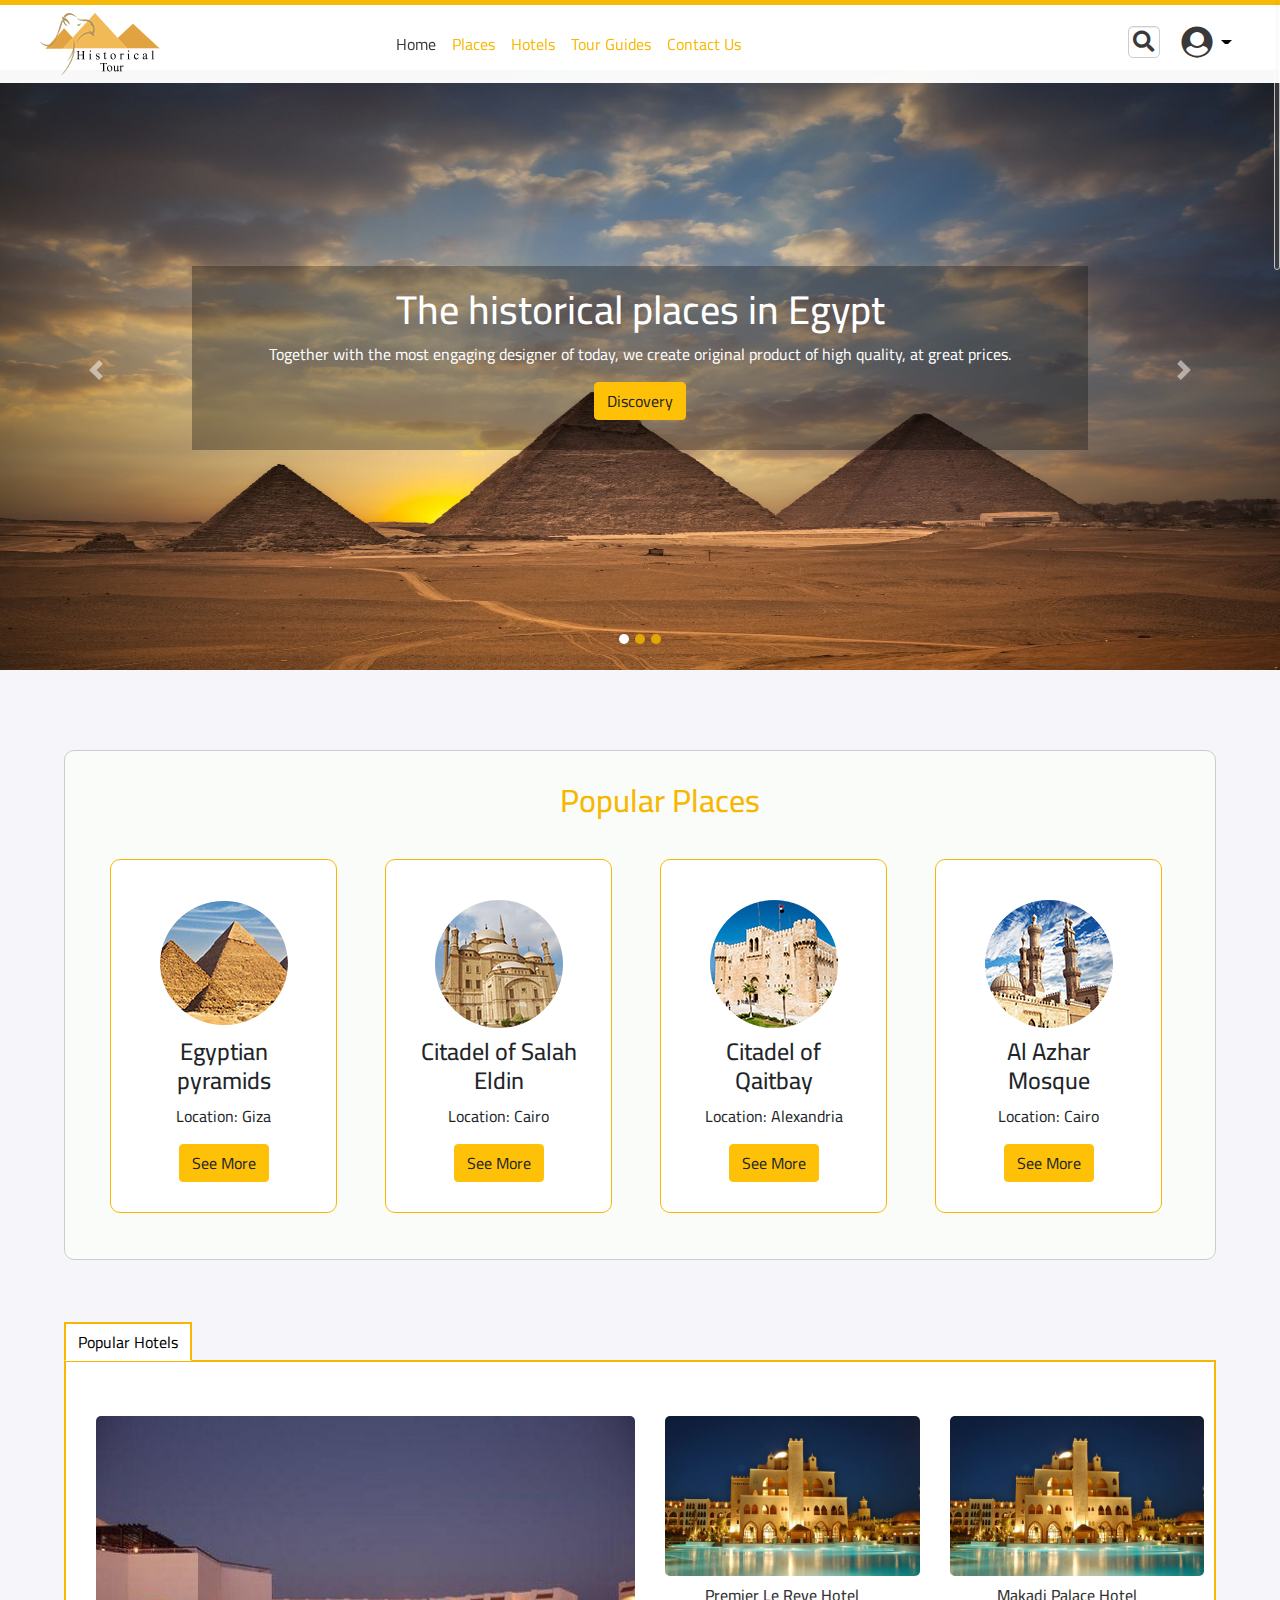
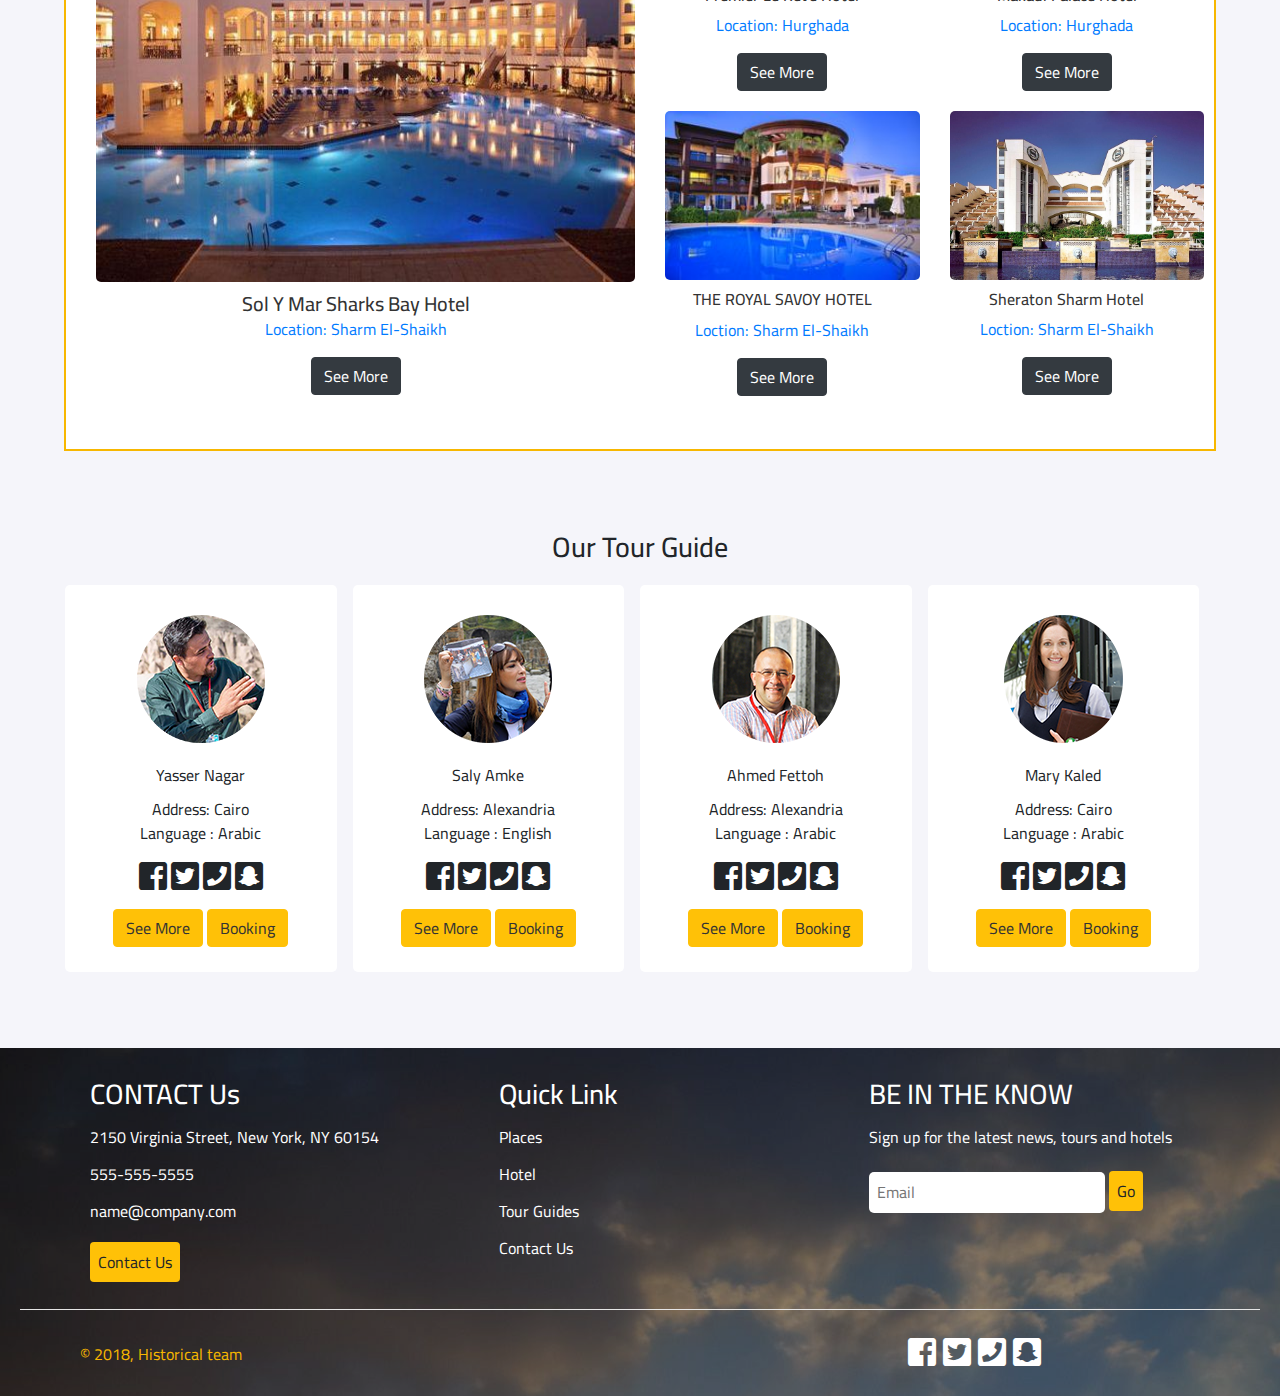
<file: index.html>
﻿<!DOCTYPE html>
<html>
<head>
    <title>Historical Tour</title>
	<meta charset="utf-8" />
    <meta name="viewport" content="width=device-width, initial-scale=1, shrink-to-fit=no">
    <link rel="stylesheet" type="text/css" href="css/bootstrap.min.css" />
    <link rel="stylesheet" type="text/css" href="css/fontawesome-all.css" />
    <link rel="stylesheet" type="text/css" href="css/style.css" />
    <link rel="shortcut icon" type="image/x-icon" href="icon/favicon.ico" />
    <link href="https://fonts.googleapis.com/css?family=Cairo" rel="stylesheet">
</head>
<body>

    <!--Start navbar-->

    <nav class="navbar navbar-expand-lg navbar-light fixed-top">
        <a class="navbar-brand logo" href="#">
            <img src="image/iconLogos.png" />
        </a>
        <button class="navbar-toggler" type="button" data-toggle="collapse" data-target="#navbarSupportedContent" aria-controls="navbarSupportedContent" aria-expanded="false" aria-label="Toggle navigation">
            <span class="navbar-toggler-icon"></span>
        </button>

        <div class="collapse navbar-collapse" id="navbarSupportedContent">
            <ul class="navbar-nav mr-auto">
                <li class="nav-item active">
                    <a class="nav-link hover_effect" href="index.html" style="color:#333">Home <span class="sr-only">(current)</span></a>
                </li>
                <li class="nav-item">
                    <a class="nav-link hover_effect" href="places-item.html">Places</a>
                </li>
                <li class="nav-item">
                    <a class="nav-link disabled hover_effect" href="hotel-item.html">Hotels</a>
                </li>
                <li class="nav-item">
                    <a class="nav-link disabled hover_effect" href="tour-guides-item.html">Tour Guides</a>
                </li>
                <li class="nav-item">
                    <a class="nav-link disabled hover_effect" href="contact-us.html">Contact Us</a>
                </li>

            </ul>
            <form action="" class="search-form">
                <div class="form-group has-feedback">
                    <label for="search" class="sr-only">Search</label>
                    <input type="text" class="form-control" name="search" id="search" placeholder="">
                    <i id="search-icon" onclick="search()" class="fas fa-search fa-lg search form-control-feedback"></i>
                </div>
            </form>
            <ul class="user list-unstyled ">
                <li class="dropdown">
                    <a class="nav-link dropdown-toggle" href="#" id="navbarDropdown" role="button" data-toggle="dropdown" aria-haspopup="true" aria-expanded="false">
                        <i class="fas fa-user-circle fa-2x"></i>
                    </a>
                    <div class="dropdown-menu" aria-labelledby="navbarDropdown">
                        <a class="dropdown-item" href="signin.html"><i class="fas fa-sign-in-alt mr-3"></i>Sign in</a>
                        <a class="dropdown-item" href="sign-up.html"><i class="fas fa-user-plus mr-3"></i>Sign up</a>
                        <div class="dropdown-divider"></div>
                        <a class="dropdown-item" href="user.html"><i class="fas fa-user mr-3"></i>My Profile</a>
                    </div>
                </li>
            </ul>
        </div>
    </nav>

    <!--End navbar-->

    <!--Start Carousel-->

    <div id="carouselExampleIndicators" class="carousel slide" data-ride="carousel">
        <ol class="carousel-indicators">
            <li data-target="#carouselExampleIndicators" data-slide-to="0" class="active"></li>
            <li data-target="#carouselExampleIndicators" data-slide-to="1"></li>
            <li data-target="#carouselExampleIndicators" data-slide-to="2"></li>
        </ol>
        <div class="carousel-inner">
            <div class="carousel-item active">
                <img class="d-block w-100" height="600" src="image/slider/slider4.jpg" alt="First slide">
                <div class="carousel-caption hidden-xs">
                    <h1>The historical places in Egypt</h1>
                    <p>
                        Together with the most engaging designer of today, we create original product of high quality, at great prices.
                    </p>
                    <button class="btn btn-warning">Discovery</button>
                </div>
            </div>
            <div class="carousel-item">
                <img class="d-block w-100" height="600" src="image/slider/slider6.jpg" alt="Second slide">
                <div class="carousel-caption hidden-xs">
                    <h1>The historical places in Egypt</h1>
                    <p>
                        Together with the most engaging designer of today, we create original product of high quality, at great prices.
                    </p>
                    <button class="btn btn-warning">Discovery</button>
                </div>
            </div>
            <div class="carousel-item">
                <img class="d-block w-100" height="600" src="image/slider/slider5.jpg" alt="Third slide">
                <div class="carousel-caption hidden-xs">
                    <h1>The historical places in Egypt</h1>
                    <p>
                        Together with the most engaging designer of today, we create original product of high quality, at great prices.
                    </p>
                    <button class="btn btn-warning">Discovery</button>
                </div>
            </div>
        </div>
        <a class="carousel-control-prev" href="#carouselExampleIndicators" role="button" data-slide="prev">
            <span class="carousel-control-prev-icon" aria-hidden="true"></span>
            <span class="sr-only">Previous</span>
        </a>
        <a class="carousel-control-next" href="#carouselExampleIndicators" role="button" data-slide="next">
            <span class="carousel-control-next-icon" aria-hidden="true"></span>
            <span class="sr-only">Next</span>
        </a>
    </div>

    <!--End Carousel-->

    <!--Start Popular places -->

    <section class="popular_places text-center">
        <div class="container">
            <a><h2>Popular Places</h2></a>
            <div class="row text-center">
                <div class="col-lg col-md-5 col-sm mr-5 mb-3">
                    <img src="image/pouplar/pyramids.png"/>
                    <h4>Egyptian pyramids</h4>
                    <p>Location: Giza</p>
                    <form action="places.html">
                        <button class="btn btn-warning">See More</button>
                    </form>
                </div>

                <div class="col-lg col-md-5 col-sm mr-5 mb-3">
                    <img src="image/pouplar/Slah-alden.png" />
                    <h4>Citadel of Salah Eldin</h4>
                    <p>Location: Cairo</p>
                    <form action="places.html">
                        <button class="btn btn-warning">See More</button>
                    </form>
                </div>

                <div class="col-lg col-md-5 col-sm mr-5 mb-3">
                    <img src="image/pouplar/citadelof-qaitbay.png" />
                    <h4>Citadel of Qaitbay</h4>
                    <p>Location: Alexandria</p>
                    <form action="places.html">
                        <button class="btn btn-warning">See More</button>
                    </form>
                </div>

                <div class="col-lg col-md-5 col-sm mr-5 mb-3">
                    <img src="image/pouplar/Al-Azhar-Mosque.png" />
                    <h4>Al Azhar Mosque</h4>
                    <p>Location: Cairo</p>
                    <form action="places.html">
                        <button class="btn btn-warning">See More</button>
                    </form>
                </div>

            </div>
        </div>
    </section>

    <!--End Popular places -->

    <!--Start Popular Hotels -->

    <section class="popular-hotels">
        <button class="btn hotels-btn">Popular Hotels</button>
        <div class="container">
            <div class="row text-center">
                <div class="col-md-6 mb-5">
                    <a href="#">
                        <img src="image/hotel/hotel1.jpg" class="hotel-img" />
                        <h5>Sol Y Mar Sharks Bay Hotel</h5>
                        <p>Location: Sharm El-Shaikh</p>
                    </a>
                    <form action="Hotels.html">
                        <button class="btn btn-dark mb-5">See More</button>
                    </form>
                </div>
                <div class="col-md-6 mb-3">
                    <div class="row">
                        <div class="col-md-6">
                            <a href="#">
                                <img src="image/hotel/hotel3.jpg"/>
                                <h6>Premier Le Reve Hotel</h6>
                                <p>Location: Hurghada</p>
                            </a>
                            <form action="Hotels.html">
                                <button class="btn btn-dark">See More</button>
                            </form>
                        </div>
                        <div class="col-md-6">
                            <a href="#">
                                <img src="image/hotel/hotel3.jpg" />
                                <h6>Makadi Palace Hotel</h6>
                                <p>Location: Hurghada</p>
                            </a>
                            <form action="Hotels.html">
                                <button class="btn btn-dark">See More</button>
                            </form>
                        </div>
                    </div>
                    <div class="row">
                        <div class="col-md-6">
                            <a href="#">
                                <img src="image/hotel/hotel4.jpg" />
                                <h6>THE ROYAL SAVOY HOTEL</h6>
                                <p>Loction: Sharm El-Shaikh</p>
                            </a>
                            <form action="Hotels.html">
                                <button class="btn btn-dark">See More</button>
                            </form>
                        </div>
                        <div class="col-md-6">
                            <a href="#">
                                <img src="image/hotel/hotel5.jpg" />
                                <h6>Sheraton Sharm Hotel</h6>
                                <p>Loction: Sharm El-Shaikh</p>
                            </a>
                            <form action="Hotels.html">
                                <button class="btn btn-dark">See More</button>
                            </form>
                        </div>
                    </div>

                </div>
            </div>
        </div>
    </section>

    <!--End Popular Hotels -->

    <!--Start Popular Tour Guide -->

    <section class="tour-guide">
        <div class="container">
            <h3 class="text-center">Our Tour Guide</h3>
            <div class="row text-center">
                <div class="col-lg col-md-5 col-sm-5 mr-3 mb-3">
                    <img src="image/tour guides/tourguide1.png" />
                    <p>
                        Yasser Nagar
                    </p>
                    <p>
                        Address: Cairo <br />
                        Language : Arabic
                    </p>
                    <div class="media-tour">
                        <a><i class="fab fa-facebook-square fa-2x"></i></a>
                        <a><i class="fab fa-twitter-square fa-2x"></i></a>
                        <a><i class="fas fa-phone-square fa-2x"></i></a>
                        <a><i class="fab fa-snapchat-square fa-2x"></i></a>
                    </div>
                    <button class="btn btn-warning"><a href="tour.html" style="color:#333">See More</a></button>
                    <button class="btn btn-warning "><a href="booking.html" style="color:#333">Booking</a></button>
                </div>

                <div class="col-lg col-md-5 col-sm-5 mr-3 mb-3">
                    <img src="image/tour guides/tourguide2.png" />
                    <p>
                       Saly Amke 
                    </p>
                    <p>
                        Address: Alexandria <br />
                        Language : English 
                    </p>
                    <div class="media-tour">
                        <a><i class="fab fa-facebook-square fa-2x"></i></a>
                        <a><i class="fab fa-twitter-square fa-2x"></i></a>
                        <a><i class="fas fa-phone-square fa-2x"></i></a>
                        <a><i class="fab fa-snapchat-square fa-2x"></i></a>
                    </div>
                    <button class="btn btn-warning"><a href="tour.html" style="color:#333">See More</a></button>
                    <button class="btn btn-warning "><a href="booking.html" style="color:#333">Booking</a></button>
                </div>

                <div class="col-lg col-md-5 col-sm-5 mr-3 mb-3">
                    <img src="image/tour guides/tourguide3.png"/>
                    <p>
                        Ahmed Fettoh
                    </p>
                    <p>
                        Address: Alexandria<br />
                        Language : Arabic
                    </p>
                    <div class="media-tour">
                        <a><i class="fab fa-facebook-square fa-2x"></i></a>
                        <a><i class="fab fa-twitter-square fa-2x"></i></a>
                        <a><i class="fas fa-phone-square fa-2x"></i></a>
                        <a><i class="fab fa-snapchat-square fa-2x"></i></a>
                    </div>
                    <button class="btn btn-warning"><a href="tour.html" style="color:#333">See More</a></button>
                    <button class="btn btn-warning "><a href="booking.html" style="color:#333">Booking</a></button>
                </div>

                <div class="col-lg col-md-5 col-sm-5 mr-3 mb-3">
                    <img src="image/tour guides/tourguide4.png"/>
                    <p>
                        Mary Kaled
                    </p>
                    <p>
                        Address: Cairo<br />
                        Language : Arabic
                    </p>
                    <div class="media-tour">
                        <a><i class="fab fa-facebook-square fa-2x"></i></a>
                        <a><i class="fab fa-twitter-square fa-2x"></i></a>
                        <a><i class="fas fa-phone-square fa-2x"></i></a>
                        <a><i class="fab fa-snapchat-square fa-2x"></i></a>
                    </div>
                    <button class="btn btn-warning"><a href="tour.html" style="color:#333">See More</a></button>
                    <button class="btn btn-warning "><a href="booking.html" style="color:#333">Booking</a></button>
                </div>
            </div>
        </div>
    </section>

    <!--End Popular Tour Guide-->

    <!--Start Footer-->

    <footer>
        <div class="back-footer">
            <div class="container">
                <div class="row">
                    <div class="col-lg col-md-5 col-sm-5 mr-5">
                        <h3>CONTACT Us</h3>
                        <ul class="list-unstyled">
                            <li>2150 Virginia Street, New York, NY 60154</li>
                            <li>555-555-5555</li>
                            <li>name@company.com</li>
                        </ul>
                        <form action="contact-us.html">
                            <button class="btn btn-warning">Contact Us</button>
                        </form>
                    </div>
                    <div class="col-lg col-md-5 col-sm-5 quick_link">
                        <h3>Quick Link</h3>
                        <ul class="list-unstyled">
                            <li><a href="places-item.html">Places</a></li>
                            <li><a href="hotel-item.html">Hotel</a></li>
                            <li><a href="tour-guides-item.html">Tour Guides</a></li>
                            <li><a href="contact-us.html">Contact Us</a></li>
                        </ul>
                    </div>
                    <div class="col-lg col-md-5 col-sm-12 beto-know">
                        <h3>BE IN THE KNOW</h3>
                        <p>Sign up for the latest news, tours and hotels</p>
                        <input type="email" placeholder="Email" />
                        <button class="btn btn-warning">Go</button>
                    </div>
                </div>
            </div>
            <hr />
            <div class="container last">
                <p>© 2018, Historical team</p>
                <ul class="list-unstyled text-center">
                    <li><i class="fab fa-facebook-square fa-2x"></i></li>
                    <li><i class="fab fa-twitter-square fa-2x"></i></li>
                    <li><i class="fas fa-phone-square fa-2x"></i></li>
                    <li><i class="fab fa-snapchat-square fa-2x"></i></li>
                </ul>
            </div>
        </div>
    </footer>

    <!--End Footer-->


    <script src="js/jquery-3.3.1.min.js"></script>
    <script src="js/popper.min.js"></script>
    <script src="js/bootstrap.min.js"></script>
    <script src="js/bootstrap.bundle.min.js"></script>
    <script src="js/main.js"></script>
    <script src="js/jquery.nicescroll.min.js"></script>
</body>
</html>
</file>
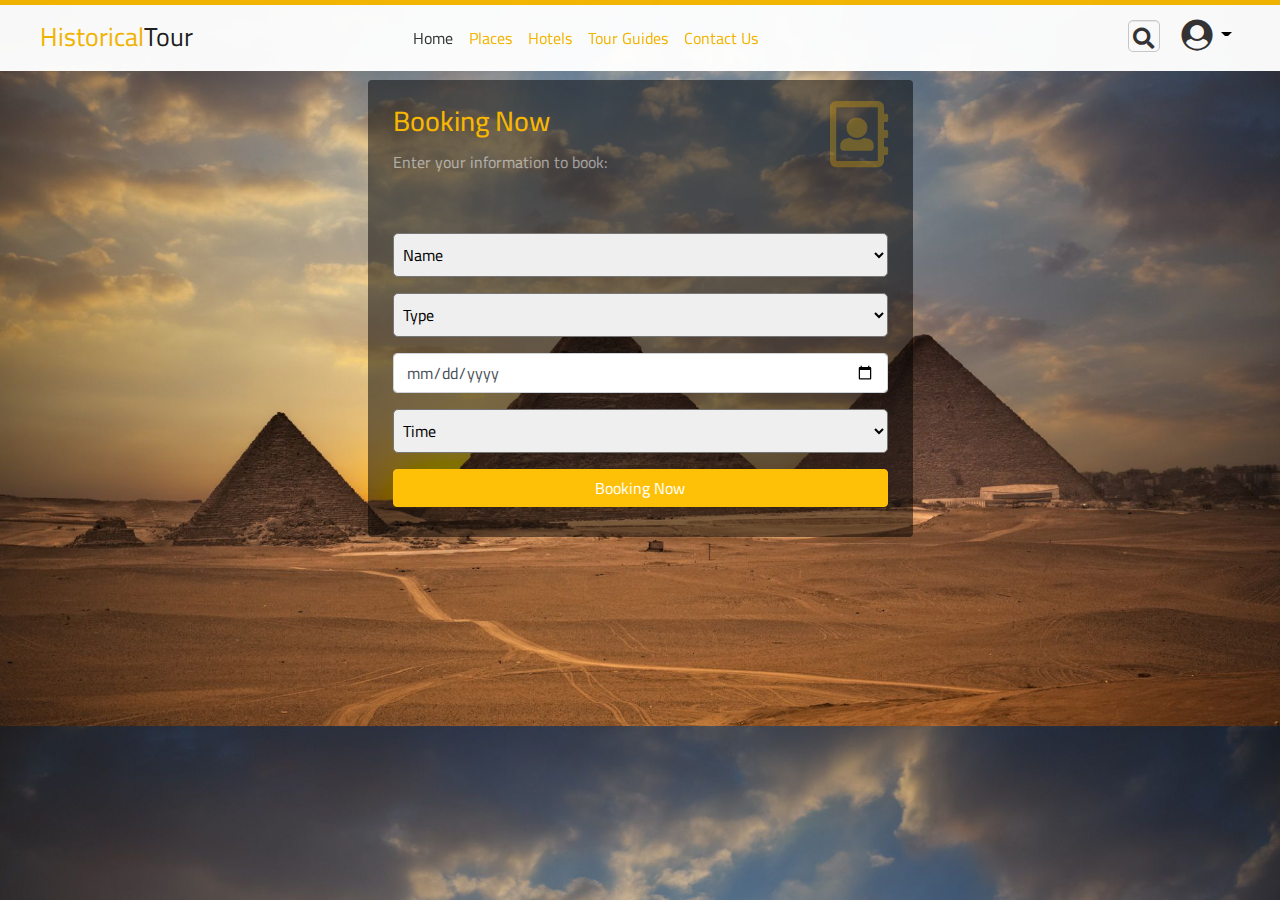
<file: booking.html>
﻿<!DOCTYPE html>
<html>
<head>
    <title>Historical Tour</title>
    <meta charset="utf-8" />
    <meta name="viewport" content="width=device-width, initial-scale=1, shrink-to-fit=no">
    <link rel="stylesheet" type="text/css" href="css/bootstrap.min.css" />
    <link rel="stylesheet" type="text/css" href="css/fontawesome-all.css" />
    <link rel="stylesheet" type="text/css" href="css/style.css" />
    <link rel="stylesheet" type="text/css" href="css/sign-book-style.css" />
    <link rel="shortcut icon" type="image/x-icon" href="icon/favicon.ico" />
    <link href="https://fonts.googleapis.com/css?family=Cairo" rel="stylesheet">
</head>
<body>
    <!--Start navbar-->

    <nav class="navbar navbar-expand-lg navbar-light fixed-top">
        <a class="navbar-brand logo" href="#">
            <!--<img src="image/homeicon2.png" />-->
            <span style="color:#F7B700">Historical</span><span>Tour</span>
        </a>
        <button class="navbar-toggler" type="button" data-toggle="collapse" data-target="#navbarSupportedContent" aria-controls="navbarSupportedContent" aria-expanded="false" aria-label="Toggle navigation">
            <span class="navbar-toggler-icon"></span>
        </button>

        <div class="collapse navbar-collapse" id="navbarSupportedContent">
            <ul class="navbar-nav mr-auto">
                <li class="nav-item active">
                    <a class="nav-link hover_effect" href="index.html" style="color:#333">Home <span class="sr-only">(current)</span></a>
                </li>
                <li class="nav-item">
                    <a class="nav-link hover_effect" href="places-item.html">Places</a>
                </li>
                <li class="nav-item">
                    <a class="nav-link disabled hover_effect" href="hotel-item.html">Hotels</a>
                </li>
                <li class="nav-item">
                    <a class="nav-link disabled hover_effect" href="tour-guides-item.html">Tour Guides</a>
                </li>
                <li class="nav-item">
                    <a class="nav-link disabled hover_effect" href="contact-us.html">Contact Us</a>
                </li>

            </ul>
            <form action="" class="search-form">
                <div class="form-group has-feedback">
                    <label for="search" class="sr-only">Search</label>
                    <input type="text" class="form-control" name="search" id="search" placeholder="">
                    <i id="search-icon" onclick="search()" class="fas fa-search fa-lg search form-control-feedback"></i>
                </div>
            </form>
            <ul class="user list-unstyled ">
                <li class="dropdown">
                    <a class="nav-link dropdown-toggle" href="#" id="navbarDropdown" role="button" data-toggle="dropdown" aria-haspopup="true" aria-expanded="false">
                        <i class="fas fa-user-circle fa-2x"></i>
                    </a>
                    <div class="dropdown-menu" aria-labelledby="navbarDropdown">
                        <a class="dropdown-item" href="signin.html"><i class="fas fa-sign-in-alt mr-3"></i>Sign in</a>
                        <a class="dropdown-item" href="sign-up.html"><i class="fas fa-user-plus mr-3"></i>Sign up</a>
                        <div class="dropdown-divider"></div>
                        <a class="dropdown-item" href="#"><i class="fas fa-map-marker mr-3"></i>Planning</a>
                    </div>
                </li>
            </ul>
        </div>
    </nav>

    <!--End navbar-->


    <!-- start Booking -->

    <section>

        <div class="container h-100">
            <div class="row h-100 justify-content-center align-items-center">
                <div class="col-lg-6 col-xs-10">
                    <div class="from-box ">
                        <div class="form-top">
                            <div class="form-top-left">
                                <h3>Booking Now</h3>
                                <p>Enter your information to book:</p>
                            </div>
                            <div class="form-top-right">
                                <i class="far fa-address-book"></i>
                            </div>
                        </div>
                        <div class="form-bottom text-center">
                            <form role="form" action="" method="post" class="login-form">
                                <div class="form-group">
                                    <label class="sr-only" for="form-name">Name</label>
                                    <select name="form-name" class="selectpicker">
                                        <option selected="selected">Name</option>
                                        <option>Ali</option>
                                        <option>Ahmed</option>
                                    </select>
                                </div>
                                <div class="form-group" ]>
                                    <label class="sr-only" for="form-type">Type</label>
                                    <select name="form-type" class="selectpicker">
                                        <option selected="selected">Type</option>
                                        <option>Mail</option>
                                        <option>Femail</option>
                                    </select>
                                </div>
                                <div class="form-group">
                                    <label class="sr-only" for="form-data">Date</label>
                                    <input name="form-data" type="date" class="form-control" placeholder="Date">
                                </div>

                                <div class="form-group" ]>
                                    <label class="sr-only" for="form-time">Time</label>
                                    <select name="form-time" class="selectpicker">
                                        <option selected="selected">Time</option>
                                        <option>1:00am-2:00pm</option>
                                        <option>1:00am-2:00pm</option>
                                    </select>
                                </div>

                                <button type="submit" class="btn btn-warning">Booking Now</button>
                            </form>
                        </div>
                    </div>
                </div>
            </div>

        </div>
    </section>

    <!--end Booking -->


    <script src="js/jquery-3.3.1.min.js"></script>
    <script src="js/popper.min.js"></script>
    <script src="js/bootstrap.min.js"></script>
    <script src="js/bootstrap.bundle.min.js"></script>
    <script src="js/main.js"></script>
    <script src="js/jquery.nicescroll.min.js"></script>
</body>
</html>
</file>
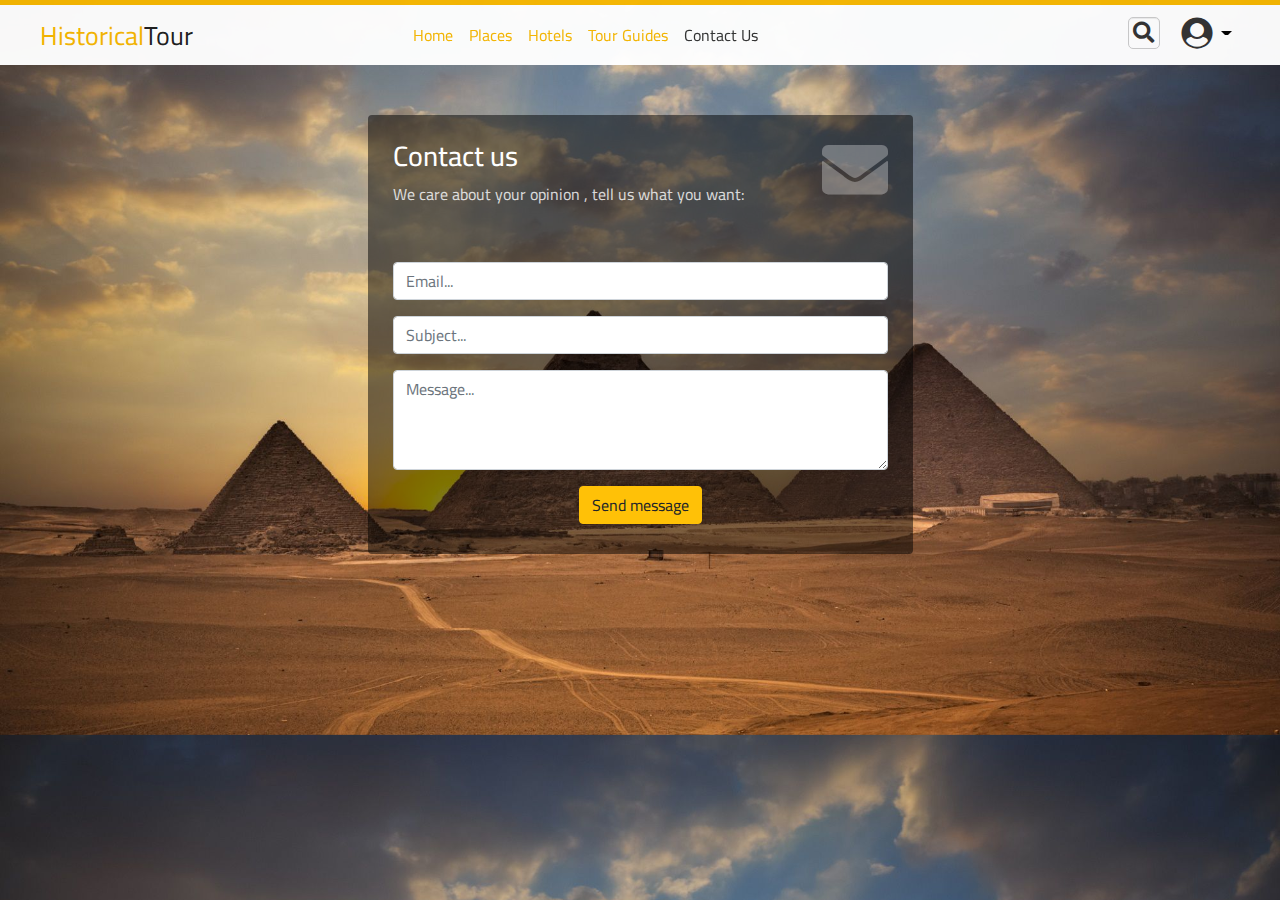
<file: contact-us.html>
﻿<!DOCTYPE html>
<html>
<head>
    <title>Historical Tour</title>
    <meta charset="utf-8" />
    <meta name="viewport" content="width=device-width, initial-scale=1, shrink-to-fit=no">
    <link rel="stylesheet" type="text/css" href="css/bootstrap.min.css" />
    <link rel="stylesheet" type="text/css" href="css/fontawesome-all.css" />
    <link rel="stylesheet" type="text/css" href="css/style.css" />
    <link rel="stylesheet" type="text/css" href="css/contact-us-style.css" />
    <link rel="shortcut icon" type="image/x-icon" href="icon/favicon.ico" />
    <link href="https://fonts.googleapis.com/css?family=Cairo" rel="stylesheet">
</head>
<body>

    <!--Start navbar-->

    <nav class="navbar navbar-expand-lg navbar-light fixed-top">
        <a class="navbar-brand logo" href="#">
            <!--<img src="image/homeicon2.png" />-->
            <span style="color:#F7B700">Historical</span><span>Tour</span>
        </a>
        <button class="navbar-toggler" type="button" data-toggle="collapse" data-target="#navbarSupportedContent" aria-controls="navbarSupportedContent" aria-expanded="false" aria-label="Toggle navigation">
            <span class="navbar-toggler-icon"></span>
        </button>

        <div class="collapse navbar-collapse" id="navbarSupportedContent">
            <ul class="navbar-nav mr-auto">
                <li class="nav-item active">
                    <a class="nav-link hover_effect" href="index.html">Home <span class="sr-only">(current)</span></a>
                </li>
                <li class="nav-item">
                    <a class="nav-link hover_effect" href="places-item.html">Places</a>
                </li>
                <li class="nav-item">
                    <a class="nav-link disabled hover_effect" href="hotel-item.html">Hotels</a>
                </li>
                <li class="nav-item">
                    <a class="nav-link disabled hover_effect" href="tour-guides-item.html">Tour Guides</a>
                </li>
                <li class="nav-item">
                    <a class="nav-link disabled hover_effect" href="contact-us.html" style="color:#333">Contact Us</a>
                </li>

            </ul>
            <form action="" class="search-form">
                <div class="form-group has-feedback">
                    <label for="search" class="sr-only">Search</label>
                    <input type="text" class="form-control" name="search" id="search" placeholder="">
                    <i id="search-icon" onclick="search()" class="fas fa-search fa-lg search form-control-feedback"></i>
                </div>
            </form>
            <ul class="user list-unstyled ">
                <li class="dropdown">
                    <a class="nav-link dropdown-toggle" href="#" id="navbarDropdown" role="button" data-toggle="dropdown" aria-haspopup="true" aria-expanded="false">
                        <i class="fas fa-user-circle fa-2x"></i>
                    </a>
                    <div class="dropdown-menu" aria-labelledby="navbarDropdown">
                        <a class="dropdown-item" href="signin.html"><i class="fas fa-sign-in-alt mr-3"></i>Sign in</a>
                        <a class="dropdown-item" href="sign-up.html"><i class="fas fa-user-plus mr-3"></i>Sign up</a>
                        <div class="dropdown-divider"></div>
                        <a class="dropdown-item" href="#"><i class="fas fa-map-marker mr-3"></i>Planning</a>
                    </div>
                </li>
            </ul>
        </div>
    </nav>

    <!--End navbar-->

    <!-- start contact sec -->

    <section class="contact text-center">
        <div class="container h-100">
            <div class="row h-100 justify-content-center align-items-center">
                <div class="col-lg-6 col-xs-10 contact-box">
                    <div class="form-top">
                        <div class="form-top-left">
                            <h3>Contact us</h3>
                            <p>We care about your opinion , tell us what you want:</p>
                        </div>
                        <div class="form-top-right">
                            <i class="fa fa-envelope"></i>
                        </div>
                    </div>
                    <div class="form-bottom contact-form text-center">
                        <form role="form" action="assets/contact.php" method="post">
                            <div class="form-group">
                                <label class="sr-only" for="contact-email">Email</label>
                                <input type="text" name="email" placeholder="Email..." class="contact-email form-control" id="contact-email">
                            </div>
                            <div class="form-group">
                                <label class="sr-only" for="contact-subject">Subject</label>
                                <input type="text" name="subject" placeholder="Subject..." class="contact-subject form-control" id="contact-subject">
                            </div>
                            <div class="form-group">
                                <label class="sr-only" for="contact-message">Message</label>
                                <textarea name="message" placeholder="Message..." class="contact-message form-control" id="contact-message"></textarea>
                            </div>
                            <button type="submit" class="btn btn-warning">Send message</button>
                        </form>
                    </div>
                </div>
            </div>
        </div>
    </section>
    <!-- end contact sec -->

    <script src="js/jquery-3.3.1.min.js"></script>
    <script src="js/popper.min.js"></script>
    <script src="js/bootstrap.min.js"></script>
    <script src="js/bootstrap.bundle.min.js"></script>
    <script src="js/main.js"></script>

</body>
</html>
</file>
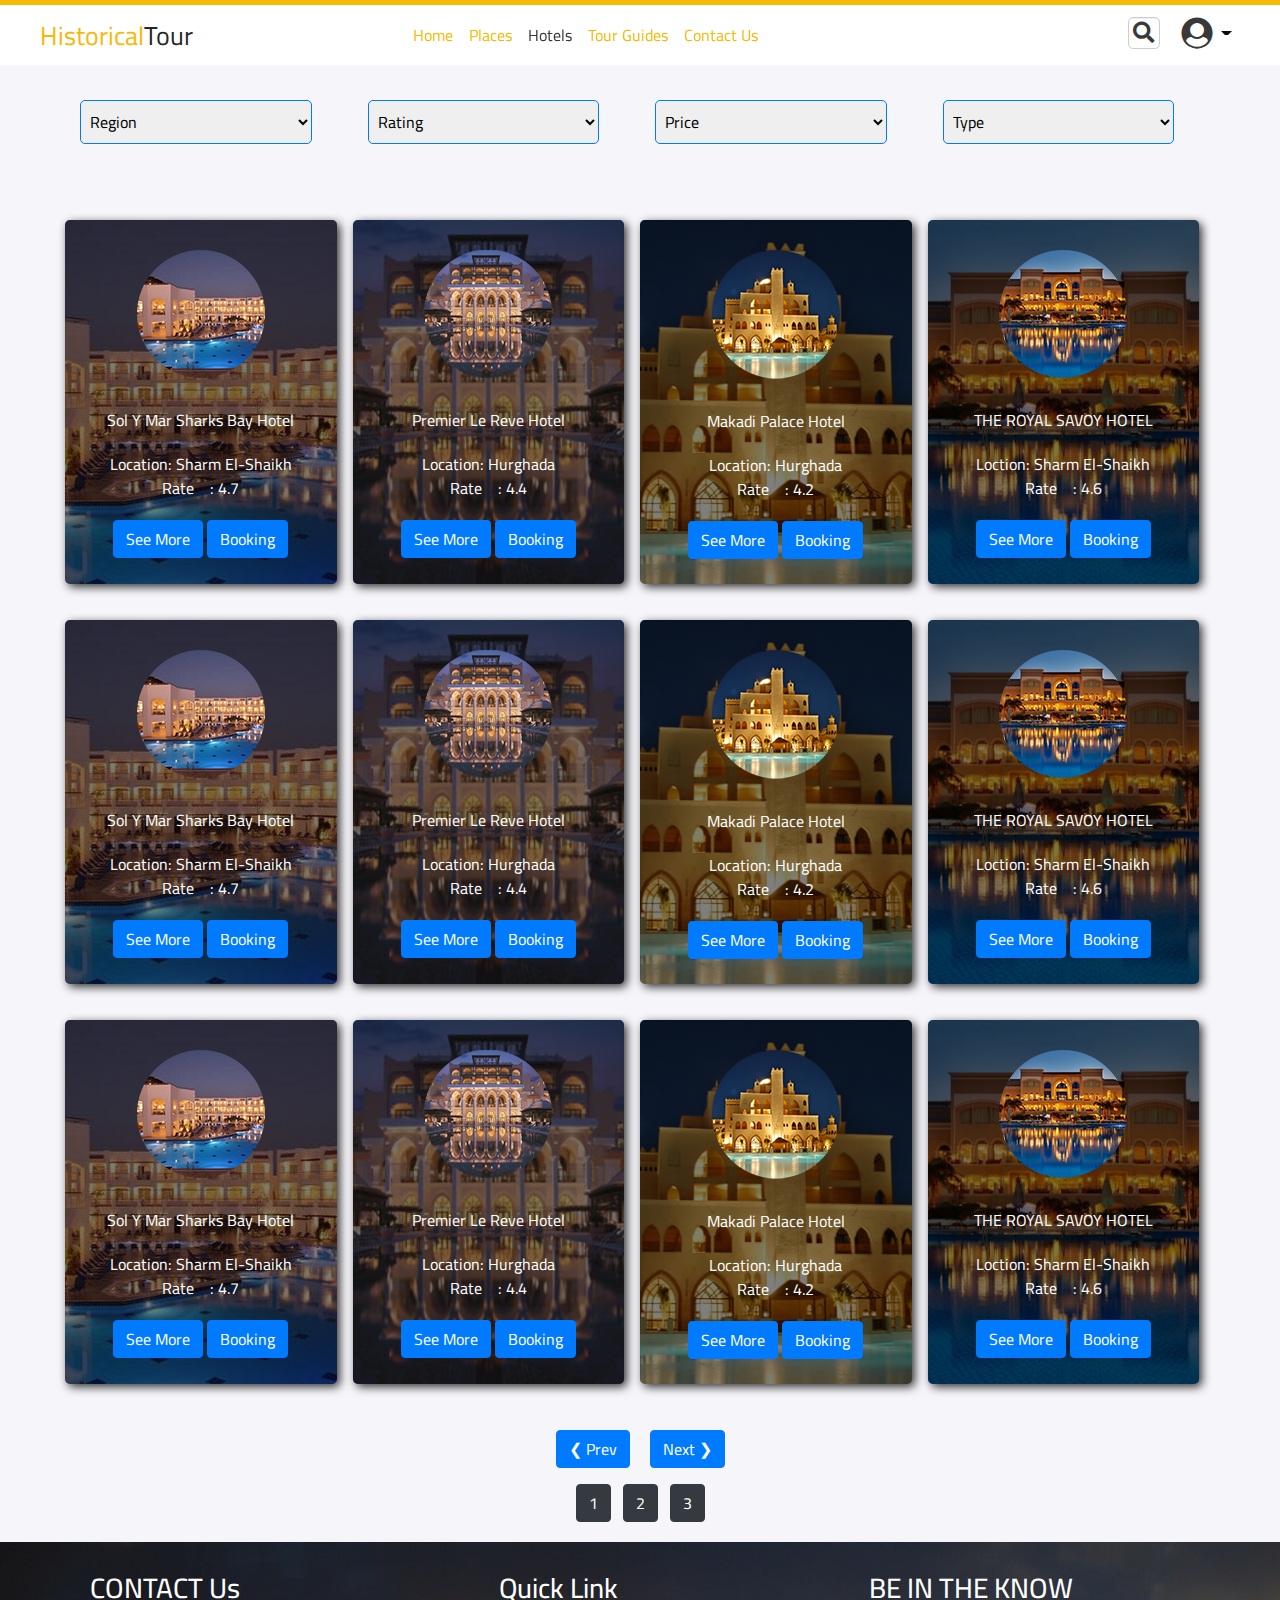
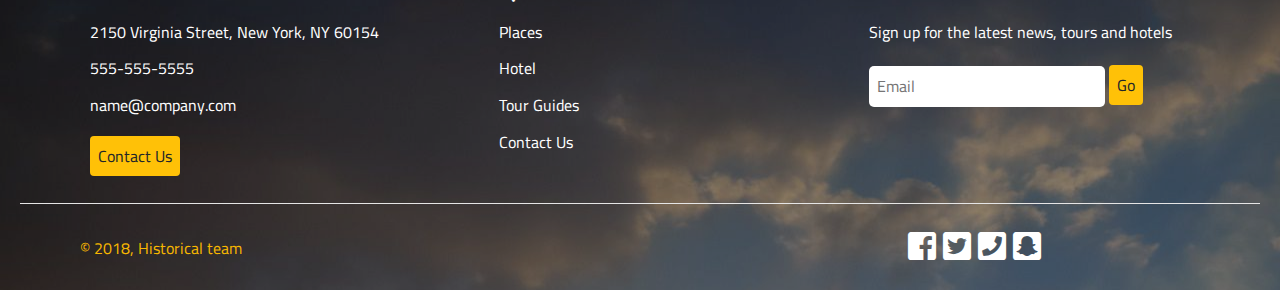
<file: hotel-item.html>
﻿<!DOCTYPE html>
<html>
<head>
    <title>Historical Tour</title>
    <meta charset="utf-8" />
    <meta name="viewport" content="width=device-width, initial-scale=1, shrink-to-fit=no">
    <link rel="stylesheet" type="text/css" href="css/bootstrap.min.css" />
    <link rel="stylesheet" type="text/css" href="css/fontawesome-all.css" />
    <link rel="stylesheet" type="text/css" href="css/style.css" />
    <link rel="stylesheet" type="text/css" href="css/hotel-item-style.css" />
    <link rel="shortcut icon" type="image/x-icon" href="icon/favicon.ico" />
    <link href="https://fonts.googleapis.com/css?family=Cairo" rel="stylesheet">
</head>
<body>

    <!--Start navbar-->

    <nav class="navbar navbar-expand-lg navbar-light fixed-top">
        <a class="navbar-brand logo" href="#">
            <!--<img src="image/homeicon2.png" />-->
            <span style="color:#F7B700">Historical</span><span>Tour</span>
        </a>
        <button class="navbar-toggler" type="button" data-toggle="collapse" data-target="#navbarSupportedContent" aria-controls="navbarSupportedContent" aria-expanded="false" aria-label="Toggle navigation">
            <span class="navbar-toggler-icon"></span>
        </button>

        <div class="collapse navbar-collapse" id="navbarSupportedContent">
            <ul class="navbar-nav mr-auto">
                <li class="nav-item active">
                    <a class="nav-link hover_effect" href="index.html">Home <span class="sr-only">(current)</span></a>
                </li>
                <li class="nav-item">
                    <a class="nav-link hover_effect" href="places-item.html">Places</a>
                </li>
                <li class="nav-item">
                    <a class="nav-link disabled hover_effect" href="hotel-item.html" style="color:#333">Hotels</a>
                </li>
                <li class="nav-item">
                    <a class="nav-link disabled hover_effect" href="tour-guides-item.html">Tour Guides</a>
                </li>
                <li class="nav-item">
                    <a class="nav-link disabled hover_effect" href="contact-us.html">Contact Us</a>
                </li>

            </ul>
            <form action="" class="search-form">
                <div class="form-group has-feedback">
                    <label for="search" class="sr-only">Search</label>
                    <input type="text" class="form-control" name="search" id="search" placeholder="">
                    <i id="search-icon" onclick="search()" class="fas fa-search fa-lg search form-control-feedback"></i>
                </div>
            </form>
            <ul class="user list-unstyled ">
                <li class="dropdown">
                    <a class="nav-link dropdown-toggle" href="#" id="navbarDropdown" role="button" data-toggle="dropdown" aria-haspopup="true" aria-expanded="false">
                        <i class="fas fa-user-circle fa-2x"></i>
                    </a>
                    <div class="dropdown-menu" aria-labelledby="navbarDropdown">
                        <a class="dropdown-item" href="signin.html"><i class="fas fa-sign-in-alt mr-3"></i>Sign in</a>
                        <a class="dropdown-item" href="sign-up.html"><i class="fas fa-user-plus mr-3"></i>Sign up</a>
                        <div class="dropdown-divider"></div>
                        <a class="dropdown-item" href="#"><i class="fas fa-map-marker mr-3"></i>Planning</a>
                    </div>
                </li>
            </ul>
        </div>
    </nav>

    <!--End navbar-->

    <!--Start Section Filter-->

    <section class="filter-section">
        <div class="container">
            <div class="row">
                <div class="col-lg col-md-5 col-sm-5 mb-3">
                    <select class="selectpicker" data-selected-text-format="count > 3">
                        <option selected>Region</option>
                        <option>Cairo</option>
                        <option>Giza</option>
                        <option>Mansoura</option>
                        <option>Alexandria</option>
                    </select>
                </div>

                <div class="col-lg col-md-5 col-sm-5 mb-3">
                    <select class="selectpicker" data-selected-text-format="count > 3">
                        <option selected>Rating</option>
                        <option>Up Down</option>
                        <option>Down Up</option>
                        <option>Rundom</option>
                    </select>
                </div>

                <div class="col-lg col-md-5 col-sm-5 mb-3">
                    <select class="selectpicker" data-selected-text-format="count > 3">
                        <option selected>Price</option>
                        <option>Up Down</option>
                        <option>Down Up</option>
                        <option>Rundom</option>
                    </select>
                </div>

                <div class="col-lg col-md-5 col-sm-5 mb-3">
                    <select class="selectpicker" data-selected-text-format="count > 3">
                        <option selected>Type</option>
                        <option>Family</option>
                        <option>Singel</option>
                    </select>
                </div>
            </div>
        </div>
    </section>

    <!--End Section Filter-->

    <!--Start Section Hotels-->

    <div class="content" style="max-width:100%">
        <section class="hotels">
            <div class="container">

                <div class="row text-center">

                    <div class="col-lg col-md-5 col-sm-5 mr-3 mb-3 hotel1">
                        <div class="container_hotels">
                            <img src="image/hotel/Sol-Y-Mar.png" />
                            <p>
                                Sol Y Mar Sharks Bay Hotel <br />
                            </p>
                            <p>
                                Location: Sharm El-Shaikh<br />
                                Rate&ensp;&ensp;: 4.7
                            </p>
                            <button class="btn btn-primary ">See More</button>
                            <button class="btn btn-primary ">Booking</button>
                        </div>
                    </div>

                    <div class="col-lg col-md-5 col-sm-5 mr-3 mb-3 hotel2">
                        <div class="container_hotels">
                            <img src="image/hotel/Premier-Le-Reve.png" />
                            <p>
                                Premier Le Reve Hotel <br />
                            </p>
                            <p>
                                Location: Hurghada<br />
                                Rate&ensp;&ensp;: 4.4
                            </p>
                            <button class="btn btn-primary ">See More</button>
                            <button class="btn btn-primary ">Booking</button>
                        </div>
                    </div>

                    <div class="col-lg col-md-5 col-sm-5 mr-3 mb-3 hotel3">
                        <div class="container_hotels">
                            <img src="image/hotel/Makadi-Palace.png" />
                            <p>
                                Makadi Palace Hotel <br />
                            </p>
                            <p>
                                Location: Hurghada<br />
                                Rate&ensp;&ensp;: 4.2
                            </p>
                            <button class="btn btn-primary ">See More</button>
                            <button class="btn btn-primary ">Booking</button>
                        </div>
                    </div>

                    <div class="col-lg col-md-5 col-sm-5 mr-3 mb-3 hotel4">
                        <div class="container_hotels">
                            <img src="image/hotel/ROYAL-SAVOY.png" />
                            <p>
                                THE ROYAL SAVOY HOTEL <br />
                            </p>
                            <p>
                                Loction: Sharm El-Shaikh<br />
                                Rate&ensp;&ensp;: 4.6
                            </p>
                            <button class="btn btn-primary ">See More</button>
                            <button class="btn btn-primary ">Booking</button>
                        </div>
                    </div>

                </div>

                <div class="row text-center">

                    <div class="col-lg col-md-5 col-sm-5 mr-3 mb-3 hotel1">
                        <div class="container_hotels">
                            <img src="image/hotel/Sol-Y-Mar.png" />
                            <p>
                                Sol Y Mar Sharks Bay Hotel <br />
                            </p>
                            <p>
                                Location: Sharm El-Shaikh<br />
                                Rate&ensp;&ensp;: 4.7
                            </p>
                            <button class="btn btn-primary ">See More</button>
                            <button class="btn btn-primary ">Booking</button>
                        </div>
                    </div>

                    <div class="col-lg col-md-5 col-sm-5 mr-3 mb-3 hotel2">
                        <div class="container_hotels">
                            <img src="image/hotel/Premier-Le-Reve.png" />
                            <p>
                                Premier Le Reve Hotel <br />
                            </p>
                            <p>
                                Location: Hurghada<br />
                                Rate&ensp;&ensp;: 4.4
                            </p>
                            <button class="btn btn-primary ">See More</button>
                            <button class="btn btn-primary ">Booking</button>
                        </div>
                    </div>

                    <div class="col-lg col-md-5 col-sm-5 mr-3 mb-3 hotel3">
                        <div class="container_hotels">
                            <img src="image/hotel/Makadi-Palace.png" />
                            <p>
                                Makadi Palace Hotel <br />
                            </p>
                            <p>
                                Location: Hurghada<br />
                                Rate&ensp;&ensp;: 4.2
                            </p>
                            <button class="btn btn-primary ">See More</button>
                            <button class="btn btn-primary ">Booking</button>
                        </div>
                    </div>

                    <div class="col-lg col-md-5 col-sm-5 mr-3 mb-3 hotel4">
                        <div class="container_hotels">
                            <img src="image/hotel/ROYAL-SAVOY.png" />
                            <p>
                                THE ROYAL SAVOY HOTEL <br />
                            </p>
                            <p>
                                Loction: Sharm El-Shaikh<br />
                                Rate&ensp;&ensp;: 4.6
                            </p>
                            <button class="btn btn-primary ">See More</button>
                            <button class="btn btn-primary ">Booking</button>
                        </div>
                    </div>

                </div>

                <div class="row text-center">

                    <div class="col-lg col-md-5 col-sm-5 mr-3 mb-3 hotel1">
                        <div class="container_hotels">
                            <img src="image/hotel/Sol-Y-Mar.png" />
                            <p>
                                Sol Y Mar Sharks Bay Hotel <br />
                            </p>
                            <p>
                                Location: Sharm El-Shaikh<br />
                                Rate&ensp;&ensp;: 4.7
                            </p>
                            <button class="btn btn-primary ">See More</button>
                            <button class="btn btn-primary ">Booking</button>
                        </div>
                    </div>

                    <div class="col-lg col-md-5 col-sm-5 mr-3 mb-3 hotel2">
                        <div class="container_hotels">
                            <img src="image/hotel/Premier-Le-Reve.png" />
                            <p>
                                Premier Le Reve Hotel <br />
                            </p>
                            <p>
                                Location: Hurghada<br />
                                Rate&ensp;&ensp;: 4.4
                            </p>
                            <button class="btn btn-primary ">See More</button>
                            <button class="btn btn-primary ">Booking</button>
                        </div>
                    </div>

                    <div class="col-lg col-md-5 col-sm-5 mr-3 mb-3 hotel3">
                        <div class="container_hotels">
                            <img src="image/hotel/Makadi-Palace.png" />
                            <p>
                                Makadi Palace Hotel <br />
                            </p>
                            <p>
                                Location: Hurghada<br />
                                Rate&ensp;&ensp;: 4.2
                            </p>
                            <button class="btn btn-primary ">See More</button>
                            <button class="btn btn-primary ">Booking</button>
                        </div>
                    </div>

                    <div class="col-lg col-md-5 col-sm-5 mr-3 mb-3 hotel4">
                        <div class="container_hotels">
                            <img src="image/hotel/ROYAL-SAVOY.png" />
                            <p>
                                THE ROYAL SAVOY HOTEL <br />
                            </p>
                            <p>
                                Loction: Sharm El-Shaikh<br />
                                Rate&ensp;&ensp;: 4.6
                            </p>
                            <button class="btn btn-primary ">See More</button>
                            <button class="btn btn-primary ">Booking</button>
                        </div>
                    </div>

                </div>
            </div>
        </section>

        <section class="hotels">
            <div class="container">

                <div class="row text-center">

                    <div class="col-lg col-md-5 col-sm-5 mr-3 mb-3 hotel1">
                        <div class="container_hotels">
                            <img src="image/hotel/Sol-Y-Mar.png" />
                            <p>
                                Sol Y Mar Sharks Bay Hotel <br />
                            </p>
                            <p>
                                Location: Sharm El-Shaikh<br />
                                Rate&ensp;&ensp;: 4.7
                            </p>
                            <button class="btn btn-primary ">See More</button>
                            <button class="btn btn-primary ">Booking</button>
                        </div>
                    </div>

                    <div class="col-lg col-md-5 col-sm-5 mr-3 mb-3 hotel2">
                        <div class="container_hotels">
                            <img src="image/hotel/Premier-Le-Reve.png" />
                            <p>
                                Premier Le Reve Hotel <br />
                            </p>
                            <!--<p>
                                Location: Hurghada<br />
                                Rate&ensp;&ensp;: 4.4
                            </p>-->
                            <button class="btn btn-primary ">See More</button>
                            <button class="btn btn-primary ">Booking</button>
                        </div>
                    </div>

                    <div class="col-lg col-md-5 col-sm-5 mr-3 mb-3 hotel3">
                        <div class="container_hotels">
                            <img src="image/hotel/Makadi-Palace.png" />
                            <p>
                                Makadi Palace Hotel <br />
                            </p>
                            <p>
                                Location: Hurghada<br />
                                Rate&ensp;&ensp;: 4.2
                            </p>
                            <button class="btn btn-primary ">See More</button>
                            <button class="btn btn-primary ">Booking</button>
                        </div>
                    </div>

                    <div class="col-lg col-md-5 col-sm-5 mr-3 mb-3 hotel4">
                        <div class="container_hotels">
                            <img src="image/hotel/ROYAL-SAVOY.png" />
                            <p>
                                THE ROYAL SAVOY HOTEL <br />
                            </p>
                            <p>
                                Loction: Sharm El-Shaikh<br />
                                Rate&ensp;&ensp;: 4.6
                            </p>
                            <button class="btn btn-primary ">See More</button>
                            <button class="btn btn-primary ">Booking</button>
                        </div>
                    </div>

                </div>

                <div class="row text-center">

                    <div class="col-lg col-md-5 col-sm-5 mr-3 mb-3 hotel1">
                        <div class="container_hotels">
                            <img src="image/hotel/Sol-Y-Mar.png" />
                            <p>
                                Sol Y Mar Sharks Bay Hotel <br />
                            </p>
                            <p>
                                Location: Sharm El-Shaikh<br />
                                Rate&ensp;&ensp;: 4.7
                            </p>
                            <button class="btn btn-primary ">See More</button>
                            <button class="btn btn-primary ">Booking</button>
                        </div>
                    </div>

                    <div class="col-lg col-md-5 col-sm-5 mr-3 mb-3 hotel2">
                        <div class="container_hotels">
                            <img src="image/hotel/Premier-Le-Reve.png" />
                            <p>
                                Premier Le Reve Hotel <br />
                            </p>
                            <p>
                                Location: Hurghada<br />
                                Rate&ensp;&ensp;: 4.4
                            </p>
                            <button class="btn btn-primary ">See More</button>
                            <button class="btn btn-primary ">Booking</button>
                        </div>
                    </div>

                    <div class="col-lg col-md-5 col-sm-5 mr-3 mb-3 hotel3">
                        <div class="container_hotels">
                            <img src="image/hotel/Makadi-Palace.png" />
                            <p>
                                Makadi Palace Hotel <br />
                            </p>
                            <p>
                                Location: Hurghada<br />
                                Rate&ensp;&ensp;: 4.2
                            </p>
                            <button class="btn btn-primary ">See More</button>
                            <button class="btn btn-primary ">Booking</button>
                        </div>
                    </div>

                    <div class="col-lg col-md-5 col-sm-5 mr-3 mb-3 hotel4">
                        <div class="container_hotels">
                            <img src="image/hotel/ROYAL-SAVOY.png" />
                            <p>
                                THE ROYAL SAVOY HOTEL <br />
                            </p>
                            <p>
                                Loction: Sharm El-Shaikh<br />
                                Rate&ensp;&ensp;: 4.6
                            </p>
                            <button class="btn btn-primary ">See More</button>
                            <button class="btn btn-primary ">Booking</button>
                        </div>
                    </div>

                </div>

                <div class="row text-center">

                    <div class="col-lg col-md-5 col-sm-5 mr-3 mb-3 hotel1">
                        <div class="container_hotels">
                            <img src="image/hotel/Sol-Y-Mar.png" />
                            <p>
                                Sol Y Mar Sharks Bay Hotel <br />
                            </p>
                            <p>
                                Location: Sharm El-Shaikh<br />
                                Rate&ensp;&ensp;: 4.7
                            </p>
                            <button class="btn btn-primary ">See More</button>
                            <button class="btn btn-primary ">Booking</button>
                        </div>
                    </div>

                    <div class="col-lg col-md-5 col-sm-5 mr-3 mb-3 hotel2">
                        <div class="container_hotels">
                            <img src="image/hotel/Premier-Le-Reve.png" />
                            <p>
                                Premier Le Reve Hotel <br />
                            </p>
                            <p>
                                Location: Hurghada<br />
                                Rate&ensp;&ensp;: 4.4
                            </p>
                            <button class="btn btn-primary ">See More</button>
                            <button class="btn btn-primary ">Booking</button>
                        </div>
                    </div>

                    <div class="col-lg col-md-5 col-sm-5 mr-3 mb-3 hotel3">
                        <div class="container_hotels">
                            <img src="image/hotel/Makadi-Palace.png" />
                            <p>
                                Makadi Palace Hotel <br />
                            </p>
                            <p>
                                Location: Hurghada<br />
                                Rate&ensp;&ensp;: 4.2
                            </p>
                            <button class="btn btn-primary ">See More</button>
                            <button class="btn btn-primary ">Booking</button>
                        </div>
                    </div>

                    <div class="col-lg col-md-5 col-sm-5 mr-3 mb-3 hotel4">
                        <div class="container_hotels">
                            <img src="image/hotel/ROYAL-SAVOY.png" />
                            <p>
                                THE ROYAL SAVOY HOTEL <br />
                            </p>
                            <p>
                                Loction: Sharm El-Shaikh<br />
                                Rate&ensp;&ensp;: 4.6
                            </p>
                            <button class="btn btn-primary ">See More</button>
                            <button class="btn btn-primary ">Booking</button>
                        </div>
                    </div>

                </div>
            </div>
        </section>

        <section class="hotels">
            <div class="container">

                <div class="row text-center">

                    <div class="col-lg col-md-5 col-sm-5 mr-3 mb-3 hotel1">
                        <div class="container_hotels">
                            <img src="image/hotel/Sol-Y-Mar.png" />
                            <p>
                                Sol Y Mar Sharks Bay Hotel <br />
                            </p>
                            <p>
                                Location: Sharm El-Shaikh<br />
                                Rate&ensp;&ensp;: 4.7
                            </p>
                            <button class="btn btn-primary ">See More</button>
                            <button class="btn btn-primary ">Booking</button>
                        </div>
                    </div>

                    <div class="col-lg col-md-5 col-sm-5 mr-3 mb-3 hotel2">
                        <div class="container_hotels">
                            <img src="image/hotel/Premier-Le-Reve.png" />
                            <p>
                                Premier Le Reve Hotel <br />
                            </p>
                            <p>
                                Location: Hurghada<br />
                                Rate&ensp;&ensp;: 4.4
                            </p>

                            <button class="btn btn-primary ">See More</button>
                            <button class="btn btn-primary ">Booking</button>
                        </div>
                    </div>

                    <div class="col-lg col-md-5 col-sm-5 mr-3 mb-3 hotel3">
                        <div class="container_hotels">
                            <img src="image/hotel/Makadi-Palace.png" />
                            <p>
                                Makadi Palace Hotel <br />
                            </p>
                            <p>
                                Location: Hurghada<br />
                                Rate&ensp;&ensp;: 4.2
                            </p>
                            <button class="btn btn-primary ">See More</button>
                            <button class="btn btn-primary ">Booking</button>
                        </div>
                    </div>

                    <div class="col-lg col-md-5 col-sm-5 mr-3 mb-3 hotel4">
                        <div class="container_hotels">
                            <img src="image/hotel/ROYAL-SAVOY.png" />
                            <p>
                                THE ROYAL SAVOY HOTEL <br />
                            </p>
                            <p>
                                Loction: Sharm El-Shaikh<br />
                                Rate&ensp;&ensp;: 4.6
                            </p>
                            <button class="btn btn-primary ">See More</button>
                            <button class="btn btn-primary ">Booking</button>
                        </div>
                    </div>

                </div>

                <div class="row text-center">

                    <div class="col-lg col-md-5 col-sm-5 mr-3 mb-3 hotel1">
                        <div class="container_hotels">
                            <img src="image/hotel/Sol-Y-Mar.png" />
                            <p>
                                Sol Y Mar Sharks Bay Hotel <br />
                            </p>
                            <p>
                                Location: Sharm El-Shaikh<br />
                                Rate&ensp;&ensp;: 4.7
                            </p>
                            <button class="btn btn-primary ">See More</button>
                            <button class="btn btn-primary ">Booking</button>
                        </div>
                    </div>

                    <div class="col-lg col-md-5 col-sm-5 mr-3 mb-3 hotel2">
                        <div class="container_hotels">
                            <img src="image/hotel/Premier-Le-Reve.png" />
                            <p>
                                Premier Le Reve Hotel <br />
                            </p>
                            <p>
                                Location: Hurghada<br />
                                Rate&ensp;&ensp;: 4.4
                            </p>
                            <button class="btn btn-primary ">See More</button>
                            <button class="btn btn-primary ">Booking</button>
                        </div>
                    </div>

                    <div class="col-lg col-md-5 col-sm-5 mr-3 mb-3 hotel3">
                        <div class="container_hotels">
                            <img src="image/hotel/Makadi-Palace.png" />
                            <p>
                                Makadi Palace Hotel <br />
                            </p>
                            <p>
                                Location: Hurghada<br />
                                Rate&ensp;&ensp;: 4.2
                            </p>
                            <button class="btn btn-primary ">See More</button>
                            <button class="btn btn-primary ">Booking</button>
                        </div>
                    </div>

                    <div class="col-lg col-md-5 col-sm-5 mr-3 mb-3 hotel4">
                        <div class="container_hotels">
                            <img src="image/hotel/ROYAL-SAVOY.png" />
                            <p>
                                THE ROYAL SAVOY HOTEL <br />
                            </p>
                            <p>
                                Loction: Sharm El-Shaikh<br />
                                Rate&ensp;&ensp;: 4.6
                            </p>
                            <button class="btn btn-primary ">See More</button>
                            <button class="btn btn-primary ">Booking</button>
                        </div>
                    </div>

                </div>

                <div class="row text-center">

                    <div class="col-lg col-md-5 col-sm-5 mr-3 mb-3 hotel1">
                        <div class="container_hotels">
                            <img src="image/hotel/Sol-Y-Mar.png" />
                            <p>
                                Sol Y Mar Sharks Bay Hotel <br />
                            </p>
                            <p>
                                Location: Sharm El-Shaikh<br />
                                Rate&ensp;&ensp;: 4.7
                            </p>
                            <button class="btn btn-primary ">See More</button>
                            <button class="btn btn-primary ">Booking</button>
                        </div>
                    </div>

                    <div class="col-lg col-md-5 col-sm-5 mr-3 mb-3 hotel2">
                        <div class="container_hotels">
                            <img src="image/hotel/Premier-Le-Reve.png" />
                            <p>
                                Premier Le Reve Hotel <br />
                            </p>
                            <p>
                                Location: Hurghada<br />
                                Rate&ensp;&ensp;: 4.4
                            </p>
                            <button class="btn btn-primary ">See More</button>
                            <button class="btn btn-primary ">Booking</button>
                        </div>
                    </div>

                    <div class="col-lg col-md-5 col-sm-5 mr-3 mb-3 hotel3">
                        <div class="container_hotels">
                            <img src="image/hotel/Makadi-Palace.png" />
                            <p>
                                Makadi Palace Hotel <br />
                            </p>
                            <p>
                                Location: Hurghada<br />
                                Rate&ensp;&ensp;: 4.2
                            </p>
                            <button class="btn btn-primary ">See More</button>
                            <button class="btn btn-primary ">Booking</button>
                        </div>
                    </div>

                    <div class="col-lg col-md-5 col-sm-5 mr-3 mb-3 hotel4">
                        <div class="container_hotels">
                            <img src="image/hotel/ROYAL-SAVOY.png" />
                            <p>
                                THE ROYAL SAVOY HOTEL <br />
                            </p>
                            <p>
                                Loction: Sharm El-Shaikh<br />
                                Rate&ensp;&ensp;: 4.6
                            </p>
                            <button class="btn btn-primary ">See More</button>
                            <button class="btn btn-primary ">Booking</button>
                        </div>
                    </div>

                </div>
            </div>
        </section>

    </div>

    <div class="control">
        <div class="container text-center">
            <div class="arrow-section mb-3">
                <button class="btn btn-primary arrow-control mr-3" onclick="plusDivs(-1)">❮ Prev</button>
                <button class="btn btn-primary arrow-control" onclick="plusDivs(1)">Next ❯</button>
            </div>
            <button id="first" class="btn btn-dark number-control mr-2" onclick="currentDiv(1);">1</button>
            <button id="second" class="btn btn-dark number-control mr-2" onclick="currentDiv(2);">2</button>
            <button id="third" class="btn btn-dark number-control" onclick="currentDiv(3);">3</button>
        </div>
    </div>
    
    <!--End Section Hotels-->

    <!--Start Footer-->

    <footer>
        <div class="back-footer">
            <div class="container">
                <div class="row">
                    <div class="col-lg col-md-5 col-sm-5 mr-5">
                        <h3>CONTACT Us</h3>
                        <ul class="list-unstyled">
                            <li>2150 Virginia Street, New York, NY 60154</li>
                            <li>555-555-5555</li>
                            <li>name@company.com</li>
                        </ul>
                        <form action="contact-us.html">
                            <button class="btn btn-warning">Contact Us</button>
                        </form>
                    </div>
                    <div class="col-lg col-md-5 col-sm-5 quick_link">
                        <h3>Quick Link</h3>
                        <ul class="list-unstyled">
                            <li><a href="places-item.html">Places</a></li>
                            <li><a href="hotel-item.html">Hotel</a></li>
                            <li><a href="tour-guides-item.html">Tour Guides</a></li>
                            <li><a href="contact-us.html">Contact Us</a></li>
                        </ul>
                    </div>
                    <div class="col-lg col-md-5 col-sm-12 beto-know">
                        <h3>BE IN THE KNOW</h3>
                        <p>Sign up for the latest news, tours and hotels</p>
                        <input type="email" placeholder="Email" />
                        <button class="btn btn-warning">Go</button>
                    </div>
                </div>
            </div>
            <hr />
            <div class="container last">
                <p>© 2018, Historical team</p>
                <ul class="list-unstyled text-center">
                    <li><i class="fab fa-facebook-square fa-2x"></i></li>
                    <li><i class="fab fa-twitter-square fa-2x"></i></li>
                    <li><i class="fas fa-phone-square fa-2x"></i></li>
                    <li><i class="fab fa-snapchat-square fa-2x"></i></li>
                </ul>
            </div>
        </div>
    </footer>

    <!--End Footer-->


    <script src="js/jquery-3.3.1.min.js"></script>
    <script src="js/popper.min.js"></script>
    <script src="js/bootstrap.min.js"></script>
    <script src="js/bootstrap.bundle.min.js"></script>
    <script src="js/main.js"></script>
    <script src="js/hotels-item-js.js"></script>

</body>
</html>
</file>
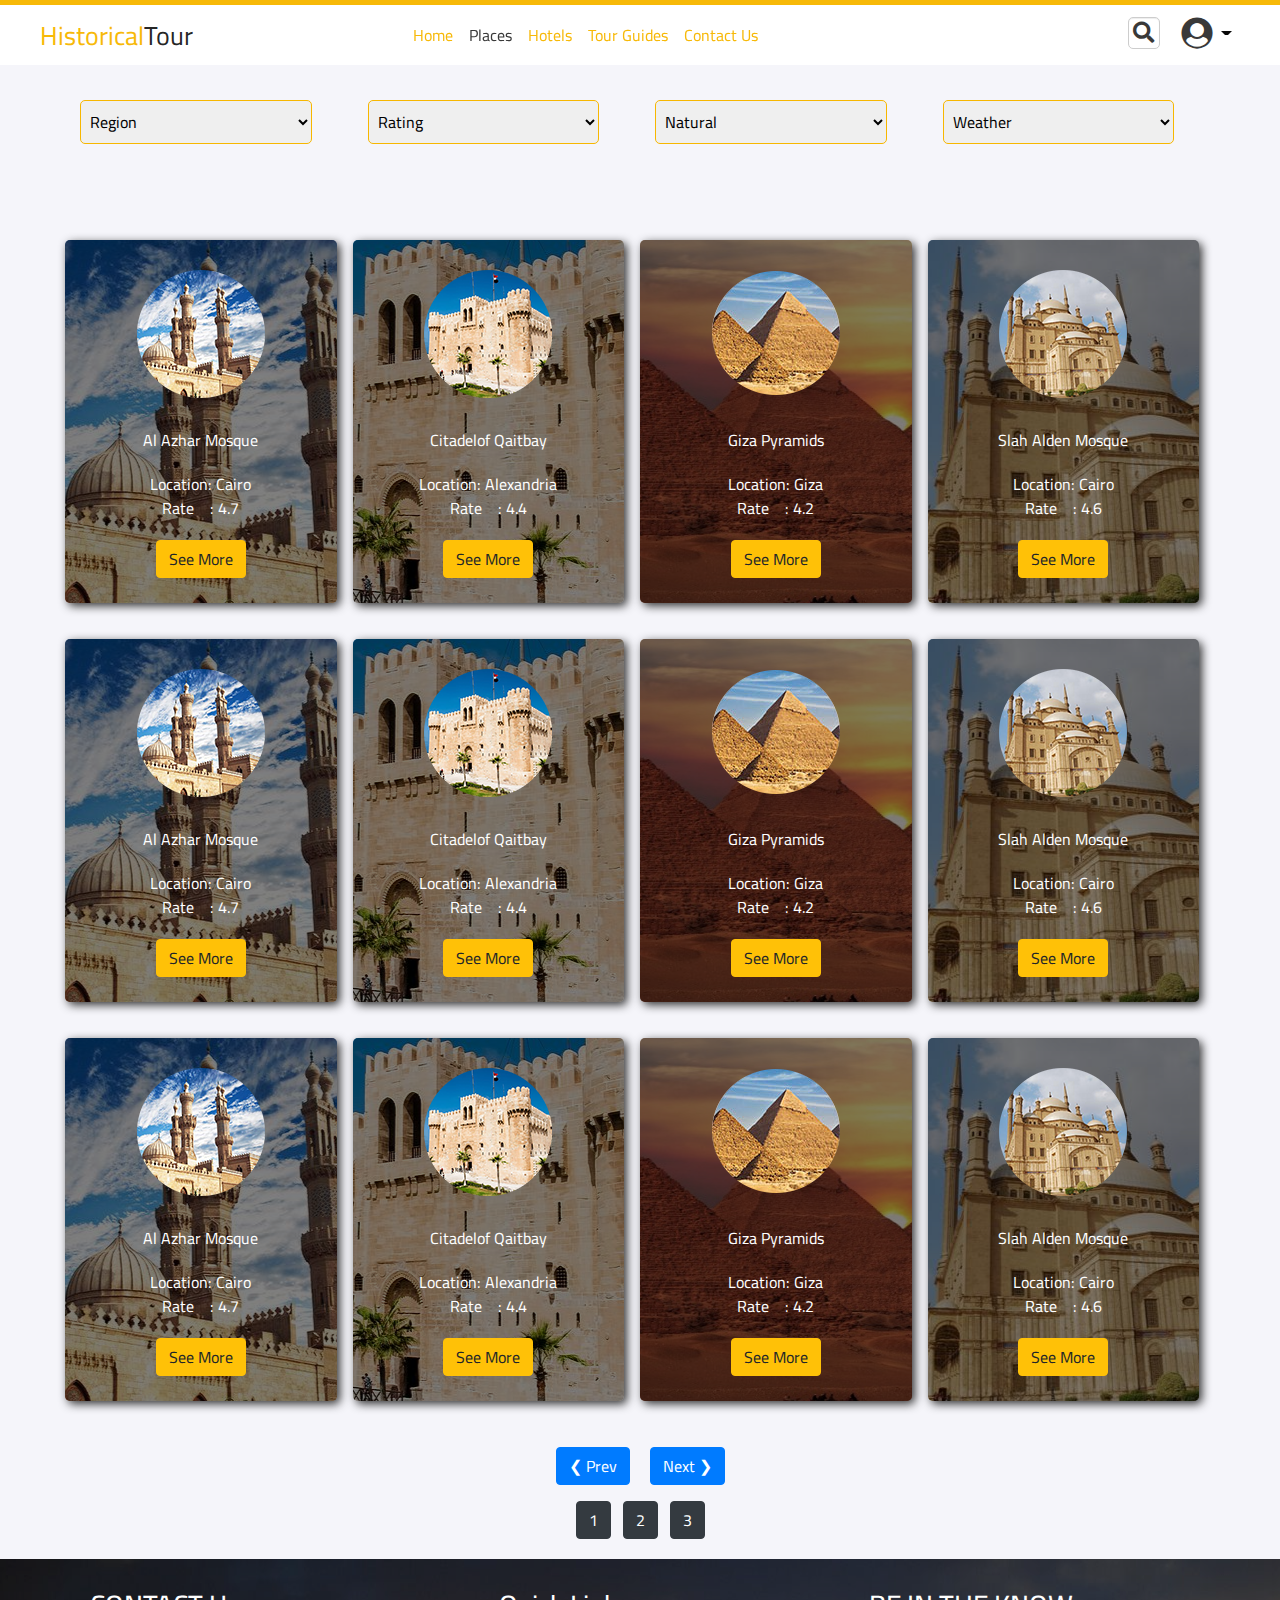
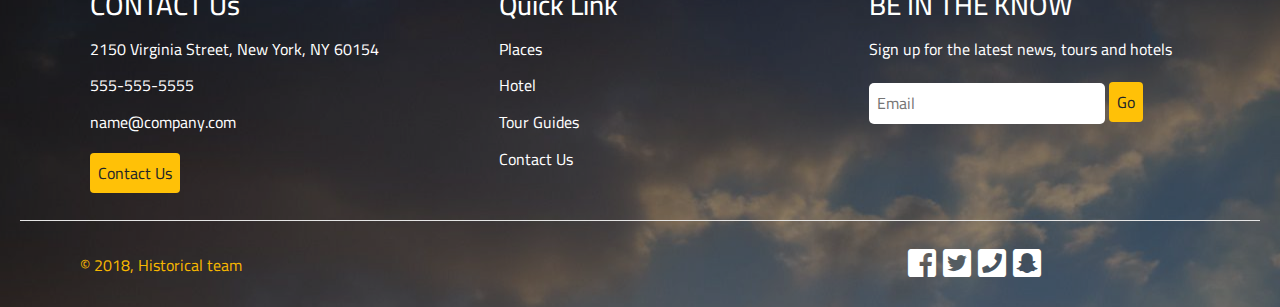
<file: places-item.html>
﻿<!DOCTYPE html>
<html>
<head>
    <title>Historical Tour</title>
    <meta charset="utf-8" />
    <meta name="viewport" content="width=device-width, initial-scale=1, shrink-to-fit=no">
    <link rel="stylesheet" type="text/css" href="css/bootstrap.min.css" />
    <link rel="stylesheet" type="text/css" href="css/fontawesome-all.css" />
    <link rel="stylesheet" type="text/css" href="css/style.css" />
    <link rel="stylesheet" type="text/css" href="css/places-item-style.css" />
    <link rel="shortcut icon" type="image/x-icon" href="icon/favicon.ico" />
    <link href="https://fonts.googleapis.com/css?family=Cairo" rel="stylesheet">
</head>
<body>

    <!--Start navbar-->

    <nav class="navbar navbar-expand-lg navbar-light fixed-top">
        <a class="navbar-brand logo" href="#">
            <!--<img src="image/homeicon2.png" />-->
            <span style="color:#F7B700">Historical</span><span>Tour</span>
        </a>
        <button class="navbar-toggler" type="button" data-toggle="collapse" data-target="#navbarSupportedContent" aria-controls="navbarSupportedContent" aria-expanded="false" aria-label="Toggle navigation">
            <span class="navbar-toggler-icon"></span>
        </button>

        <div class="collapse navbar-collapse" id="navbarSupportedContent">
            <ul class="navbar-nav mr-auto">
                <li class="nav-item active">
                    <a class="nav-link hover_effect" href="index.html">Home <span class="sr-only">(current)</span></a>
                </li>
                <li class="nav-item">
                    <a class="nav-link hover_effect" href="places-item.html" style="color:#333">Places</a>
                </li>
                <li class="nav-item">
                    <a class="nav-link disabled hover_effect" href="hotel-item.html">Hotels</a>
                </li>
                <li class="nav-item">
                    <a class="nav-link disabled hover_effect" href="tour-guides-item.html">Tour Guides</a>
                </li>
                <li class="nav-item">
                    <a class="nav-link disabled hover_effect" href="contact-us.html">Contact Us</a>
                </li>

            </ul>
            <form action="" class="search-form">
                <div class="form-group has-feedback">
                    <label for="search" class="sr-only">Search</label>
                    <input type="text" class="form-control" name="search" id="search" placeholder="">
                    <i id="search-icon" onclick="search()" class="fas fa-search fa-lg search form-control-feedback"></i>
                </div>
            </form>
            <ul class="user list-unstyled ">
                <li class="dropdown">
                    <a class="nav-link dropdown-toggle" href="#" id="navbarDropdown" role="button" data-toggle="dropdown" aria-haspopup="true" aria-expanded="false">
                        <i class="fas fa-user-circle fa-2x"></i>
                    </a>
                    <div class="dropdown-menu" aria-labelledby="navbarDropdown">
                        <a class="dropdown-item" href="signin.html"><i class="fas fa-sign-in-alt mr-3"></i>Sign in</a>
                        <a class="dropdown-item" href="sign-up.html"><i class="fas fa-user-plus mr-3"></i>Sign up</a>
                        <div class="dropdown-divider"></div>
                        <a class="dropdown-item" href="#"><i class="fas fa-map-marker mr-3"></i>Planning</a>
                    </div>
                </li>
            </ul>
        </div>
    </nav>

    <!--End navbar-->


    <!--Start Section Filter-->

    <section class="filter-section">
        <div class="container">
            <div class="row">
                <div class="col-lg col-md-5 col-sm-5 mb-3">
                    <select class="selectpicker" data-selected-text-format="count > 3">
                        <option selected>Region</option>
                        <option>Cairo</option>
                        <option>Giza</option>
                        <option>Mansoura</option>
                        <option>Alexandria</option>
                    </select>
                </div>

                <div class="col-lg col-md-5 col-sm-5 mb-3">
                    <select class="selectpicker" data-selected-text-format="count > 3">
                        <option selected>Rating</option>
                        <option>Up Down</option>
                        <option>Down Up</option>
                        <option>Rundom</option>
                    </select>
                </div>

                <div class="col-lg col-md-5 col-sm-5 mb-3">
                    <select class="selectpicker" data-selected-text-format="count > 3">
                        <option selected>Natural</option>
                        <option>Religious</option>
                        <option>Historical</option>
                        <option>Natural</option>
                    </select>
                </div>

                <div class="col-lg col-md-5 col-sm-5 mb-3">
                    <select class="selectpicker" data-selected-text-format="count > 3">
                        <option selected>Weather</option>
                        <option>Cold</option>
                        <option>Normal</option>
                        <option>Hot</option>
                    </select>
                </div>
            </div>
        </div>
    </section>

    <!--End Section Filter-->

    <!--Start Section Plces-->

    <div class="content" style="max-width:100%">
        <section class="places">
            <div class="container">

                <div class="row text-center">

                    <div class="col-lg col-md-5 col-sm-5 mr-3 mb-3 alazhar">
                        <div class="container_place">
                            <img src="image/pouplar/Al-Azhar-Mosque.png" />
                            <p>
                                Al Azhar Mosque <br />
                            </p>
                            <p>
                                Location: Cairo<br />
                                Rate&ensp;&ensp;: 4.7
                            </p>

                            <button class="btn btn-warning ">See More</button>
                        </div>
                    </div>

                    <div class="col-lg col-md-5 col-sm-5 mr-3 mb-3 citadelof-qaitbay">
                        <div class="container_place">
                            <img src="image/pouplar/citadelof-qaitbay.png" />
                            <p>
                                Citadelof Qaitbay <br />
                            </p>
                            <p>
                                Location: Alexandria<br />
                                Rate&ensp;&ensp;: 4.4
                            </p>

                            <button class="btn btn-warning ">See More</button>
                        </div>
                    </div>

                    <div class="col-lg col-md-5 col-sm-5 mr-3 mb-3 pyramids">
                        <div class="container_place">
                            <img src="image/pouplar/pyramids.png" />
                            <p>
                                Giza Pyramids <br />
                            </p>
                            <p>
                                Location: Giza<br />
                                Rate&ensp;&ensp;: 4.2
                            </p>

                            <button class="btn btn-warning ">See More</button>
                        </div>
                    </div>

                    <div class="col-lg col-md-5 col-sm-5 mr-3 mb-3 slah">
                        <div class="container_place">
                            <img src="image/pouplar/Slah-alden.png" />
                            <p>
                                Slah Alden Mosque <br />
                            </p>
                            <p>
                                Location: Cairo<br />
                                Rate&ensp;&ensp;: 4.6
                            </p>

                            <button class="btn btn-warning ">See More</button>
                        </div>
                    </div>

                </div>

                <div class="row text-center">
                    <div class="col-lg col-md-5 col-sm-5 mr-3 mb-3 alazhar">
                        <div class="container_place">
                            <img src="image/pouplar/Al-Azhar-Mosque.png" />
                            <p>
                                Al Azhar Mosque <br />
                            </p>
                            <p>
                                Location: Cairo<br />
                                Rate&ensp;&ensp;: 4.7
                            </p>

                            <button class="btn btn-warning ">See More</button>
                        </div>
                    </div>

                    <div class="col-lg col-md-5 col-sm-5 mr-3 mb-3 citadelof-qaitbay">
                        <div class="container_place">
                            <img src="image/pouplar/citadelof-qaitbay.png" />
                            <p>
                                Citadelof Qaitbay <br />
                            </p>
                            <p>
                                Location: Alexandria<br />
                                Rate&ensp;&ensp;: 4.4
                            </p>

                            <button class="btn btn-warning ">See More</button>
                        </div>
                    </div>

                    <div class="col-lg col-md-5 col-sm-5 mr-3 mb-3 pyramids">
                        <div class="container_place">
                            <img src="image/pouplar/pyramids.png" />
                            <p>
                                Giza Pyramids <br />
                            </p>
                            <p>
                                Location: Giza<br />
                                Rate&ensp;&ensp;: 4.2
                            </p>

                            <button class="btn btn-warning ">See More</button>
                        </div>
                    </div>

                    <div class="col-lg col-md-5 col-sm-5 mr-3 mb-3 slah">
                        <div class="container_place">
                            <img src="image/pouplar/Slah-alden.png" />
                            <p>
                                Slah Alden Mosque <br />
                            </p>
                            <p>
                                Location: Cairo<br />
                                Rate&ensp;&ensp;: 4.6
                            </p>

                            <button class="btn btn-warning ">See More</button>
                        </div>
                    </div>

                </div>

                <div class="row text-center">
                    <div class="col-lg col-md-5 col-sm-5 mr-3 mb-3 alazhar">
                        <div class="container_place">
                            <img src="image/pouplar/Al-Azhar-Mosque.png" />
                            <p>
                                Al Azhar Mosque <br />
                            </p>
                            <p>
                                Location: Cairo<br />
                                Rate&ensp;&ensp;: 4.7
                            </p>

                            <button class="btn btn-warning ">See More</button>
                        </div>
                    </div>

                    <div class="col-lg col-md-5 col-sm-5 mr-3 mb-3 citadelof-qaitbay">
                        <div class="container_place">
                            <img src="image/pouplar/citadelof-qaitbay.png" />
                            <p>
                                Citadelof Qaitbay <br />
                            </p>
                            <p>
                                Location: Alexandria<br />
                                Rate&ensp;&ensp;: 4.4
                            </p>

                            <button class="btn btn-warning ">See More</button>
                        </div>
                    </div>

                    <div class="col-lg col-md-5 col-sm-5 mr-3 mb-3 pyramids">
                        <div class="container_place">
                            <img src="image/pouplar/pyramids.png" />
                            <p>
                                Giza Pyramids <br />
                            </p>
                            <p>
                                Location: Giza<br />
                                Rate&ensp;&ensp;: 4.2
                            </p>

                            <button class="btn btn-warning ">See More</button>
                        </div>
                    </div>

                    <div class="col-lg col-md-5 col-sm-5 mr-3 mb-3 slah">
                        <div class="container_place">
                            <img src="image/pouplar/Slah-alden.png" />
                            <p>
                                Slah Alden Mosque <br />
                            </p>
                            <p>
                                Location: Cairo<br />
                                Rate&ensp;&ensp;: 4.6
                            </p>

                            <button class="btn btn-warning ">See More</button>
                        </div>
                    </div>

                </div>
            </div>
        </section>

        <section class="places">
            <div class="container">

                <div class="row text-center">
                    <div class="col-lg col-md-5 col-sm-5 mr-3 mb-3 alazhar">
                        <div class="container_place">
                            <img src="image/pouplar/Al-Azhar-Mosque.png" />
                            <p>
                                Al Azhar Mosque <br />
                            </p>
                            <p>
                                Location: Cairo<br />
                                Rate&ensp;&ensp;: 4.7
                            </p>

                            <button class="btn btn-warning ">See More</button>
                        </div>
                    </div>

                    <div class="col-lg col-md-5 col-sm-5 mr-3 mb-3 citadelof-qaitbay">
                        <div class="container_place">
                            <img src="image/pouplar/citadelof-qaitbay.png" />
                            <p>
                                Citadelof Qaitbay <br />
                            </p>
                            <p>
                                Location: Alexandria<br />
                                Rate&ensp;&ensp;: 4.4
                            </p>

                            <button class="btn btn-warning ">See More</button>
                        </div>
                    </div>

                    <div class="col-lg col-md-5 col-sm-5 mr-3 mb-3 pyramids">
                        <div class="container_place">
                            <img src="image/pouplar/pyramids.png" />
                            <p>
                                Giza Pyramids <br />
                            </p>
                            <p>
                                Location: Giza<br />
                                Rate&ensp;&ensp;: 4.2
                            </p>

                            <button class="btn btn-warning ">See More</button>
                        </div>
                    </div>

                    <div class="col-lg col-md-5 col-sm-5 mr-3 mb-3 slah">
                        <div class="container_place">
                            <img src="image/pouplar/Slah-alden.png" />
                            <p>
                                Slah Alden Mosque <br />
                            </p>
                            <p>
                                Location: Cairo<br />
                                Rate&ensp;&ensp;: 4.6
                            </p>

                            <button class="btn btn-warning ">See More</button>
                        </div>
                    </div>

                </div>

                <div class="row text-center">
                    <div class="col-lg col-md-5 col-sm-5 mr-3 mb-3 alazhar">
                        <div class="container_place">
                            <img src="image/pouplar/Al-Azhar-Mosque.png" />
                            <p>
                                Al Azhar Mosque <br />
                            </p>
                            <p>
                                Location: Cairo<br />
                                Rate&ensp;&ensp;: 4.7
                            </p>

                            <button class="btn btn-warning ">See More</button>
                        </div>
                    </div>

                    <div class="col-lg col-md-5 col-sm-5 mr-3 mb-3 citadelof-qaitbay">
                        <div class="container_place">
                            <img src="image/pouplar/citadelof-qaitbay.png" />
                            <p>
                                Citadelof Qaitbay <br />
                            </p>
                            <p>
                                Location: Alexandria<br />
                                Rate&ensp;&ensp;: 4.4
                            </p>

                            <button class="btn btn-warning ">See More</button>
                        </div>
                    </div>

                    <div class="col-lg col-md-5 col-sm-5 mr-3 mb-3 pyramids">
                        <div class="container_place">
                            <img src="image/pouplar/pyramids.png" />
                            <p>
                                Giza Pyramids <br />
                            </p>
                            <p>
                                Location: Giza<br />
                                Rate&ensp;&ensp;: 4.2
                            </p>

                            <button class="btn btn-warning ">See More</button>
                        </div>
                    </div>

                    <div class="col-lg col-md-5 col-sm-5 mr-3 mb-3 slah">
                        <div class="container_place">
                            <img src="image/pouplar/Slah-alden.png" />
                            <p>
                                Slah Alden Mosque <br />
                            </p>
                            <p>
                                Location: Cairo<br />
                                Rate&ensp;&ensp;: 4.6
                            </p>

                            <button class="btn btn-warning ">See More</button>
                        </div>
                    </div>

                </div>

                <div class="row text-center">
                    <div class="col-lg col-md-5 col-sm-5 mr-3 mb-3 alazhar">
                        <div class="container_place">
                            <img src="image/pouplar/Al-Azhar-Mosque.png" />
                            <p>
                                Al Azhar Mosque <br />
                            </p>
                            <p>
                                Location: Cairo<br />
                                Rate&ensp;&ensp;: 4.7
                            </p>

                            <button class="btn btn-warning ">See More</button>
                        </div>
                    </div>

                    <div class="col-lg col-md-5 col-sm-5 mr-3 mb-3 citadelof-qaitbay">
                        <div class="container_place">
                            <img src="image/pouplar/citadelof-qaitbay.png" />
                            <p>
                                Citadelof Qaitbay <br />
                            </p>
                            <p>
                                Location: Alexandria<br />
                                Rate&ensp;&ensp;: 4.4
                            </p>

                            <button class="btn btn-warning ">See More</button>
                        </div>
                    </div>

                    <div class="col-lg col-md-5 col-sm-5 mr-3 mb-3 pyramids">
                        <div class="container_place">
                            <img src="image/pouplar/pyramids.png" />
                            <p>
                                Giza Pyramids <br />
                            </p>
                            <p>
                                Location: Giza<br />
                                Rate&ensp;&ensp;: 4.2
                            </p>

                            <button class="btn btn-warning ">See More</button>
                        </div>
                    </div>

                    <div class="col-lg col-md-5 col-sm-5 mr-3 mb-3 slah">
                        <div class="container_place">
                            <img src="image/pouplar/Slah-alden.png" />
                            <p>
                                Slah Alden Mosque <br />
                            </p>
                            <p>
                                Location: Cairo<br />
                                Rate&ensp;&ensp;: 4.6
                            </p>

                            <button class="btn btn-warning ">See More</button>
                        </div>
                    </div>

                </div>
            </div>
        </section>

        <section class="places">
            <div class="container">

                <div class="row text-center">
                    <div class="col-lg col-md-5 col-sm-5 mr-3 mb-3 alazhar">
                        <div class="container_place">
                            <img src="image/pouplar/Al-Azhar-Mosque.png" />
                            <p>
                                Al Azhar Mosque <br />
                            </p>
                            <p>
                                Location: Cairo<br />
                                Rate&ensp;&ensp;: 4.7
                            </p>

                            <button class="btn btn-warning ">See More</button>
                        </div>
                    </div>

                    <div class="col-lg col-md-5 col-sm-5 mr-3 mb-3 citadelof-qaitbay">
                        <div class="container_place">
                            <img src="image/pouplar/citadelof-qaitbay.png" />
                            <p>
                                Citadelof Qaitbay <br />
                            </p>
                            <p>
                                Location: Alexandria<br />
                                Rate&ensp;&ensp;: 4.4
                            </p>

                            <button class="btn btn-warning ">See More</button>
                        </div>
                    </div>

                    <div class="col-lg col-md-5 col-sm-5 mr-3 mb-3 pyramids">
                        <div class="container_place">
                            <img src="image/pouplar/pyramids.png" />
                            <p>
                                Giza Pyramids <br />
                            </p>
                            <p>
                                Location: Giza<br />
                                Rate&ensp;&ensp;: 4.2
                            </p>

                            <button class="btn btn-warning ">See More</button>
                        </div>
                    </div>

                    <div class="col-lg col-md-5 col-sm-5 mr-3 mb-3 slah">
                        <div class="container_place">
                            <img src="image/pouplar/Slah-alden.png" />
                            <p>
                                Slah Alden Mosque <br />
                            </p>
                            <p>
                                Location: Cairo<br />
                                Rate&ensp;&ensp;: 4.6
                            </p>

                            <button class="btn btn-warning ">See More</button>
                        </div>
                    </div>

                </div>

                <div class="row text-center">
                    <div class="col-lg col-md-5 col-sm-5 mr-3 mb-3 alazhar">
                        <div class="container_place">
                            <img src="image/pouplar/Al-Azhar-Mosque.png" />
                            <p>
                                Al Azhar Mosque <br />
                            </p>
                            <p>
                                Location: Cairo<br />
                                Rate&ensp;&ensp;: 4.7
                            </p>

                            <button class="btn btn-warning ">See More</button>
                        </div>
                    </div>

                    <div class="col-lg col-md-5 col-sm-5 mr-3 mb-3 citadelof-qaitbay">
                        <div class="container_place">
                            <img src="image/pouplar/citadelof-qaitbay.png" />
                            <p>
                                Citadelof Qaitbay <br />
                            </p>
                            <p>
                                Location: Alexandria<br />
                                Rate&ensp;&ensp;: 4.4
                            </p>

                            <button class="btn btn-warning ">See More</button>
                        </div>
                    </div>

                    <div class="col-lg col-md-5 col-sm-5 mr-3 mb-3 pyramids">
                        <div class="container_place">
                            <img src="image/pouplar/pyramids.png" />
                            <p>
                                Giza Pyramids <br />
                            </p>
                            <p>
                                Location: Giza<br />
                                Rate&ensp;&ensp;: 4.2
                            </p>

                            <button class="btn btn-warning ">See More</button>
                        </div>
                    </div>

                    <div class="col-lg col-md-5 col-sm-5 mr-3 mb-3 slah">
                        <div class="container_place">
                            <img src="image/pouplar/Slah-alden.png" />
                            <p>
                                Slah Alden Mosque <br />
                            </p>
                            <p>
                                Location: Cairo<br />
                                Rate&ensp;&ensp;: 4.6
                            </p>

                            <button class="btn btn-warning ">See More</button>
                        </div>
                    </div>

                </div>

                <div class="row text-center">
                    <div class="col-lg col-md-5 col-sm-5 mr-3 mb-3 alazhar">
                        <div class="container_place">
                            <img src="image/pouplar/Al-Azhar-Mosque.png" />
                            <p>
                                Al Azhar Mosque <br />
                            </p>
                            <p>
                                Location: Cairo<br />
                                Rate&ensp;&ensp;: 4.7
                            </p>

                            <button class="btn btn-warning ">See More</button>
                        </div>
                    </div>

                    <div class="col-lg col-md-5 col-sm-5 mr-3 mb-3 citadelof-qaitbay">
                        <div class="container_place">
                            <img src="image/pouplar/citadelof-qaitbay.png" />
                            <p>
                                Citadelof Qaitbay <br />
                            </p>
                            <p>
                                Location: Alexandria<br />
                                Rate&ensp;&ensp;: 4.4
                            </p>

                            <button class="btn btn-warning ">See More</button>
                        </div>
                    </div>

                    <div class="col-lg col-md-5 col-sm-5 mr-3 mb-3 pyramids">
                        <div class="container_place">
                            <img src="image/pouplar/pyramids.png" />
                            <p>
                                Giza Pyramids <br />
                            </p>
                            <p>
                                Location: Giza<br />
                                Rate&ensp;&ensp;: 4.2
                            </p>

                            <button class="btn btn-warning ">See More</button>
                        </div>
                    </div>

                    <div class="col-lg col-md-5 col-sm-5 mr-3 mb-3 slah">
                        <div class="container_place">
                            <img src="image/pouplar/Slah-alden.png" />
                            <p>
                                Slah Alden Mosque <br />
                            </p>
                            <!--<p>
                                Location: Cairo<br />
                                Rate&ensp;&ensp;: 4.6
                            </p>-->

                            <button class="btn btn-warning ">See More</button>
                        </div>
                    </div>

                </div>
            </div>
        </section>

    </div>

    <div class="control">
        <div class="container text-center">
            <div class="arrow-section mb-3">
                <button class="btn btn-primary arrow-control mr-3" onclick="plusDivs(-1)">❮ Prev</button>
                <button class="btn btn-primary arrow-control" onclick="plusDivs(1)">Next ❯</button>
            </div>
            <button id="first" class="btn btn-dark number-control mr-2" onclick="currentDiv(1);">1</button>
            <button id="second" class="btn btn-dark number-control mr-2" onclick="currentDiv(2);">2</button>
            <button id="third" class="btn btn-dark number-control" onclick="currentDiv(3);">3</button>
        </div>
    </div>

    <!--End Section Plces-->

    <!--Start Footer-->

    <footer>
        <div class="back-footer">
            <div class="container">
                <div class="row">
                    <div class="col-lg col-md-5 col-sm-5 mr-5">
                        <h3>CONTACT Us</h3>
                        <ul class="list-unstyled">
                            <li>2150 Virginia Street, New York, NY 60154</li>
                            <li>555-555-5555</li>
                            <li>name@company.com</li>
                        </ul>
                        <form action="contact-us.html">
                            <button class="btn btn-warning">Contact Us</button>
                        </form>
                    </div>
                    <div class="col-lg col-md-5 col-sm-5 quick_link">
                        <h3>Quick Link</h3>
                        <ul class="list-unstyled">
                            <li><a href="places-item.html">Places</a></li>
                            <li><a href="hotel-item.html">Hotel</a></li>
                            <li><a href="tour-guides-item.html">Tour Guides</a></li>
                            <li><a href="contact-us.html">Contact Us</a></li>
                        </ul>
                    </div>
                    <div class="col-lg col-md-5 col-sm-12 beto-know">
                        <h3>BE IN THE KNOW</h3>
                        <p>Sign up for the latest news, tours and hotels</p>
                        <input type="email" placeholder="Email" />
                        <button class="btn btn-warning">Go</button>
                    </div>
                </div>
            </div>
            <hr />
            <div class="container last">
                <p>© 2018, Historical team</p>
                <ul class="list-unstyled text-center">
                    <li><i class="fab fa-facebook-square fa-2x"></i></li>
                    <li><i class="fab fa-twitter-square fa-2x"></i></li>
                    <li><i class="fas fa-phone-square fa-2x"></i></li>
                    <li><i class="fab fa-snapchat-square fa-2x"></i></li>
                </ul>
            </div>
        </div>
    </footer>

    <!--End Footer-->


    <script src="js/jquery-3.3.1.min.js"></script>
    <script src="js/popper.min.js"></script>
    <script src="js/bootstrap.min.js"></script>
    <script src="js/bootstrap.bundle.min.js"></script>
    <script src="js/main.js"></script>
    <script src="js/places-item-js.js"></script>

</body>
</html>
</file>
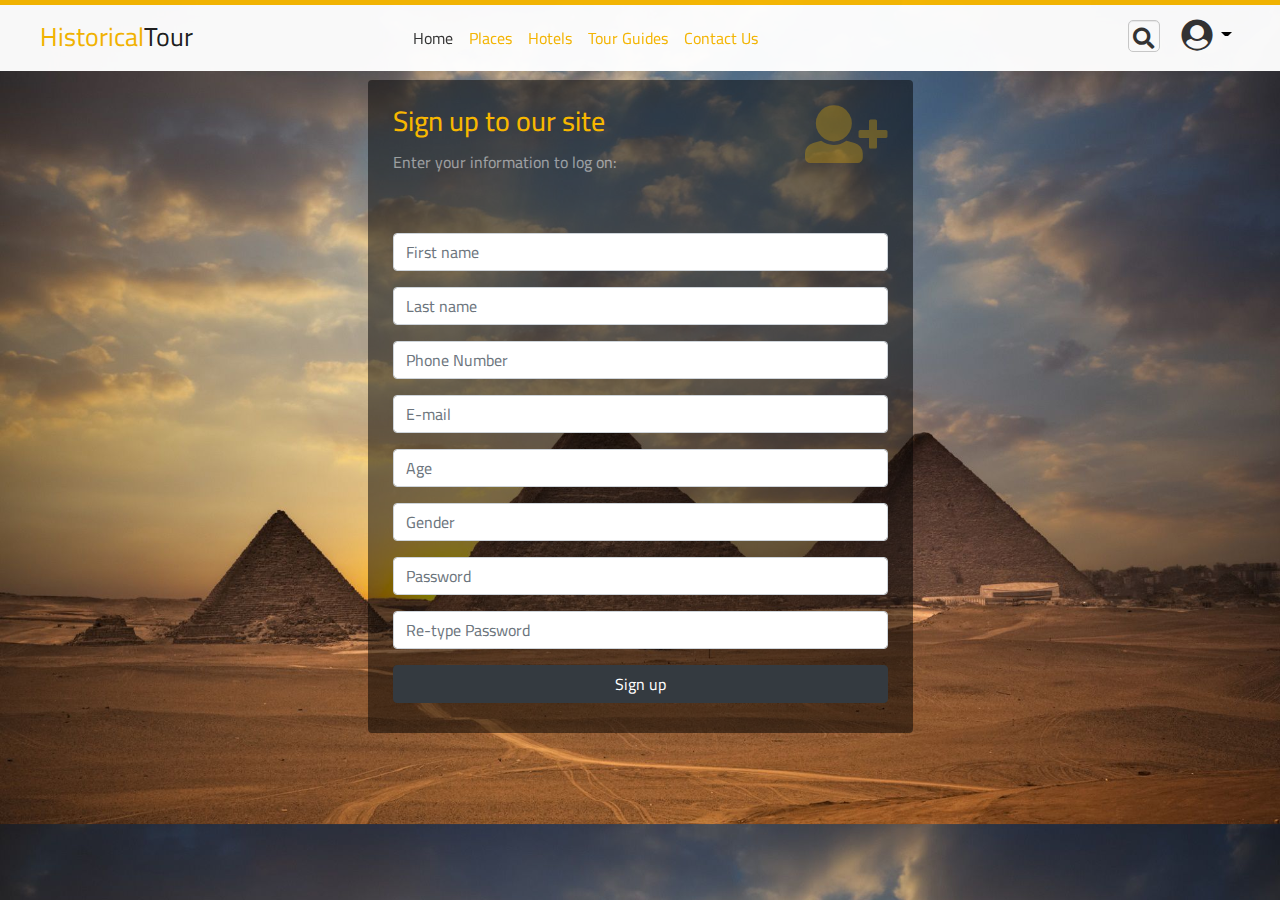
<file: sign-up.html>
﻿<!DOCTYPE html>
<html>
<head>
    <title>Historical Tour</title>
    <meta charset="utf-8" />
    <meta name="viewport" content="width=device-width, initial-scale=1, shrink-to-fit=no">
    <link rel="stylesheet" type="text/css" href="css/bootstrap.min.css" />
    <link rel="stylesheet" type="text/css" href="css/fontawesome-all.css" />
    <link rel="stylesheet" type="text/css" href="css/style.css" />
    <link rel="stylesheet" type="text/css" href="css/sign-book-style.css" />
    <link rel="shortcut icon" type="image/x-icon" href="icon/favicon.ico" />
    <link href="https://fonts.googleapis.com/css?family=Cairo" rel="stylesheet">
</head>
<body>

    <!--Start navbar-->

    <nav class="navbar navbar-expand-lg navbar-light fixed-top">
        <a class="navbar-brand logo" href="#">
            <!--<img src="image/homeicon2.png" />-->
            <span style="color:#F7B700">Historical</span><span>Tour</span>
        </a>
        <button class="navbar-toggler" type="button" data-toggle="collapse" data-target="#navbarSupportedContent" aria-controls="navbarSupportedContent" aria-expanded="false" aria-label="Toggle navigation">
            <span class="navbar-toggler-icon"></span>
        </button>

        <div class="collapse navbar-collapse" id="navbarSupportedContent">
            <ul class="navbar-nav mr-auto">
                <li class="nav-item active">
                    <a class="nav-link hover_effect" href="index.html" style="color:#333">Home <span class="sr-only">(current)</span></a>
                </li>
                <li class="nav-item">
                    <a class="nav-link hover_effect" href="places-item.html">Places</a>
                </li>
                <li class="nav-item">
                    <a class="nav-link disabled hover_effect" href="hotel-item.html">Hotels</a>
                </li>
                <li class="nav-item">
                    <a class="nav-link disabled hover_effect" href="tour-guides-item.html">Tour Guides</a>
                </li>
                <li class="nav-item">
                    <a class="nav-link disabled hover_effect" href="contact-us.html">Contact Us</a>
                </li>

            </ul>
            <form action="" class="search-form">
                <div class="form-group has-feedback">
                    <label for="search" class="sr-only">Search</label>
                    <input type="text" class="form-control" name="search" id="search" placeholder="">
                    <i id="search-icon" onclick="search()" class="fas fa-search fa-lg search form-control-feedback"></i>
                </div>
            </form>
            <ul class="user list-unstyled ">
                <li class="dropdown">
                    <a class="nav-link dropdown-toggle" href="#" id="navbarDropdown" role="button" data-toggle="dropdown" aria-haspopup="true" aria-expanded="false">
                        <i class="fas fa-user-circle fa-2x"></i>
                    </a>
                    <div class="dropdown-menu" aria-labelledby="navbarDropdown">
                        <a class="dropdown-item" href="signin.html"><i class="fas fa-sign-in-alt mr-3"></i>Sign in</a>
                        <a class="dropdown-item" href="sign-up.html"><i class="fas fa-user-plus mr-3"></i>Sign up</a>
                        <div class="dropdown-divider"></div>
                        <a class="dropdown-item" href="#"><i class="fas fa-map-marker mr-3"></i>Planning</a>
                    </div>
                </li>
            </ul>
        </div>
    </nav>

    <!--End navbar-->

    <!-- start sign up -->

    <section>
        <div class="container h-100">
            <div class="row h-100 justify-content-center align-items-center">
                <div class="col-lg-6 col-xs-10">
                    <div class="signin-box ">
                        <div class="form-top">
                            <div class="form-top-left">
                                <h3>Sign up to our site</h3>
                                <p>Enter your information to log on:</p>
                            </div>
                            <div class="form-top-right">
                                <i class="fa fa-user-plus"></i>
                            </div>
                        </div>
                        <div class="form-bottom text-center">
                            <form role="form" action="" method="post" class="login-form">
                                <div class="form-group"> <input type="text" class="form-control" placeholder="First name"> </div>
                                <div class="form-group"> <input type="text" class="form-control" placeholder="Last name"> </div>
                                <div class="form-group"> <input type="text" class="form-control" placeholder="Phone Number"> </div>
                                <div class="form-group"> <input type="text" class="form-control" placeholder="E-mail"> </div>
                                <div class="form-group"> <input type="text" class="form-control" placeholder="Age"> </div>
                                <div class="form-group"> <input type="text" class="form-control" placeholder="Gender"> </div>



                                <div class="form-group"> <input type="password" class="form-control" placeholder="Password"> </div>
                                <div class="form-group"> <input type="password" class="form-control" placeholder="Re-type Password"> </div>

                                <button type="button" class="butsign btn btn-dark"> Sign up </button>
                            </form>
                        </div>
                    </div>
                </div>
            </div>

        </div>
    </section>

    <!--end sign up -->

    <script src="js/jquery-3.3.1.min.js"></script>
    <script src="js/popper.min.js"></script>
    <script src="js/bootstrap.min.js"></script>
    <script src="js/bootstrap.bundle.min.js"></script>
    <script src="js/main.js"></script>

</body>
</html>
</file>
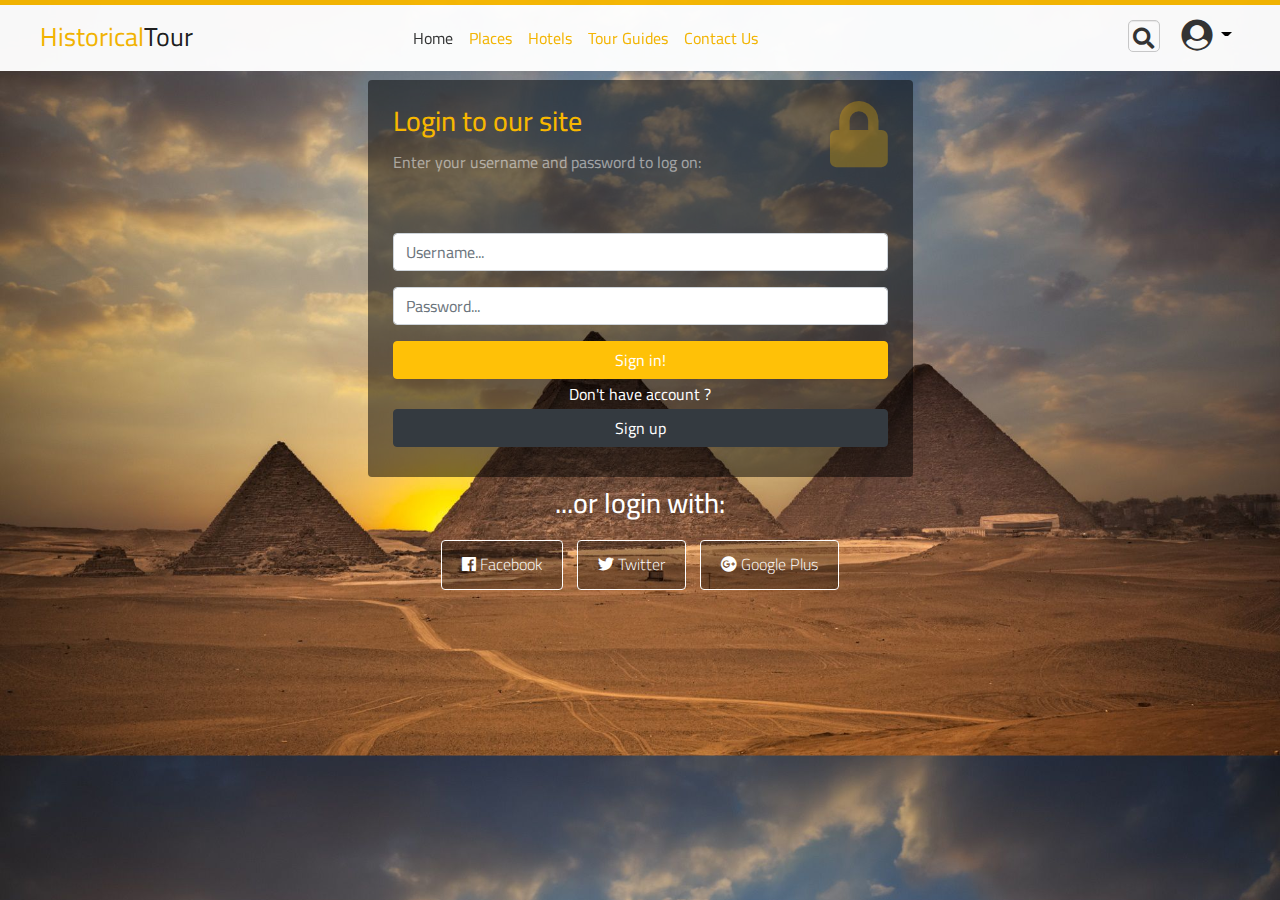
<file: signin.html>
﻿<!DOCTYPE html>
<html>
<head>
    <title>Historical Tour</title>
    <meta charset="utf-8" />
    <meta name="viewport" content="width=device-width, initial-scale=1, shrink-to-fit=no">
    <link rel="stylesheet" type="text/css" href="css/bootstrap.min.css" />
    <link rel="stylesheet" type="text/css" href="css/fontawesome-all.css" />
    <link rel="stylesheet" type="text/css" href="css/style.css" />
    <link rel="stylesheet" type="text/css" href="css/sign-book-style.css" />
    <link rel="shortcut icon" type="image/x-icon" href="icon/favicon.ico" />
    <link href="https://fonts.googleapis.com/css?family=Cairo" rel="stylesheet">
</head>
<body>

    <!--Start navbar-->

    <nav class="navbar navbar-expand-lg navbar-light fixed-top">
        <a class="navbar-brand logo" href="#">
            <!--<img src="image/homeicon2.png" />-->
            <span style="color:#F7B700">Historical</span><span>Tour</span>
        </a>
        <button class="navbar-toggler" type="button" data-toggle="collapse" data-target="#navbarSupportedContent" aria-controls="navbarSupportedContent" aria-expanded="false" aria-label="Toggle navigation">
            <span class="navbar-toggler-icon"></span>
        </button>

        <div class="collapse navbar-collapse" id="navbarSupportedContent">
            <ul class="navbar-nav mr-auto">
                <li class="nav-item active">
                    <a class="nav-link hover_effect" href="index.html" style="color:#333">Home <span class="sr-only">(current)</span></a>
                </li>
                <li class="nav-item">
                    <a class="nav-link hover_effect" href="places-item.html">Places</a>
                </li>
                <li class="nav-item">
                    <a class="nav-link disabled hover_effect" href="hotel-item.html">Hotels</a>
                </li>
                <li class="nav-item">
                    <a class="nav-link disabled hover_effect" href="tour-guides-item.html">Tour Guides</a>
                </li>
                <li class="nav-item">
                    <a class="nav-link disabled hover_effect" href="contact-us.html">Contact Us</a>
                </li>

            </ul>
            <form action="" class="search-form">
                <div class="form-group has-feedback">
                    <label for="search" class="sr-only">Search</label>
                    <input type="text" class="form-control" name="search" id="search" placeholder="">
                    <i id="search-icon" onclick="search()" class="fas fa-search fa-lg search form-control-feedback"></i>
                </div>
            </form>
            <ul class="user list-unstyled ">
                <li class="dropdown">
                    <a class="nav-link dropdown-toggle" href="#" id="navbarDropdown" role="button" data-toggle="dropdown" aria-haspopup="true" aria-expanded="false">
                        <i class="fas fa-user-circle fa-2x"></i>
                    </a>
                    <div class="dropdown-menu" aria-labelledby="navbarDropdown">
                        <a class="dropdown-item" href="signin.html"><i class="fas fa-sign-in-alt mr-3"></i>Sign in</a>
                        <a class="dropdown-item" href="sign-up.html"><i class="fas fa-user-plus mr-3"></i>Sign up</a>
                        <div class="dropdown-divider"></div>
                        <a class="dropdown-item" href="#"><i class="fas fa-map-marker mr-3"></i>Planning</a>
                    </div>
                </li>
            </ul>
        </div>
    </nav>

    <!--End navbar-->


    <!-- start sign in -->

    <section>

        <div class="container h-100">
            <div class="row h-100 justify-content-center align-items-center">
                <div class="col-lg-6 col-xs-10">
                    <div class="signin-box ">
                        <div class="form-top">
                            <div class="form-top-left">
                                <h3>Login to our site</h3>
                                <p>Enter your username and password to log on:</p>
                            </div>
                            <div class="form-top-right">
                                <i class="fa fa-lock"></i>
                            </div>
                        </div>
                        <div class="form-bottom text-center">
                            <form role="form" action="" method="post" class="login-form">
                                <div class="form-group">
                                    <label class="sr-only" for="form-username">Username</label>
                                    <input type="text" name="form-username" placeholder="Username..." class="form-username form-control" id="form-username">
                                </div>
                                <div class="form-group">
                                    <label class="sr-only" for="form-password">Password</label>
                                    <input type="password" name="form-password" placeholder="Password..." class="form-password form-control" id="form-password">
                                </div>
                                <button type="submit" class="btn btn-warning">Sign in!</button>
                                <div style="color:white" class="text-center">Don't have account ?</div>
                                <button type="button" class="butsign btn btn-dark"> Sign up </button>
                            </form>
                        </div>
                    </div>
                </div>
            </div>
           
            <div class="row h-100 justify-content-center align-items-center">
                <div class="col-lg-6 col-xs-10 social-login text-center">
                    <h3>...or login with:</h3>
                    <div class="social-login-buttons">
                        <a class="btn btn-link-2" href="#">
                            <i class="fab fa-facebook"></i> Facebook
                        </a>
                        <a class="btn btn-link-2" href="#">
                            <i class="fab fa-twitter"></i> Twitter
                        </a>
                        <a class="btn btn-link-2" href="#">
                            <i class="fab fa-google-plus"></i> Google Plus
                        </a>
                    </div>
                </div>
            </div>
        </div>
    </section>

    <!--end sign in -->

    <script src="js/jquery-3.3.1.min.js"></script>
    <script src="js/popper.min.js"></script>
    <script src="js/bootstrap.min.js"></script>
    <script src="js/bootstrap.bundle.min.js"></script>
    <script src="js/main.js"></script>

</body>
</html>
</file>
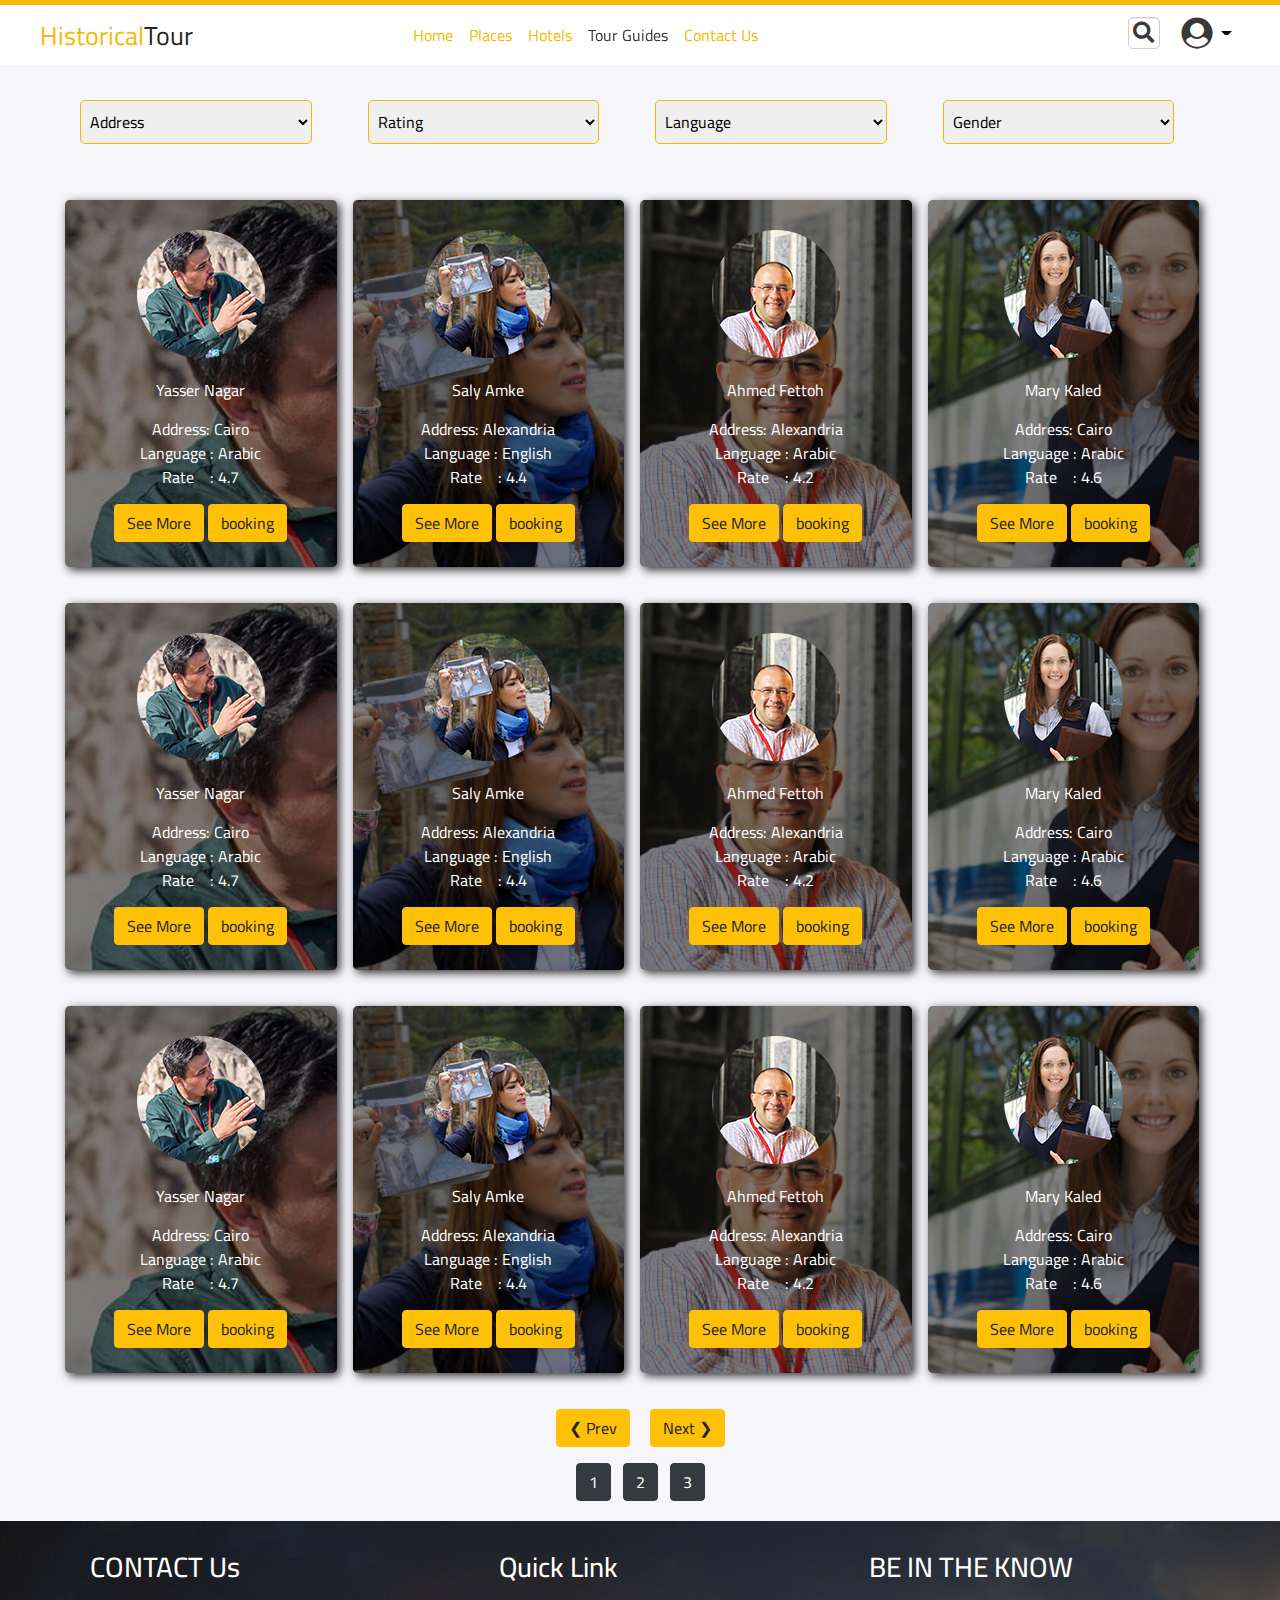
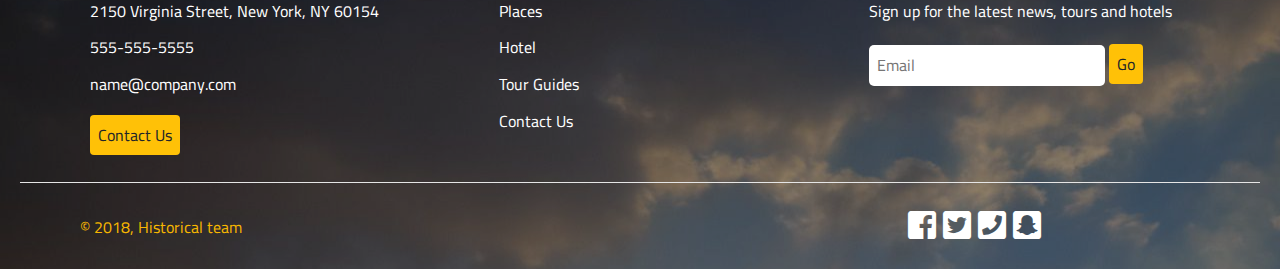
<file: tour-guides-item.html>
﻿<!DOCTYPE html>
<html>
<head>
    <title>Historical Tour</title>
    <meta charset="utf-8" />
    <meta name="viewport" content="width=device-width, initial-scale=1, shrink-to-fit=no">
    <link rel="stylesheet" type="text/css" href="css/bootstrap.min.css" />
    <link rel="stylesheet" type="text/css" href="css/fontawesome-all.css" />
    <link rel="stylesheet" type="text/css" href="css/style.css" />
    <link rel="stylesheet" type="text/css" href="css/tourguides-item-style.css" />
    <link rel="shortcut icon" type="image/x-icon" href="icon/favicon.ico" />
    <link href="https://fonts.googleapis.com/css?family=Cairo" rel="stylesheet">
</head>
<body>

    <!--Start navbar-->

    <nav class="navbar navbar-expand-lg navbar-light fixed-top">
        <a class="navbar-brand logo" href="#">
            <!--<img src="image/homeicon2.png" />-->
            <span style="color:#F7B700">Historical</span><span>Tour</span>
        </a>
        <button class="navbar-toggler" type="button" data-toggle="collapse" data-target="#navbarSupportedContent" aria-controls="navbarSupportedContent" aria-expanded="false" aria-label="Toggle navigation">
            <span class="navbar-toggler-icon"></span>
        </button>

        <div class="collapse navbar-collapse" id="navbarSupportedContent">
            <ul class="navbar-nav mr-auto">
                <li class="nav-item active">
                    <a class="nav-link hover_effect" href="index.html">Home <span class="sr-only">(current)</span></a>
                </li>
                <li class="nav-item">
                    <a class="nav-link hover_effect" href="places-item.html">Places</a>
                </li>
                <li class="nav-item">
                    <a class="nav-link disabled hover_effect" href="hotel-item.html">Hotels</a>
                </li>
                <li class="nav-item">
                    <a class="nav-link disabled hover_effect" href="tour-guides-item.html" style="color:#333">Tour Guides</a>
                </li>
                <li class="nav-item">
                    <a class="nav-link disabled hover_effect" href="contact-us.html">Contact Us</a>
                </li>

            </ul>
            <form action="" class="search-form">
                <div class="form-group has-feedback">
                    <label for="search" class="sr-only">Search</label>
                    <input type="text" class="form-control" name="search" id="search" placeholder="">
                    <i id="search-icon" onclick="search()" class="fas fa-search fa-lg search form-control-feedback"></i>
                </div>
            </form>
            <ul class="user list-unstyled ">
                <li class="dropdown">
                    <a class="nav-link dropdown-toggle" href="#" id="navbarDropdown" role="button" data-toggle="dropdown" aria-haspopup="true" aria-expanded="false">
                        <i class="fas fa-user-circle fa-2x"></i>
                    </a>
                    <div class="dropdown-menu" aria-labelledby="navbarDropdown">
                        <a class="dropdown-item" href="signin.html"><i class="fas fa-sign-in-alt mr-3"></i>Sign in</a>
                        <a class="dropdown-item" href="sign-up.html"><i class="fas fa-user-plus mr-3"></i>Sign up</a>
                        <div class="dropdown-divider"></div>
                        <a class="dropdown-item" href="#"><i class="fas fa-map-marker mr-3"></i>Planning</a>
                    </div>
                </li>
            </ul>
        </div>
    </nav>

    <!--End navbar-->


    <!--Start Section Filter-->

    <section class="filter-section">
        <div class="container">
            <div class="row">
                <div class="col-lg col-md-5 col-sm-5 mb-3">
                    <select class="selectpicker" data-selected-text-format="count > 3">
                        <option selected>Address</option>
                        <option>Cairo</option>
                        <option>Giza</option>
                        <option>Mansoura</option>
                        <option>Alexandria</option>
                    </select>
                </div>

                <div class="col-lg col-md-5 col-sm-5 mb-3">
                    <select class="selectpicker" data-selected-text-format="count > 3">
                        <option selected>Rating</option>
                        <option>Up Down</option>
                        <option>Down Up</option>
                        <option>Rundom</option>
                    </select>
                </div>

                <div class="col-lg col-md-5 col-sm-5 mb-3">
                    <select class="selectpicker" data-selected-text-format="count > 3">
                        <option selected>Language</option>
                        <option>Arabic</option>
                        <option>English</option>
                        <option>Franch</option>
                    </select>
                </div>

                <div class="col-lg col-md-5 col-sm-5 mb-3">
                    <select class="selectpicker" data-selected-text-format="count > 3">
                        <option selected>Gender</option>
                        <option>Male</option>
                        <option>Female</option>
                    </select>
                </div>
            </div>
        </div>
    </section>

    <!--End Section Filter-->

    <!--Start Section Tour Guides-->

    <div class="content" style="max-width:100%">

        <section class="tourguides">
            <div class="container">

                <div class="row text-center">

                    <div class="col-lg col-md-5 col-sm-5 mr-3 mb-3 tour-guide1">
                        <div class="container_tourguides">
                            <img src="image/tour guides/tourguide1.png" />
                            <p>
                                Yasser Nagar <br />
                            </p>
                            <p>
                                Address: Cairo <br />
                                Language : Arabic<br />
                                Rate&ensp;&ensp;: 4.7
                            </p>

                            <button class="btn btn-warning ">See More</button>
                            <button class="btn btn-warning ">booking</button>
                        </div>
                    </div>

                    <div class="col-lg col-md-5 col-sm-5 mr-3 mb-3 tour-guide2">
                        <div class="container_tourguides">
                            <img src="image/tour guides/tourguide2.png" />
                            <p>
                                Saly Amke  <br />
                            </p>
                            <p>
                                Address: Alexandria <br />
                                Language : English <br />
                                Rate&ensp;&ensp;: 4.4
                            </p>

                            <button class="btn btn-warning ">See More</button>
                            <button class="btn btn-warning ">booking</button>
                        </div>
                    </div>

                    <div class="col-lg col-md-5 col-sm-5 mr-3 mb-3 tour-guide3">
                        <div class="container_tourguides">
                            <img src="image/tour guides/tourguide3.png" />
                            <p>
                                Ahmed Fettoh <br />
                            </p>
                            <p>
                                Address: Alexandria<br />
                                Language : Arabic<br />
                                Rate&ensp;&ensp;: 4.2
                            </p>

                            <button class="btn btn-warning ">See More</button>
                            <button class="btn btn-warning ">booking</button>
                        </div>
                    </div>

                    <div class="col-lg col-md-5 col-sm-5 mr-3 mb-3 tour-guide4">
                        <div class="container_tourguides">
                            <img src="image/tour guides/tourguide4.png" />
                            <p>
                                Mary Kaled <br />
                            </p>
                            <p>
                                Address: Cairo<br />
                                Language : Arabic<br />
                                Rate&ensp;&ensp;: 4.6
                            </p>

                            <button class="btn btn-warning ">See More</button>
                            <button class="btn btn-warning ">booking</button>
                        </div>
                    </div>

                </div>

                <div class="row text-center">
                    <div class="col-lg col-md-5 col-sm-5 mr-3 mb-3 tour-guide1">
                        <div class="container_tourguides">
                            <img src="image/tour guides/tourguide1.png" />
                            <p>
                                Yasser Nagar <br />
                            </p>
                            <p>
                                Address: Cairo <br />
                                Language : Arabic<br />
                                Rate&ensp;&ensp;: 4.7
                            </p>

                            <button class="btn btn-warning ">See More</button>
                            <button class="btn btn-warning ">booking</button>
                        </div>
                    </div>

                    <div class="col-lg col-md-5 col-sm-5 mr-3 mb-3 tour-guide2">
                        <div class="container_tourguides">
                            <img src="image/tour guides/tourguide2.png" />
                            <p>
                                Saly Amke  <br />
                            </p>
                            <p>
                                Address: Alexandria <br />
                                Language : English <br />
                                Rate&ensp;&ensp;: 4.4
                            </p>

                            <button class="btn btn-warning ">See More</button>
                            <button class="btn btn-warning ">booking</button>
                        </div>
                    </div>

                    <div class="col-lg col-md-5 col-sm-5 mr-3 mb-3 tour-guide3">
                        <div class="container_tourguides">
                            <img src="image/tour guides/tourguide3.png" />
                            <p>
                                Ahmed Fettoh <br />
                            </p>
                            <p>
                                Address: Alexandria<br />
                                Language : Arabic<br />
                                Rate&ensp;&ensp;: 4.2
                            </p>

                            <button class="btn btn-warning ">See More</button>
                            <button class="btn btn-warning ">booking</button>
                        </div>
                    </div>

                    <div class="col-lg col-md-5 col-sm-5 mr-3 mb-3 tour-guide4">
                        <div class="container_tourguides">
                            <img src="image/tour guides/tourguide4.png" />
                            <p>
                                Mary Kaled <br />
                            </p>
                            <p>
                                Address: Cairo<br />
                                Language : Arabic<br />
                                Rate&ensp;&ensp;: 4.6
                            </p>

                            <button class="btn btn-warning ">See More</button>
                            <button class="btn btn-warning ">booking</button>
                        </div>
                    </div>

                </div>

                <div class="row text-center">
                    <div class="col-lg col-md-5 col-sm-5 mr-3 mb-3 tour-guide1">
                        <div class="container_tourguides">
                            <img src="image/tour guides/tourguide1.png" />
                            <p>
                                Yasser Nagar <br />
                            </p>
                            <p>
                                Address: Cairo <br />
                                Language : Arabic<br />
                                Rate&ensp;&ensp;: 4.7
                            </p>

                            <button class="btn btn-warning ">See More</button>
                            <button class="btn btn-warning ">booking</button>
                        </div>
                    </div>

                    <div class="col-lg col-md-5 col-sm-5 mr-3 mb-3 tour-guide2">
                        <div class="container_tourguides">
                            <img src="image/tour guides/tourguide2.png" />
                            <p>
                                Saly Amke  <br />
                            </p>
                            <p>
                                Address: Alexandria <br />
                                Language : English <br />
                                Rate&ensp;&ensp;: 4.4
                            </p>

                            <button class="btn btn-warning ">See More</button>
                            <button class="btn btn-warning ">booking</button>
                        </div>
                    </div>

                    <div class="col-lg col-md-5 col-sm-5 mr-3 mb-3 tour-guide3">
                        <div class="container_tourguides">
                            <img src="image/tour guides/tourguide3.png" />
                            <p>
                                Ahmed Fettoh <br />
                            </p>
                            <p>
                                Address: Alexandria<br />
                                Language : Arabic<br />
                                Rate&ensp;&ensp;: 4.2
                            </p>

                            <button class="btn btn-warning ">See More</button>
                            <button class="btn btn-warning ">booking</button>
                        </div>
                    </div>

                    <div class="col-lg col-md-5 col-sm-5 mr-3 mb-3 tour-guide4">
                        <div class="container_tourguides">
                            <img src="image/tour guides/tourguide4.png" />
                            <p>
                                Mary Kaled <br />
                            </p>
                            <p>
                                Address: Cairo<br />
                                Language : Arabic<br />
                                Rate&ensp;&ensp;: 4.6
                            </p>

                            <button class="btn btn-warning ">See More</button>
                            <button class="btn btn-warning ">booking</button>
                        </div>
                    </div>

                </div>
            </div>
        </section>

        <section class="tourguides">
            <div class="container">

                <div class="row text-center">

                    <div class="col-lg col-md-5 col-sm-5 mr-3 mb-3 tour-guide1">
                        <div class="container_tourguides">
                            <img src="image/tour guides/tourguide1.png" />
                            <p>
                                Yasser Nagar <br />
                            </p>
                            <p>
                                Address: Cairo <br />
                                Language : Arabic<br />
                                Rate&ensp;&ensp;: 4.7
                            </p>

                            <button class="btn btn-warning ">See More</button>
                            <button class="btn btn-warning ">booking</button>
                        </div>
                    </div>

                    <div class="col-lg col-md-5 col-sm-5 mr-3 mb-3 tour-guide2">
                        <div class="container_tourguides">
                            <img src="image/tour guides/tourguide2.png" />
                            <p>
                                Saly Amke  <br />
                            </p>
                            <p>
                                Address: Alexandria <br />
                                Language : English <br />
                                Rate&ensp;&ensp;: 4.4
                            </p>

                            <button class="btn btn-warning ">See More</button>
                            <button class="btn btn-warning ">booking</button>
                        </div>
                    </div>

                    <div class="col-lg col-md-5 col-sm-5 mr-3 mb-3 tour-guide3">
                        <div class="container_tourguides">
                            <img src="image/tour guides/tourguide3.png" />
                            <p>
                                Ahmed Fettoh <br />
                            </p>
                            <p>
                                Address: Alexandria<br />
                                Language : Arabic<br />
                                Rate&ensp;&ensp;: 4.2
                            </p>

                            <button class="btn btn-warning ">See More</button>
                            <button class="btn btn-warning ">booking</button>
                        </div>
                    </div>

                    <div class="col-lg col-md-5 col-sm-5 mr-3 mb-3 tour-guide4">
                        <div class="container_tourguides">
                            <img src="image/tour guides/tourguide4.png" />
                            <p>
                                Mary Kaled <br />
                            </p>
                            <p>
                                Address: Cairo<br />
                                Language : Arabic<br />
                                Rate&ensp;&ensp;: 4.6
                            </p>

                            <button class="btn btn-warning ">See More</button>
                            <button class="btn btn-warning ">booking</button>
                        </div>
                    </div>

                </div>

                <div class="row text-center">
                    <div class="col-lg col-md-5 col-sm-5 mr-3 mb-3 tour-guide1">
                        <div class="container_tourguides">
                            <img src="image/tour guides/tourguide1.png" />
                            <p>
                                Yasser Nagar <br />
                            </p>
                            <p>
                                Address: Cairo <br />
                                Language : Arabic<br />
                                Rate&ensp;&ensp;: 4.7
                            </p>

                            <button class="btn btn-warning ">See More</button>
                            <button class="btn btn-warning ">booking</button>
                        </div>
                    </div>

                    <div class="col-lg col-md-5 col-sm-5 mr-3 mb-3 tour-guide2">
                        <div class="container_tourguides">
                            <img src="image/tour guides/tourguide2.png" />
                            <p>
                                Saly Amke  <br />
                            </p>
                            <p>
                                Address: Alexandria <br />
                                Language : English <br />
                                Rate&ensp;&ensp;: 4.4
                            </p>

                            <button class="btn btn-warning ">See More</button>
                            <button class="btn btn-warning ">booking</button>
                        </div>
                    </div>

                    <div class="col-lg col-md-5 col-sm-5 mr-3 mb-3 tour-guide3">
                        <div class="container_tourguides">
                            <img src="image/tour guides/tourguide3.png" />
                            <p>
                                Ahmed Fettoh <br />
                            </p>
                            <p>
                                Address: Alexandria<br />
                                Language : Arabic<br />
                                Rate&ensp;&ensp;: 4.2
                            </p>

                            <button class="btn btn-warning ">See More</button>
                            <button class="btn btn-warning ">booking</button>
                        </div>
                    </div>

                    <div class="col-lg col-md-5 col-sm-5 mr-3 mb-3 tour-guide4">
                        <div class="container_tourguides">
                            <img src="image/tour guides/tourguide4.png" />
                            <p>
                                Mary Kaled <br />
                            </p>
                            <p>
                                Address: Cairo<br />
                                Language : Arabic<br />
                                Rate&ensp;&ensp;: 4.6
                            </p>

                            <button class="btn btn-warning ">See More</button>
                            <button class="btn btn-warning ">booking</button>
                        </div>
                    </div>

                </div>

                <div class="row text-center">
                    <div class="col-lg col-md-5 col-sm-5 mr-3 mb-3 tour-guide1">
                        <div class="container_tourguides">
                            <img src="image/tour guides/tourguide1.png" />
                            <p>
                                Yasser Nagar <br />
                            </p>
                            <p>
                                Address: Cairo <br />
                                Language : Arabic<br />
                                Rate&ensp;&ensp;: 4.7
                            </p>

                            <button class="btn btn-warning ">See More</button>
                            <button class="btn btn-warning ">booking</button>
                        </div>
                    </div>

                    <div class="col-lg col-md-5 col-sm-5 mr-3 mb-3 tour-guide2">
                        <div class="container_tourguides">
                            <img src="image/tour guides/tourguide2.png" />
                            <p>
                                Saly Amke  <br />
                            </p>
                            <p>
                                Address: Alexandria <br />
                                Language : English <br />
                                Rate&ensp;&ensp;: 4.4
                            </p>

                            <button class="btn btn-warning ">See More</button>
                            <button class="btn btn-warning ">booking</button>
                        </div>
                    </div>

                    <div class="col-lg col-md-5 col-sm-5 mr-3 mb-3 tour-guide3">
                        <div class="container_tourguides">
                            <img src="image/tour guides/tourguide3.png" />
                            <p>
                                Ahmed Fettoh <br />
                            </p>
                            <p>
                                Address: Alexandria<br />
                                Language : Arabic<br />
                                Rate&ensp;&ensp;: 4.2
                            </p>

                            <button class="btn btn-warning ">See More</button>
                            <button class="btn btn-warning ">booking</button>
                        </div>
                    </div>

                    <div class="col-lg col-md-5 col-sm-5 mr-3 mb-3 tour-guide4">
                        <div class="container_tourguides">
                            <img src="image/tour guides/tourguide4.png" />
                            <p>
                                Mary Kaled <br />
                            </p>
                            <!--<p>
                                Address: Cairo<br />
                                Language : Arabic<br />
                                Rate&ensp;&ensp;: 4.6
                            </p>-->

                            <button class="btn btn-warning ">See More</button>
                            <button class="btn btn-warning ">booking</button>
                        </div>
                    </div>

                </div>
            </div>
        </section>

        <section class="tourguides">
            <div class="container">

                <div class="row text-center">

                    <div class="col-lg col-md-5 col-sm-5 mr-3 mb-3 tour-guide1">
                        <div class="container_tourguides">
                            <img src="image/tour guides/tourguide1.png" />
                            <p>
                                Yasser Nagar <br />
                            </p>
                            <p>
                                Address: Cairo <br />
                                Language : Arabic<br />
                                Rate&ensp;&ensp;: 4.7
                            </p>

                            <button class="btn btn-warning ">See More</button>
                            <button class="btn btn-warning ">booking</button>
                        </div>
                    </div>

                    <div class="col-lg col-md-5 col-sm-5 mr-3 mb-3 tour-guide2">
                        <div class="container_tourguides">
                            <img src="image/tour guides/tourguide2.png" />
                            <p>
                                Saly Amke  <br />
                            </p>
                            <p>
                                Address: Alexandria <br />
                                Language : English <br />
                                Rate&ensp;&ensp;: 4.4
                            </p>

                            <button class="btn btn-warning ">See More</button>
                            <button class="btn btn-warning ">booking</button>
                        </div>
                    </div>

                    <div class="col-lg col-md-5 col-sm-5 mr-3 mb-3 tour-guide3">
                        <div class="container_tourguides">
                            <img src="image/tour guides/tourguide3.png" />
                            <p>
                                Ahmed Fettoh <br />
                            </p>
                            <p>
                                Address: Alexandria<br />
                                Language : Arabic<br />
                                Rate&ensp;&ensp;: 4.2
                            </p>

                            <button class="btn btn-warning ">See More</button>
                            <button class="btn btn-warning ">booking</button>
                        </div>
                    </div>

                    <div class="col-lg col-md-5 col-sm-5 mr-3 mb-3 tour-guide4">
                        <div class="container_tourguides">
                            <img src="image/tour guides/tourguide4.png" />
                            <p>
                                Mary Kaled <br />
                            </p>
                            <p>
                                Address: Cairo<br />
                                Language : Arabic<br />
                                Rate&ensp;&ensp;: 4.6
                            </p>

                            <button class="btn btn-warning ">See More</button>
                            <button class="btn btn-warning ">booking</button>
                        </div>
                    </div>

                </div>

                <div class="row text-center">
                    <div class="col-lg col-md-5 col-sm-5 mr-3 mb-3 tour-guide1">
                        <div class="container_tourguides">
                            <img src="image/tour guides/tourguide1.png" />
                            <p>
                                Yasser Nagar <br />
                            </p>
                            <p>
                                Address: Cairo <br />
                                Language : Arabic<br />
                                Rate&ensp;&ensp;: 4.7
                            </p>

                            <button class="btn btn-warning ">See More</button>
                            <button class="btn btn-warning ">booking</button>
                        </div>
                    </div>

                    <div class="col-lg col-md-5 col-sm-5 mr-3 mb-3 tour-guide2">
                        <div class="container_tourguides">
                            <img src="image/tour guides/tourguide2.png" />
                            <p>
                                Saly Amke  <br />
                            </p>
                            <p>
                                Address: Alexandria <br />
                                Language : English <br />
                                Rate&ensp;&ensp;: 4.4
                            </p>

                            <button class="btn btn-warning ">See More</button>
                            <button class="btn btn-warning ">booking</button>
                        </div>
                    </div>

                    <div class="col-lg col-md-5 col-sm-5 mr-3 mb-3 tour-guide3">
                        <div class="container_tourguides">
                            <img src="image/tour guides/tourguide3.png" />
                            <p>
                                Ahmed Fettoh <br />
                            </p>
                            <p>
                                Address: Alexandria<br />
                                Language : Arabic<br />
                                Rate&ensp;&ensp;: 4.2
                            </p>

                            <button class="btn btn-warning ">See More</button>
                            <button class="btn btn-warning ">booking</button>
                        </div>
                    </div>

                    <div class="col-lg col-md-5 col-sm-5 mr-3 mb-3 tour-guide4">
                        <div class="container_tourguides">
                            <img src="image/tour guides/tourguide4.png" />
                            <p>
                                Mary Kaled <br />
                            </p>
                            <p>
                                Address: Cairo<br />
                                Language : Arabic<br />
                                Rate&ensp;&ensp;: 4.6
                            </p>

                            <button class="btn btn-warning ">See More</button>
                            <button class="btn btn-warning ">booking</button>
                        </div>
                    </div>

                </div>

                <div class="row text-center">
                    <div class="col-lg col-md-5 col-sm-5 mr-3 mb-3 tour-guide1">
                        <div class="container_tourguides">
                            <img src="image/tour guides/tourguide1.png" />
                            <p>
                                Yasser Nagar <br />
                            </p>
                            <p>
                                Address: Cairo <br />
                                Language : Arabic<br />
                                Rate&ensp;&ensp;: 4.7
                            </p>

                            <button class="btn btn-warning ">See More</button>
                            <button class="btn btn-warning ">booking</button>
                        </div>
                    </div>

                    <div class="col-lg col-md-5 col-sm-5 mr-3 mb-3 tour-guide2">
                        <div class="container_tourguides">
                            <img src="image/tour guides/tourguide2.png" />
                            <p>
                                Saly Amke  <br />
                            </p>
                            <p>
                                Address: Alexandria <br />
                                Language : English <br />
                                Rate&ensp;&ensp;: 4.4
                            </p>

                            <button class="btn btn-warning ">See More</button>
                            <button class="btn btn-warning ">booking</button>
                        </div>
                    </div>

                    <div class="col-lg col-md-5 col-sm-5 mr-3 mb-3 tour-guide3">
                        <div class="container_tourguides">
                            <img src="image/tour guides/tourguide3.png" />
                            <p>
                                Ahmed Fettoh <br />
                            </p>
                            <p>
                                Address: Alexandria<br />
                                Language : Arabic<br />
                                Rate&ensp;&ensp;: 4.2
                            </p>

                            <button class="btn btn-warning ">See More</button>
                            <button class="btn btn-warning ">booking</button>
                        </div>
                    </div>

                    <div class="col-lg col-md-5 col-sm-5 mr-3 mb-3 tour-guide4">
                        <div class="container_tourguides">
                            <img src="image/tour guides/tourguide4.png" />
                            <p>
                                Mary Kaled <br />
                            </p>
                            <!--<p>
                                Address: Cairo<br />
                                Language : Arabic<br />
                                Rate&ensp;&ensp;: 4.6
                            </p>-->

                            <button class="btn btn-warning ">See More</button>
                            <button class="btn btn-warning ">booking</button>
                        </div>
                    </div>

                </div>
            </div>
        </section>

    </div>

    <div class="control">
        <div class="container text-center">
            <div class="arrow-section mb-3">
                <button class="btn btn-warning arrow-control mr-3" onclick="plusDivs(-1)">❮ Prev</button>
                <button class="btn btn-warning arrow-control" onclick="plusDivs(1)">Next ❯</button>
            </div>
            <button id="first" class="btn btn-dark number-control mr-2" onclick="currentDiv(1);">1</button>
            <button id="second" class="btn btn-dark number-control mr-2" onclick="currentDiv(2);">2</button>
            <button id="third" class="btn btn-dark number-control" onclick="currentDiv(3);">3</button>
        </div>
    </div>

    <!--End Section Tour Guides-->

    <!--Start Footer-->

    <footer>
        <div class="back-footer">
            <div class="container">
                <div class="row">
                    <div class="col-lg col-md-5 col-sm-5 mr-5">
                        <h3>CONTACT Us</h3>
                        <ul class="list-unstyled">
                            <li>2150 Virginia Street, New York, NY 60154</li>
                            <li>555-555-5555</li>
                            <li>name@company.com</li>
                        </ul>
                        <form action="contact-us.html">
                            <button class="btn btn-warning">Contact Us</button>
                        </form>
                    </div>
                    <div class="col-lg col-md-5 col-sm-5 quick_link">
                        <h3>Quick Link</h3>
                        <ul class="list-unstyled">
                            <li><a href="places-item.html">Places</a></li>
                            <li><a href="hotel-item.html">Hotel</a></li>
                            <li><a href="tour-guides-item.html">Tour Guides</a></li>
                            <li><a href="contact-us.html">Contact Us</a></li>
                        </ul>
                    </div>
                    <div class="col-lg col-md-5 col-sm-12 beto-know">
                        <h3>BE IN THE KNOW</h3>
                        <p>Sign up for the latest news, tours and hotels</p>
                        <input type="email" placeholder="Email" />
                        <button class="btn btn-warning">Go</button>
                    </div>
                </div>
            </div>
            <hr />
            <div class="container last">
                <p>© 2018, Historical team</p>
                <ul class="list-unstyled text-center">
                    <li><i class="fab fa-facebook-square fa-2x"></i></li>
                    <li><i class="fab fa-twitter-square fa-2x"></i></li>
                    <li><i class="fas fa-phone-square fa-2x"></i></li>
                    <li><i class="fab fa-snapchat-square fa-2x"></i></li>
                </ul>
            </div>
        </div>
    </footer>

    <!--End Footer-->

    <script src="js/jquery-3.3.1.min.js"></script>
    <script src="js/popper.min.js"></script>
    <script src="js/bootstrap.min.js"></script>
    <script src="js/bootstrap.bundle.min.js"></script>
    <script src="js/main.js"></script>
    <script src="js/tourguides-item-js.js"></script>

</body>
</html>
</file>
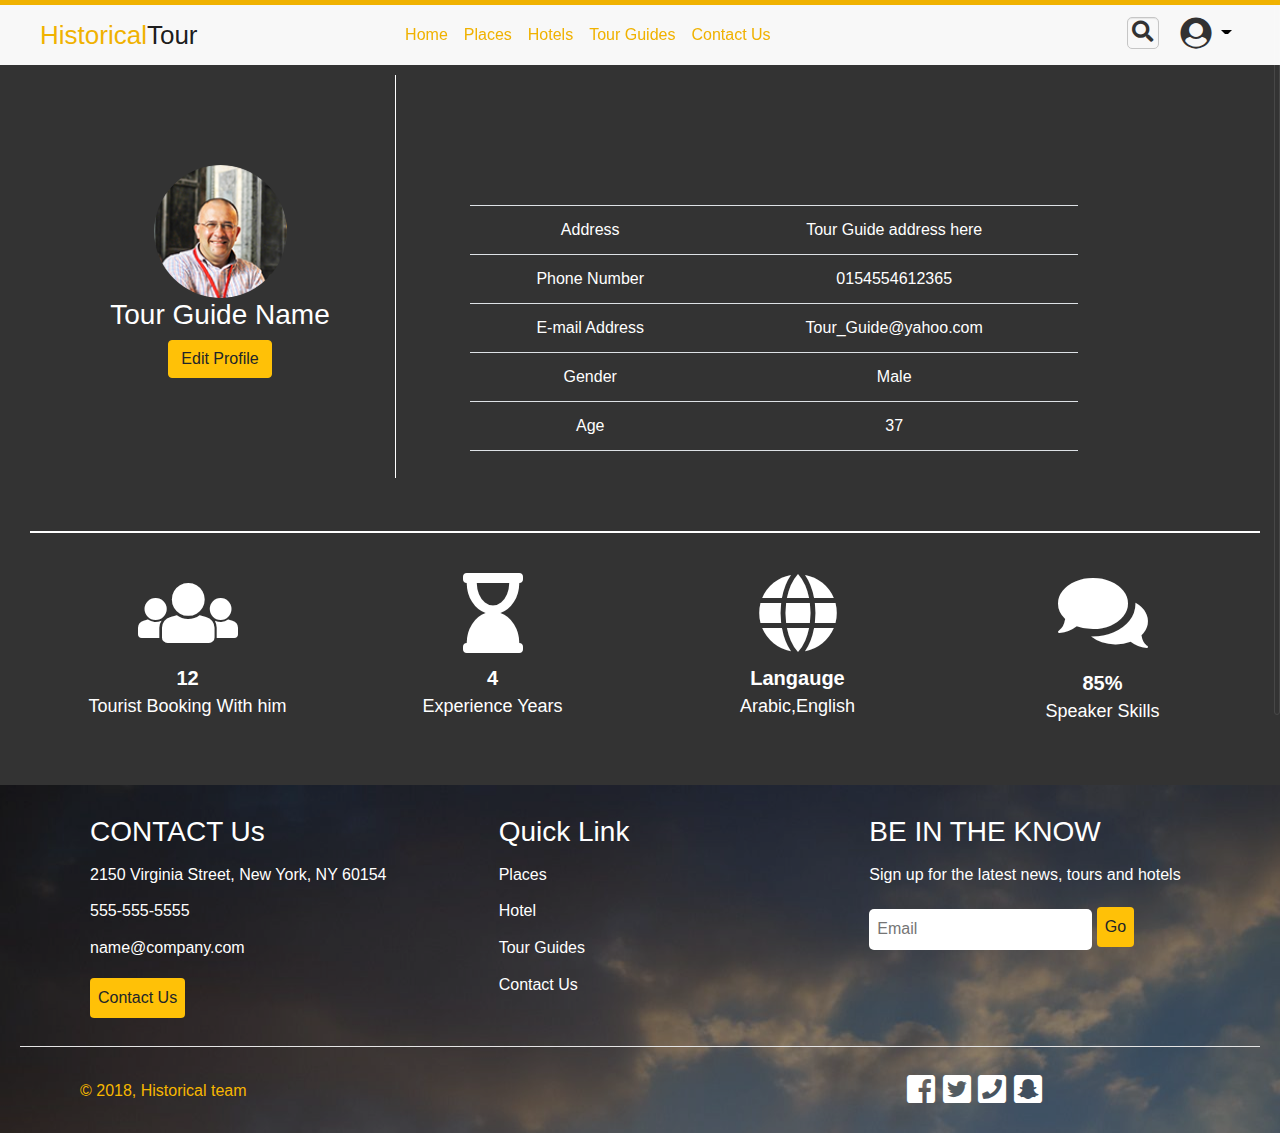
<file: tour.html>
﻿<!DOCTYPE html>
<html>
<head>
    <title>Historical Tour</title>
    <meta charset="utf-8" />
    <meta name="viewport" content="width=device-width, initial-scale=1, shrink-to-fit=no">
    <link rel="stylesheet" type="text/css" href="css/bootstrap.min.css" />
    <link rel="stylesheet" type="text/css" href="css/fontawesome-all.css" />
    <link rel="stylesheet" type="text/css" href="css/style.css" />
    <link rel="stylesheet" type="text/css" href="css/tour-style.css" />
    <link rel="shortcut icon" type="image/x-icon" href="icon/favicon.ico" />
    <link href="https://fonts.googleapis.com/css?family=Cairo" rel="stylesheet">
</head>
<body>

    <!--Start navbar-->

    <nav class="navbar navbar-expand-lg navbar-light fixed-top">
        <a class="navbar-brand logo" href="#">
            <!--<img src="image/homeicon2.png" />-->
            <span style="color:#F7B700">Historical</span><span>Tour</span>
        </a>
        <button class="navbar-toggler" type="button" data-toggle="collapse" data-target="#navbarSupportedContent" aria-controls="navbarSupportedContent" aria-expanded="false" aria-label="Toggle navigation">
            <span class="navbar-toggler-icon"></span>
        </button>

        <div class="collapse navbar-collapse" id="navbarSupportedContent">
            <ul class="navbar-nav mr-auto">
                <li class="nav-item active">
                    <a class="nav-link hover_effect" href="index.html">Home <span class="sr-only">(current)</span></a>
                </li>
                <li class="nav-item">
                    <a class="nav-link hover_effect" href="places-item.html">Places</a>
                </li>
                <li class="nav-item">
                    <a class="nav-link disabled hover_effect" href="hotel-item.html">Hotels</a>
                </li>
                <li class="nav-item">
                    <a class="nav-link disabled hover_effect" href="tour-guides-item.html">Tour Guides</a>
                </li>
                <li class="nav-item">
                    <a class="nav-link disabled hover_effect" href="contact-us.html">Contact Us</a>
                </li>

            </ul>
            <form action="" class="search-form">
                <div class="form-group has-feedback">
                    <label for="search" class="sr-only">Search</label>
                    <input type="text" class="form-control" name="search" id="search" placeholder="">
                    <i id="search-icon" onclick="search()" class="fas fa-search fa-lg search form-control-feedback"></i>
                </div>
            </form>
            <ul class="user list-unstyled ">
                <li class="dropdown">
                    <a class="nav-link dropdown-toggle" href="#" id="navbarDropdown" role="button" data-toggle="dropdown" aria-haspopup="true" aria-expanded="false">
                        <i class="fas fa-user-circle fa-2x"></i>
                    </a>
                    <div class="dropdown-menu" aria-labelledby="navbarDropdown">
                        <a class="dropdown-item" href="signin.html"><i class="fas fa-sign-in-alt mr-3"></i>Sign in</a>
                        <a class="dropdown-item" href="sign-up.html"><i class="fas fa-user-plus mr-3"></i>Sign up</a>
                        <div class="dropdown-divider"></div>
                        <a class="dropdown-item" href="#"><i class="fas fa-map-marker mr-3"></i>Planning</a>
                    </div>
                </li>
            </ul>
        </div>
    </nav>

    <!--End navbar-->
    <!-- Start tourist header -->

    <header class="text-center">

        <div class="info row ">
            <div class="col-md-4 col-sm-5 col-xs-12 text-center">
                <div class="personal">
                    <img src="image/tour guides/tourguide3.png" />
                    <h3> Tour Guide Name</h3>
                    <button type="button" class="btn btn-warning">Edit Profile</button>
                </div>
            </div>

            <div class="vl  hidden-xs  hidden-md hidden-sm"></div>

            <div class="col-md-8 col-sm-7 col-xs-12 text-center">
                <div class="table_info">
                    <table class="table">

                        <tbody>
                            <tr>
                                <td>Address</td>
                                <td>Tour Guide address here</td>
                            </tr>
                            <tr>
                                <td> Phone Number</td>
                                <td> 0154554612365</td>
                            </tr>
                            <tr>
                                <td> E-mail Address</td>
                                <td>Tour_Guide@yahoo.com</td>
                            </tr>
                            <tr>
                                <td>   Gender</td>
                                <td>Male</td>
                            </tr>
                            <tr>
                                <td>  Age </td>
                                <td>37</td>
                            </tr>
                            <tr>
                                <td></td>
                                <td></td>
                            </tr>
                        </tbody>
                    </table>
                </div>

            </div>
        </div>
        <hr style="border:0.5px solid #fff;">

        <!-- start tabs -->

        <div class="featur text-center">
            <div class="row">

                <div class="col-lg col-md-3 col-sm-6">
                    <div class="statm">
                        <i class="fa fa-users fa-5x"></i>
                        <p>12</p>
                        <span>Tourist Booking With him</span>
                    </div>
                </div>

                <div class="col-lg col-md-3 col-sm-6">
                    <div class="statm">
                        <i class="fas fa-hourglass-end fa-5x"></i>
                        <p>4</p>
                        <span>Experience Years</span>
                    </div>
                </div>

                <div class="col-lg col-md-3 col-sm-6">
                    <div class="statm">
                        <i class="fas fa-globe fa-5x"></i>
                        <p>Langauge</p>
                        <span>Arabic,English</span>
                    </div>
                </div>

                <div class="col-lg col-md-3 col-sm-6">
                    <div class="statm instraction">
                        <i class="fas fa-comments fa-5x"></i>
                        <p>85%</p>
                        <span> Speaker Skills</span>
                    </div>
                </div>
            </div>
        </div>
    </header>
        <!-- End tabs -->

    <!--End Tourist Heeder-->

    <!--Start Footer-->

    <footer>
        <div class="back-footer">
            <div class="container">
                <div class="row">
                    <div class="col-lg col-md-5 col-sm-5 mr-5">
                        <h3>CONTACT Us</h3>
                        <ul class="list-unstyled">
                            <li>2150 Virginia Street, New York, NY 60154</li>
                            <li>555-555-5555</li>
                            <li>name@company.com</li>
                        </ul>
                        <form action="contact-us.html">
                            <button class="btn btn-warning">Contact Us</button>
                        </form>
                    </div>
                    <div class="col-lg col-md-5 col-sm-5 quick_link">
                        <h3>Quick Link</h3>
                        <ul class="list-unstyled">
                            <li><a href="places-item.html">Places</a></li>
                            <li><a href="hotel-item.html">Hotel</a></li>
                            <li><a href="tour-guides-item.html">Tour Guides</a></li>
                            <li><a href="contact-us.html">Contact Us</a></li>
                        </ul>
                    </div>
                    <div class="col-lg col-md-5 col-sm-12 beto-know">
                        <h3>BE IN THE KNOW</h3>
                        <p>Sign up for the latest news, tours and hotels</p>
                        <input type="email" placeholder="Email" />
                        <button class="btn btn-warning">Go</button>
                    </div>
                </div>
            </div>
            <hr />
            <div class="container last">
                <p>© 2018, Historical team</p>
                <ul class="list-unstyled text-center">
                    <li><i class="fab fa-facebook-square fa-2x"></i></li>
                    <li><i class="fab fa-twitter-square fa-2x"></i></li>
                    <li><i class="fas fa-phone-square fa-2x"></i></li>
                    <li><i class="fab fa-snapchat-square fa-2x"></i></li>
                </ul>
            </div>
        </div>
    </footer>

    <!--End Footer-->

    <script src="js/jquery-3.3.1.min.js"></script>
    <script src="js/popper.min.js"></script>
    <script src="js/bootstrap.min.js"></script>
    <script src="js/bootstrap.bundle.min.js"></script>
    <script src="js/main.js"></script>
    <script src="js/jquery.nicescroll.min.js"></script>
</body>
</html>
</file>
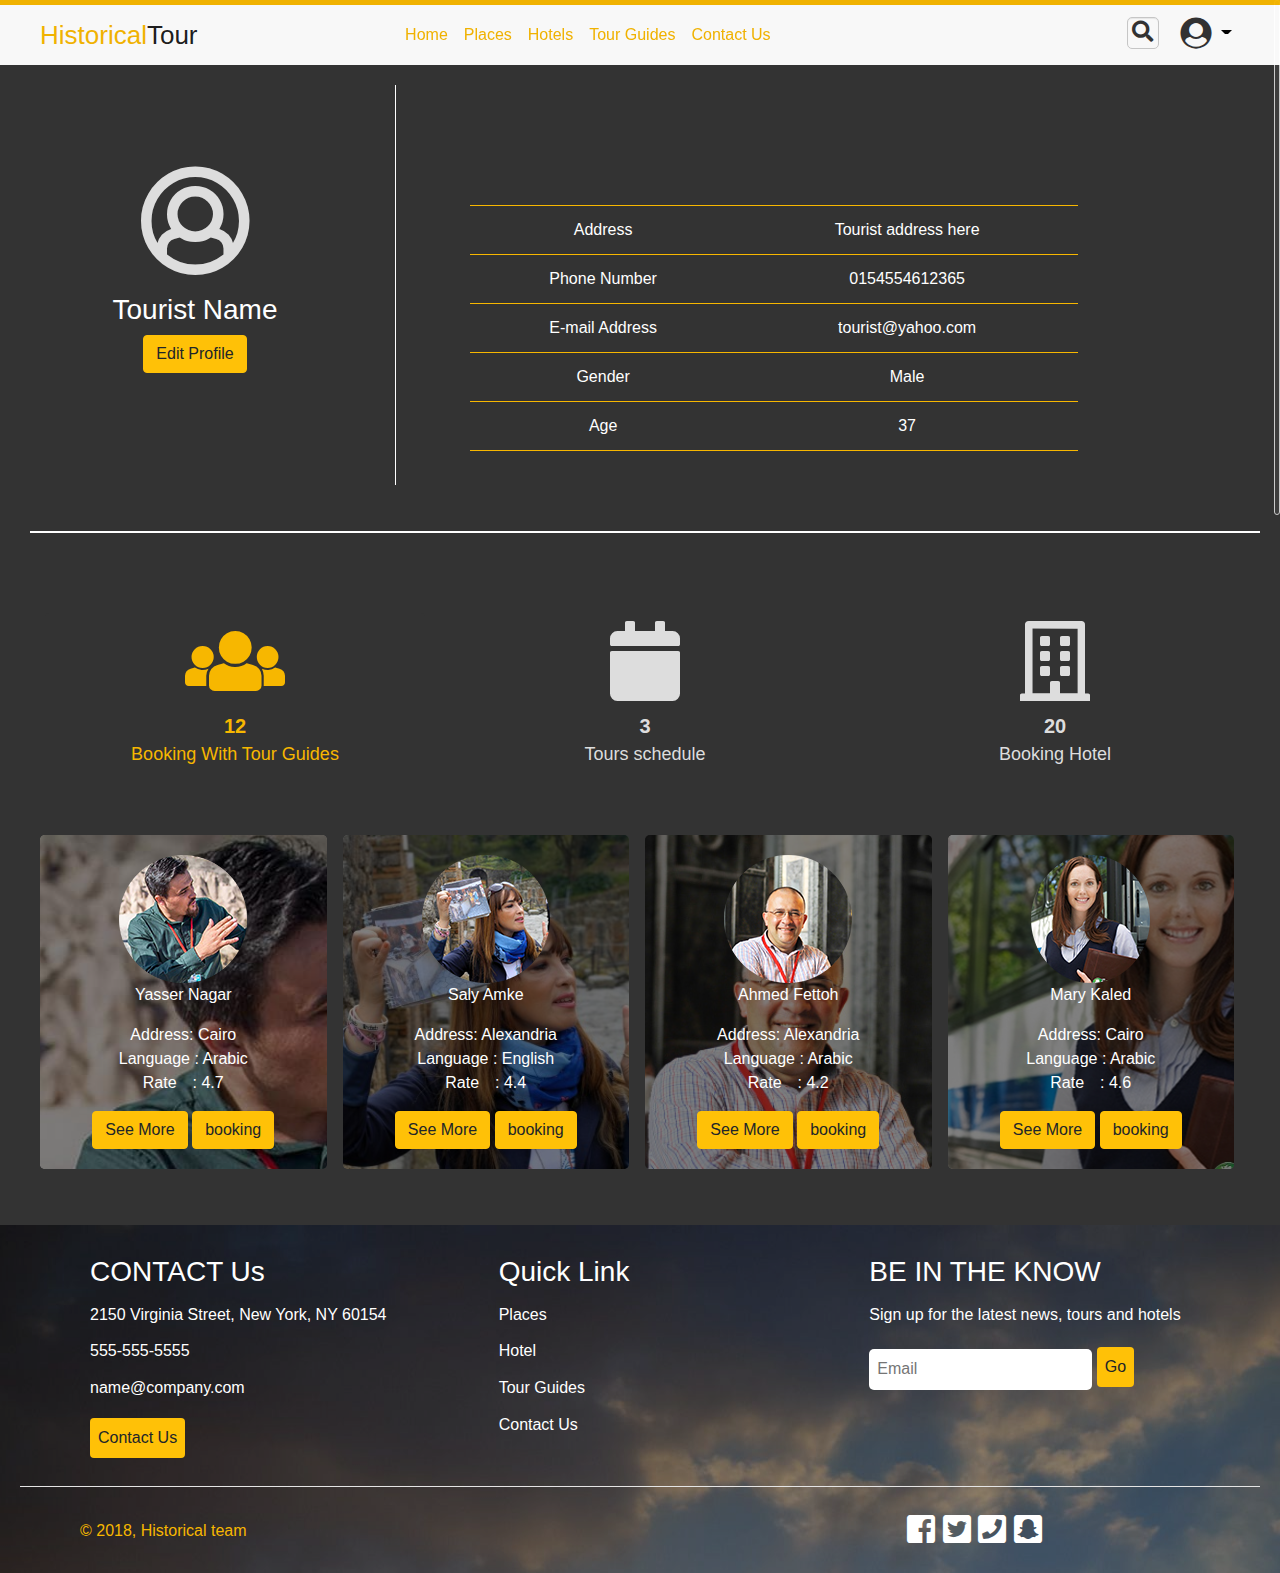
<file: tourist.html>
﻿<!DOCTYPE html>
<html>
<head>
    <title>Historical Tour</title>
    <meta charset="utf-8" />
    <meta name="viewport" content="width=device-width, initial-scale=1, shrink-to-fit=no">
    <link rel="stylesheet" type="text/css" href="css/bootstrap.min.css" />
    <link rel="stylesheet" type="text/css" href="css/fontawesome-all.css" />
    <link rel="stylesheet" type="text/css" href="css/style.css" />
    <link rel="stylesheet" type="text/css" href="css/tourist-style.css" />
    <link rel="shortcut icon" type="image/x-icon" href="icon/favicon.ico" />
    <link href="https://fonts.googleapis.com/css?family=Cairo" rel="stylesheet">
</head>
<body>

    <!--Start navbar-->

    <nav class="navbar navbar-expand-lg navbar-light fixed-top">
        <a class="navbar-brand logo" href="#">
            <!--<img src="image/homeicon2.png" />-->
            <span style="color:#F7B700">Historical</span><span>Tour</span>
        </a>
        <button class="navbar-toggler" type="button" data-toggle="collapse" data-target="#navbarSupportedContent" aria-controls="navbarSupportedContent" aria-expanded="false" aria-label="Toggle navigation">
            <span class="navbar-toggler-icon"></span>
        </button>

        <div class="collapse navbar-collapse" id="navbarSupportedContent">
            <ul class="navbar-nav mr-auto">
                <li class="nav-item active">
                    <a class="nav-link hover_effect" href="index.html">Home <span class="sr-only">(current)</span></a>
                </li>
                <li class="nav-item">
                    <a class="nav-link hover_effect" href="places-item.html">Places</a>
                </li>
                <li class="nav-item">
                    <a class="nav-link disabled hover_effect" href="hotel-item.html">Hotels</a>
                </li>
                <li class="nav-item">
                    <a class="nav-link disabled hover_effect" href="tour-guides-item.html">Tour Guides</a>
                </li>
                <li class="nav-item">
                    <a class="nav-link disabled hover_effect" href="contact-us.html">Contact Us</a>
                </li>

            </ul>
            <form action="" class="search-form">
                <div class="form-group has-feedback">
                    <label for="search" class="sr-only">Search</label>
                    <input type="text" class="form-control" name="search" id="search" placeholder="">
                    <i id="search-icon" onclick="search()" class="fas fa-search fa-lg search form-control-feedback"></i>
                </div>
            </form>
            <ul class="user list-unstyled ">
                <li class="dropdown">
                    <a class="nav-link dropdown-toggle" href="#" id="navbarDropdown" role="button" data-toggle="dropdown" aria-haspopup="true" aria-expanded="false">
                        <i class="fas fa-user-circle fa-2x"></i>
                    </a>
                    <div class="dropdown-menu" aria-labelledby="navbarDropdown">
                        <a class="dropdown-item" href="signin.html"><i class="fas fa-sign-in-alt mr-3"></i>Sign in</a>
                        <a class="dropdown-item" href="sign-up.html"><i class="fas fa-user-plus mr-3"></i>Sign up</a>
                        <div class="dropdown-divider"></div>
                        <a class="dropdown-item" href="#"><i class="fas fa-map-marker mr-3"></i>Planning</a>
                    </div>
                </li>
            </ul>
        </div>
    </nav>

    <!--End navbar-->

    <!-- Start tourist header -->

    <header class="text-center">

        <div class="info row ">
            <div class="col-md-4 col-sm-5 col-xs-12 text-center">
                <div class="personal">
                    <i class="far fa-user-circle fa-7x mb-3" style="color:#ddd;"></i>
                    <h3> Tourist Name</h3>
                    <button type="button" class="btn btn-warning">Edit Profile</button>
                </div>
            </div>

            <div class="vl  hidden-xs  hidden-md hidden-sm"></div>

            <div class="col-md-8 col-sm-7 col-xs-12 text-center">
                <div class="table_info">
                    <table class="table">

                        <tbody>
                            <tr>
                                <td>Address</td>
                                <td>Tourist address here</td>
                            </tr>
                            <tr>
                                <td> Phone Number</td>
                                <td> 0154554612365</td>
                            </tr>
                            <tr>
                                <td> E-mail Address</td>
                                <td>tourist@yahoo.com</td>
                            </tr>
                            <tr>
                                <td>   Gender</td>
                                <td>Male</td>
                            </tr>
                            <tr>
                                <td>  Age </td>
                                <td>37</td>
                            </tr>
                            <tr>
                                <td></td>
                                <td></td>
                            </tr>
                        </tbody>
                    </table>
                </div>

            </div>
        </div>
        <hr style="border:0.5px solid #fff;">

        <!-- start tabs -->

        <section class="tabss text-center">

            <ul class="nav nav-tabs" id="myTab" role="tablist">
                <li class="nav-item col-md-4 col-sm-6">
                    <a class="nav-link active" id="home-tab" data-toggle="tab" href="#home" role="tab" aria-controls="home" aria-selected="true">
                        <div class="statm">
                            <i class="fa fa-users fa-5x"></i>
                            <p>12</p>
                            <span>Booking With Tour Guides</span>
                        </div>
                    </a>
                </li>
                <li class="nav-item col-md-4 col-sm-6">
                    <a class="nav-link" id="profile-tab" data-toggle="tab" href="#profile" role="tab" aria-controls="profile" aria-selected="false">
                        <div class="statm">
                            <i class="fa fa-calendar fa-5x"></i>
                            <p>3</p>
                            <span>Tours schedule</span>
                        </div>
                    </a>
                </li>
                <li class="nav-item col-md-4 col-sm-6">
                    <a class="nav-link" id="contact-tab" data-toggle="tab" href="#contact" role="tab" aria-controls="contact" aria-selected="false">
                        <div class="statm">
                            <i class="far fa-building fa-5x"></i>
                            <p>20</p>
                            <span>Booking Hotel</span>
                        </div>
                    </a>
                </li>
            </ul>

            <div class="tab-content" id="myTabContent">

                <div class="tab-pane fade show active" id="home" role="tabpanel" aria-labelledby="home-tab" style="word-wrap: break-word; padding:10px;">
                    <div class="row text-center featur">

                        <div class="col-lg col-md-5 col-sm-5 mr-3 mb-3 tour-guide1">
                            <div class="container_tourguides">
                                <img src="image/tour guides/tourguide1.png" />
                                <p>
                                    Yasser Nagar <br />
                                </p>
                                <p>
                                    Address: Cairo <br />
                                    Language : Arabic<br />
                                    Rate&ensp;&ensp;: 4.7
                                </p>

                                <button class="btn btn-warning ">See More</button>
                                <button class="btn btn-warning ">booking</button>
                            </div>
                        </div>

                        <div class="col-lg col-md-5 col-sm-5 mr-3 mb-3 tour-guide2">
                            <div class="container_tourguides">
                                <img src="image/tour guides/tourguide2.png" />
                                <p>
                                    Saly Amke  <br />
                                </p>
                                <p>
                                    Address: Alexandria <br />
                                    Language : English <br />
                                    Rate&ensp;&ensp;: 4.4
                                </p>

                                <button class="btn btn-warning ">See More</button>
                                <button class="btn btn-warning ">booking</button>
                            </div>
                        </div>

                        <div class="col-lg col-md-5 col-sm-5 mr-3 mb-3 tour-guide3">
                            <div class="container_tourguides">
                                <img src="image/tour guides/tourguide3.png" />
                                <p>
                                    Ahmed Fettoh <br />
                                </p>
                                <p>
                                    Address: Alexandria<br />
                                    Language : Arabic<br />
                                    Rate&ensp;&ensp;: 4.2
                                </p>

                                <button class="btn btn-warning ">See More</button>
                                <button class="btn btn-warning ">booking</button>
                            </div>
                        </div>

                        <div class="col-lg col-md-5 col-sm-5 mr-3 mb-3 tour-guide4">
                            <div class="container_tourguides">
                                <img src="image/tour guides/tourguide4.png" />
                                <p>
                                    Mary Kaled <br />
                                </p>
                                <p>
                                    Address: Cairo<br />
                                    Language : Arabic<br />
                                    Rate&ensp;&ensp;: 4.6
                                </p>

                                <button class="btn btn-warning ">See More</button>
                                <button class="btn btn-warning ">booking</button>
                            </div>
                        </div>

                    </div>
                   
                </div>

                <div class="tab-pane fade" id="profile" role="tabpanel" aria-labelledby="profile-tab">
                    <div class="row text-center featur">
                        <div class="col-lg col-md-5 col-sm-5 mr-3 mb-3 alazhar">
                            <div class="container_place">
                                <img src="image/pouplar/Al-Azhar-Mosque.png" />
                                <p>
                                    Al Azhar Mosque <br />
                                </p>
                                <p>
                                    Location: Cairo<br />
                                    Rate&ensp;&ensp;: 4.7
                                </p>

                                <button class="btn btn-warning ">See More</button>
                            </div>
                        </div>

                        <div class="col-lg col-md-5 col-sm-5 mr-3 mb-3 citadelof-qaitbay">
                            <div class="container_place">
                                <img src="image/pouplar/citadelof-qaitbay.png" />
                                <p>
                                    Citadelof Qaitbay <br />
                                </p>
                                <p>
                                    Location: Alexandria<br />
                                    Rate&ensp;&ensp;: 4.4
                                </p>

                                <button class="btn btn-warning ">See More</button>
                            </div>
                        </div>

                        <div class="col-lg col-md-5 col-sm-5 mr-3 mb-3 pyramids">
                            <div class="container_place">
                                <img src="image/pouplar/pyramids.png" />
                                <p>
                                    Giza Pyramids <br />
                                </p>
                                <p>
                                    Location: Giza<br />
                                    Rate&ensp;&ensp;: 4.2
                                </p>

                                <button class="btn btn-warning ">See More</button>
                            </div>
                        </div>

                        <div class="col-lg col-md-5 col-sm-5 mr-3 mb-3 slah">
                            <div class="container_place">
                                <img src="image/pouplar/Slah-alden.png" />
                                <p>
                                    Slah Alden Mosque <br />
                                </p>
                                <p>
                                    Location: Cairo<br />
                                    Rate&ensp;&ensp;: 4.6
                                </p>

                                <button class="btn btn-warning ">See More</button>
                            </div>
                        </div>

                    </div>
                </div>
                <div class="tab-pane fade" id="contact" role="tabpanel" aria-labelledby="contact-tab">
                    <div class="row text-center featur">

                        <div class="col-lg col-md-5 col-sm-5 mr-3 mb-3 hotel1">
                            <div class="container_hotels">
                                <img src="image/hotel/Sol-Y-Mar.png" />
                                <p>
                                    Sol Y Mar Sharks Bay Hotel <br />
                                </p>
                                <p>
                                    Location: Sharm El-Shaikh<br />
                                    Rate&ensp;&ensp;: 4.7
                                </p>
                                <button class="btn btn-primary ">See More</button>
                                <button class="btn btn-primary ">Booking</button>
                            </div>
                        </div>

                        <div class="col-lg col-md-5 col-sm-5 mr-3 mb-3 hotel2">
                            <div class="container_hotels">
                                <img src="image/hotel/Premier-Le-Reve.png" />
                                <p>
                                    Premier Le Reve Hotel <br />
                                </p>
                                <p>
                                    Location: Hurghada<br />
                                    Rate&ensp;&ensp;: 4.4
                                </p>
                                <button class="btn btn-primary ">See More</button>
                                <button class="btn btn-primary ">Booking</button>
                            </div>
                        </div>

                        <div class="col-lg col-md-5 col-sm-5 mr-3 mb-3 hotel3">
                            <div class="container_hotels">
                                <img src="image/hotel/Makadi-Palace.png" />
                                <p>
                                    Makadi Palace Hotel <br />
                                </p>
                                <p>
                                    Location: Hurghada<br />
                                    Rate&ensp;&ensp;: 4.2
                                </p>
                                <button class="btn btn-primary ">See More</button>
                                <button class="btn btn-primary ">Booking</button>
                            </div>
                        </div>

                        <div class="col-lg col-md-5 col-sm-5 mr-3 mb-3 hotel4">
                            <div class="container_hotels">
                                <img src="image/hotel/ROYAL-SAVOY.png" />
                                <p>
                                    THE ROYAL SAVOY HOTEL <br />
                                </p>
                                <p>
                                    Loction: Sharm El-Shaikh<br />
                                    Rate&ensp;&ensp;: 4.6
                                </p>
                                <button class="btn btn-primary ">See More</button>
                                <button class="btn btn-primary ">Booking</button>
                            </div>
                        </div>

                    </div>
                </div>
            </div>
        </section>

        <!-- End tabs -->

    </header>

    <!--End Tourist Heeder-->

    <!--Start Footer-->

    <footer>
        <div class="back-footer">
            <div class="container">
                <div class="row">
                    <div class="col-lg col-md-5 col-sm-5 mr-5">
                        <h3>CONTACT Us</h3>
                        <ul class="list-unstyled">
                            <li>2150 Virginia Street, New York, NY 60154</li>
                            <li>555-555-5555</li>
                            <li>name@company.com</li>
                        </ul>
                        <form action="contact-us.html">
                            <button class="btn btn-warning">Contact Us</button>
                        </form>
                    </div>
                    <div class="col-lg col-md-5 col-sm-5 quick_link">
                        <h3>Quick Link</h3>
                        <ul class="list-unstyled">
                            <li><a href="places-item.html">Places</a></li>
                            <li><a href="hotel-item.html">Hotel</a></li>
                            <li><a href="tour-guides-item.html">Tour Guides</a></li>
                            <li><a href="contact-us.html">Contact Us</a></li>
                        </ul>
                    </div>
                    <div class="col-lg col-md-5 col-sm-12 beto-know">
                        <h3>BE IN THE KNOW</h3>
                        <p>Sign up for the latest news, tours and hotels</p>
                        <input type="email" placeholder="Email" />
                        <button class="btn btn-warning">Go</button>
                    </div>
                </div>
            </div>
            <hr />
            <div class="container last">
                <p>© 2018, Historical team</p>
                <ul class="list-unstyled text-center">
                    <li><i class="fab fa-facebook-square fa-2x"></i></li>
                    <li><i class="fab fa-twitter-square fa-2x"></i></li>
                    <li><i class="fas fa-phone-square fa-2x"></i></li>
                    <li><i class="fab fa-snapchat-square fa-2x"></i></li>
                </ul>
            </div>
        </div>
    </footer>

    <!--End Footer-->

    <script src="js/jquery-3.3.1.min.js"></script>
    <script src="js/popper.min.js"></script>
    <script src="js/bootstrap.min.js"></script>
    <script src="js/bootstrap.bundle.min.js"></script>
    <script src="js/main.js"></script>
    <script src="js/jquery.nicescroll.min.js"></script>
</body>
</html>
</file>
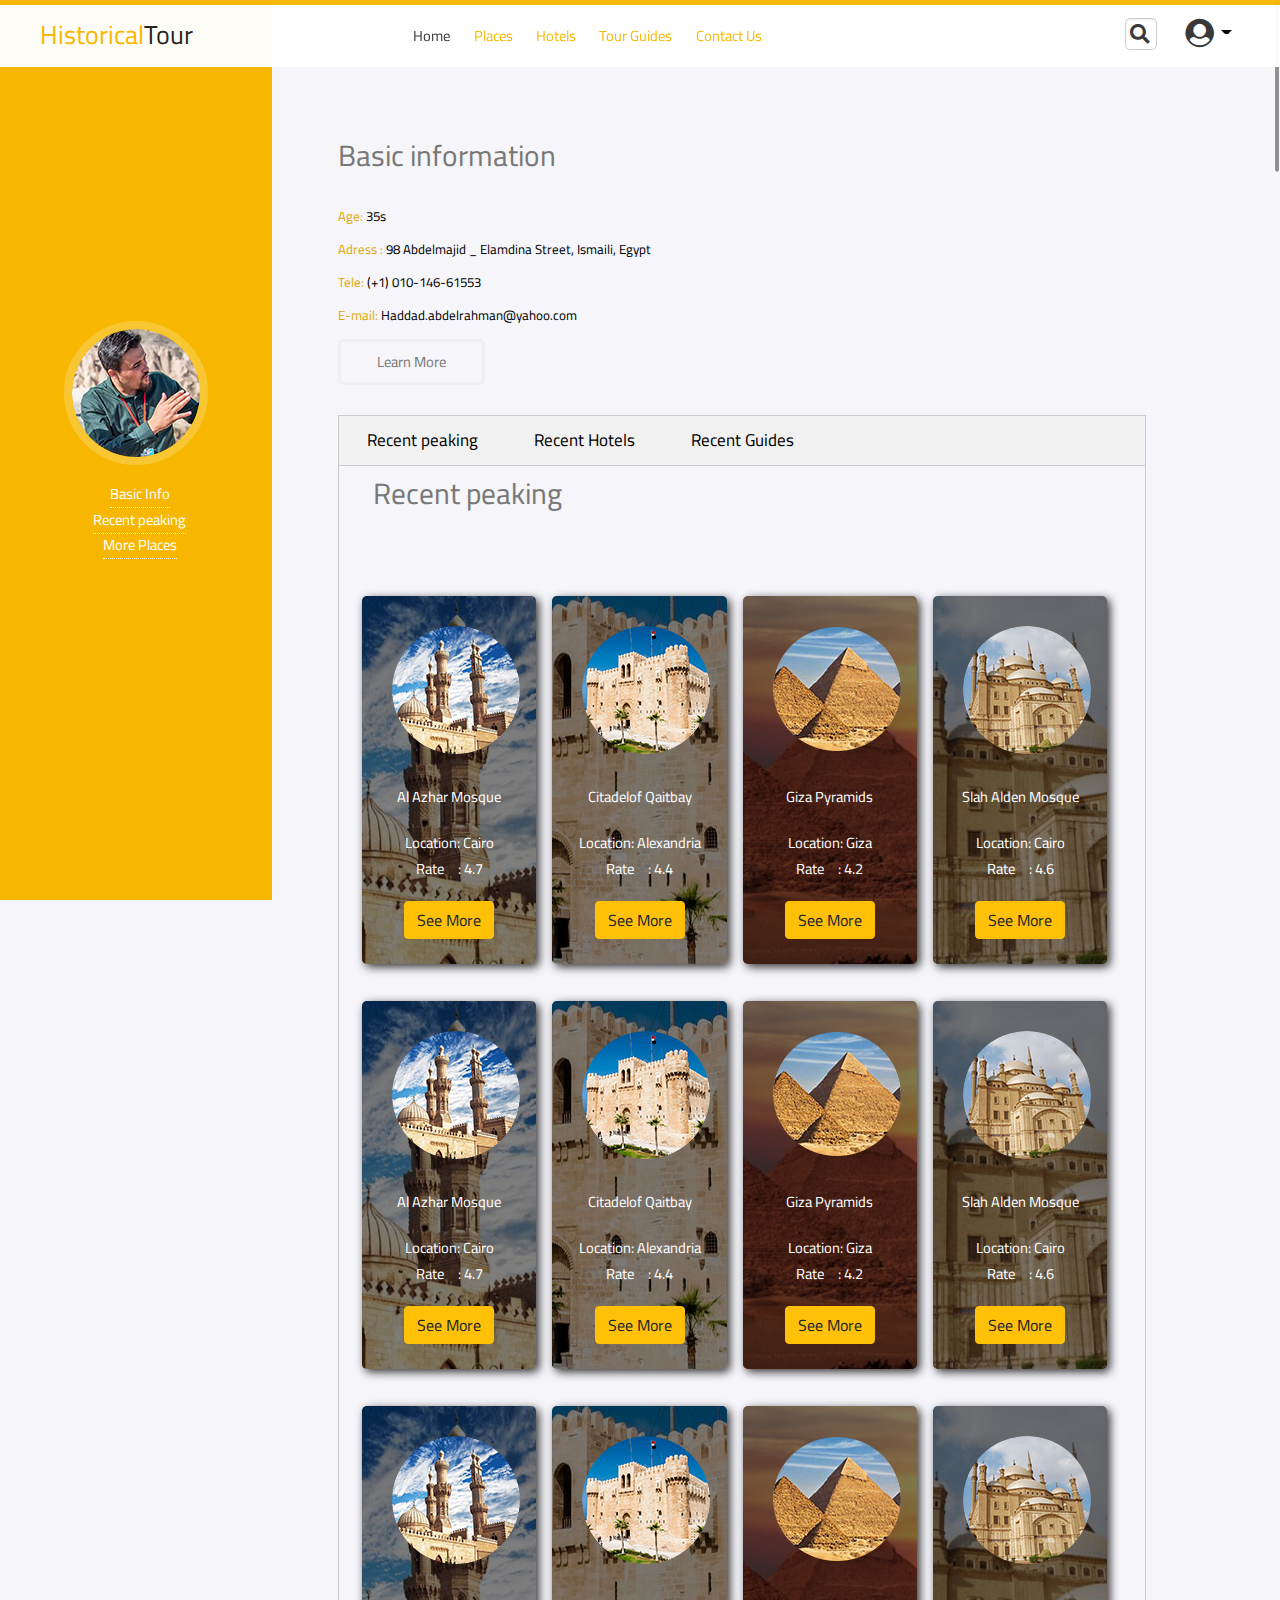
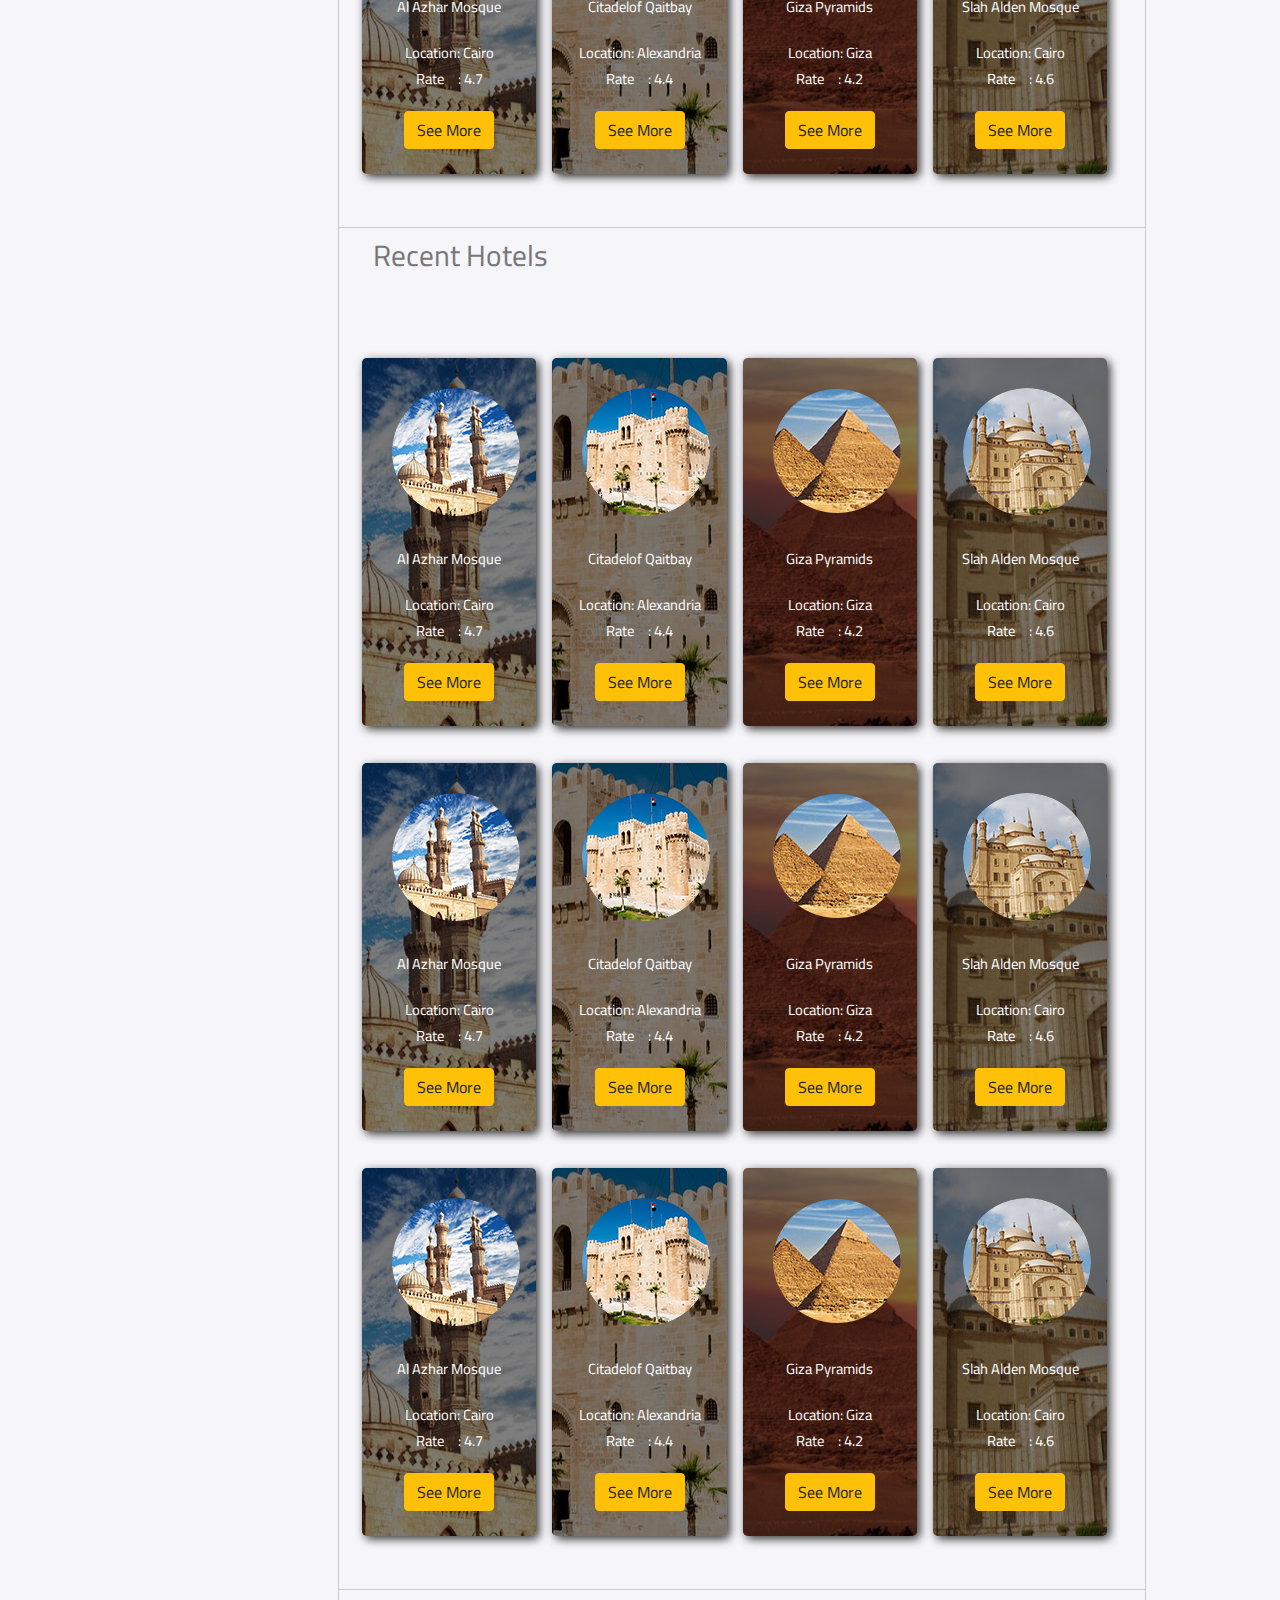
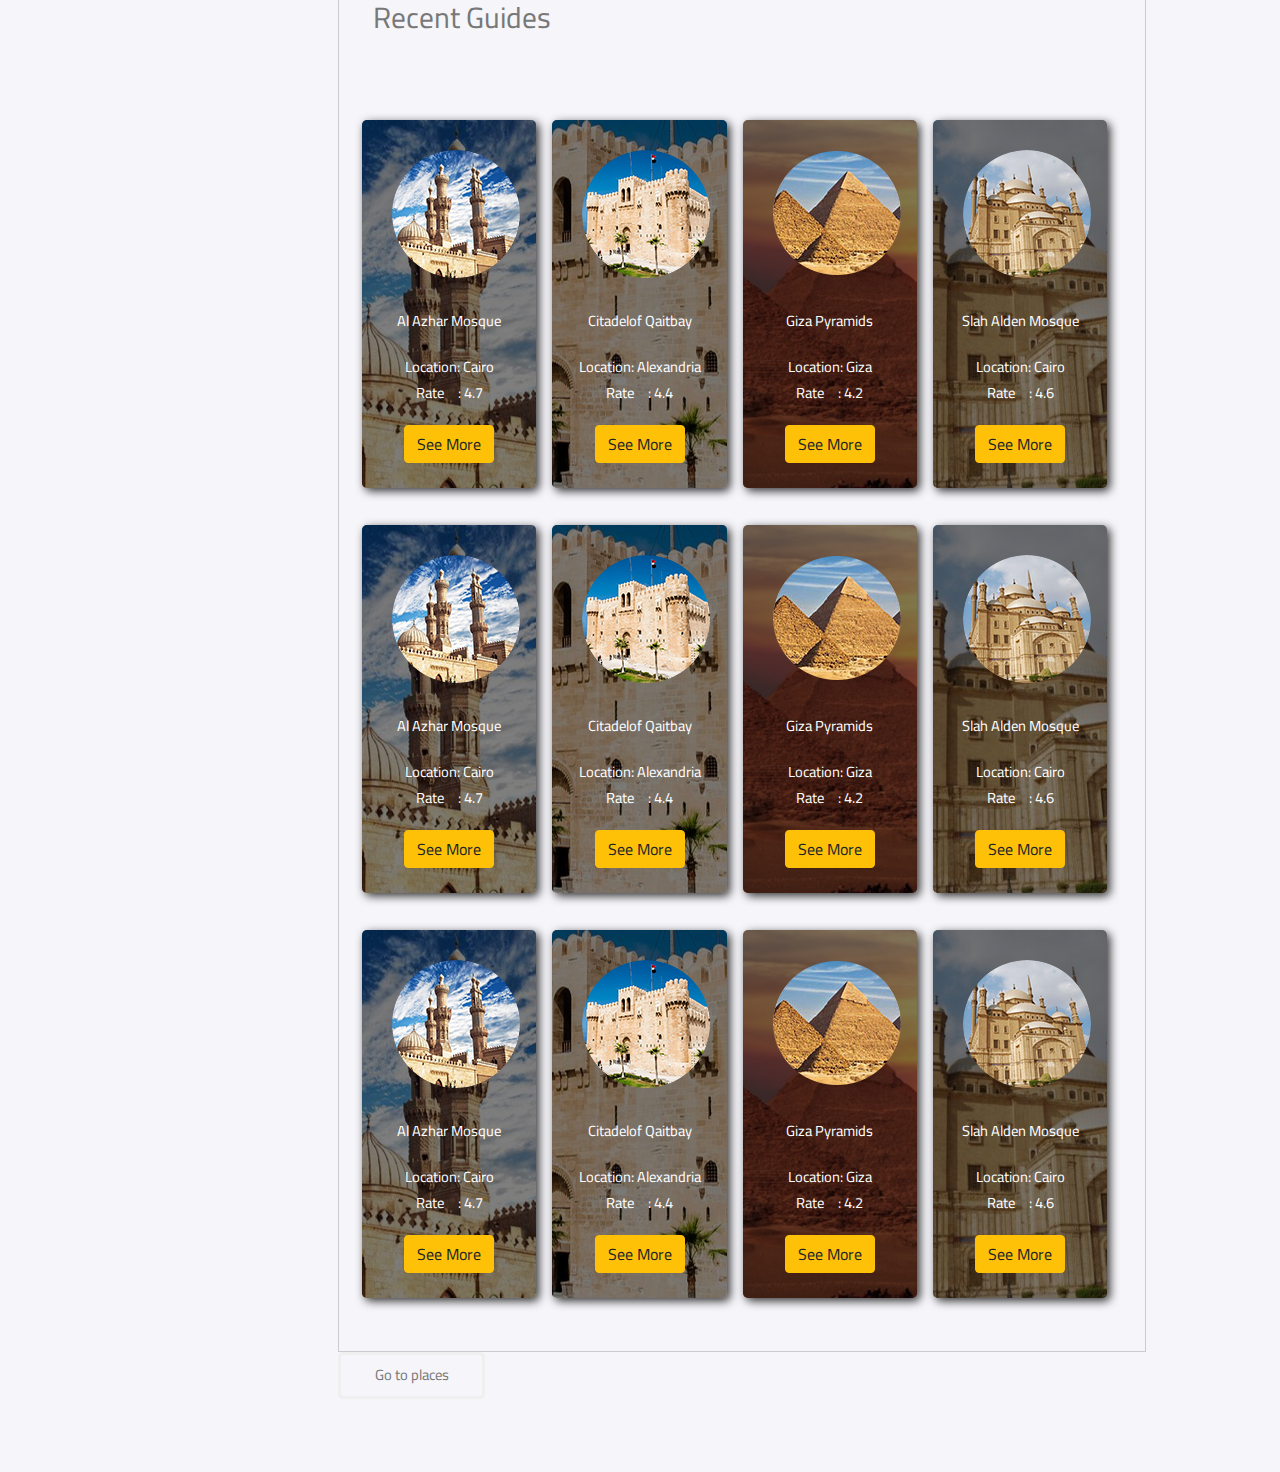
<file: user.html>
﻿<!DOCTYPE HTML>

<html>
	<head>
        <
		<title>Historical Tour</title>
		<meta charset="utf-8" 
        <meta name="viewport" content="width=device-width, initial-scale=1">
		<meta name="viewport" content="width=device-width, initial-scale=1" />
        <link href="css/bootstrap.min.css" rel="stylesheet" />
        <link rel="stylesheet" href="css/user-styl.css" />
        <link href="css/style.css" rel="stylesheet" />
        <link href="css/fontawesome-all.css" rel="stylesheet" />
        <link rel="shortcut icon" type="image/x-icon" href="icon/favicon.ico" />

        <link href="https://fonts.googleapis.com/css?family=Cairo" rel="stylesheet">

	</head>
<body>

    <!--Start navbar-->

    <nav class="navbar navbar-expand-lg navbar-light fixed-top">
        <a class="navbar-brand logo" href="#">
            <!--<img src="image/homeicon2.png" />-->
            <span style="color:#F7B700">Historical</span><span>Tour</span>
        </a>
        <button class="navbar-toggler" type="button" data-toggle="collapse" data-target="#navbarSupportedContent" aria-controls="navbarSupportedContent" aria-expanded="false" aria-label="Toggle navigation">
            <span class="navbar-toggler-icon"></span>
        </button>

        <div class="collapse navbar-collapse" id="navbarSupportedContent">
            <ul class="navbar-nav mr-auto">
                <li class="nav-item active">
                    <a class="nav-link hover_effect" href="index.html" style="color:#333">Home <span class="sr-only">(current)</span></a>
                </li>
                <li class="nav-item">
                    <a class="nav-link hover_effect" href="places-item.html">Places</a>
                </li>
                <li class="nav-item">
                    <a class="nav-link disabled hover_effect" href="hotel-item.html">Hotels</a>
                </li>
                <li class="nav-item">
                    <a class="nav-link disabled hover_effect" href="tour-guides-item.html">Tour Guides</a>
                </li>
                <li class="nav-item">
                    <a class="nav-link disabled hover_effect" href="contact-us.html">Contact Us</a>
                </li>

            </ul>
            <form action="" class="search-form">
                <div class="form-group has-feedback">
                    <label for="search" class="sr-only">Search</label>
                    <input type="text" class="form-control" name="search" id="search" placeholder="">
                    <i id="search-icon" onclick="search()" class="fas fa-search fa-lg search form-control-feedback"></i>
                </div>
            </form>
            <ul class="user list-unstyled ">
                <li class="dropdown">
                    <a class="nav-link dropdown-toggle" href="#" id="navbarDropdown" role="button" data-toggle="dropdown" aria-haspopup="true" aria-expanded="false">
                        <i class="fas fa-user-circle fa-2x"></i>
                    </a>
                    <div class="dropdown-menu" aria-labelledby="navbarDropdown">
                        <a class="dropdown-item" href="signin.html"><i class="fas fa-sign-in-alt mr-3"></i>Sign in</a>
                        <a class="dropdown-item" href="sign-up.html"><i class="fas fa-user-plus mr-3"></i>Sign up</a>
                        <div class="dropdown-divider"></div>
                        <a class="dropdown-item" href="#"><i class="fas fa-map-marker mr-3"></i>Planning</a>
                    </div>
                </li>
            </ul>
        </div>
    </nav>

    <!--End navbar-->

    <aside class="" id="sideNav">
        <a class="user-photo" href="#page-top">
            <span class="d-none d-lg-block">
                <img class="img-fluid img-profile rounded-circle mx-auto mb-2" src="image/tour guides/tourguide1.png" alt="">
            </span>
        </a>

        <div class="user-item">
            <ul class="user-nav">
                <li class="user-element">
                    <a class="user-link" href="#Basic Info">Basic Info</a>
                </li>
                <li class="user-element">
                    <a class="user-link" href="#Recent peaking">Recent peaking</a>
                </li>
                <li class="user-element">
                    <a class="user-link" href="#More Places">More Places</a>
                </li>

            </ul>
        </div>
    </aside>

    <!-- Main -->
    <div id="Basic Info">
        <div id="main" style="margin-top:20px; position:absolute;">

            <!-- One -->
            <section id="one">
                <header class="major">
                    <h1 style="color:black;"><strong> Basic information </strong><br /></h1>
                </header>

                <h5><span style="color:#e0a800;"> Age: </span>  <span style="color:black;" ">35s</span> </h5>
                <h5><span style="color:#e0a800;">Adress :</span><span style="color:black;"> 98 Abdelmajid _ Elamdina Street, Ismaili, Egypt</span></h5>
                <h5><span style="color:#e0a800;">Tele:</span> <span style="color:black;">(+1) 010-146-61553 </span></h5>
                <h5><span style="color:#e0a800;">E-mail:</span> <span style="color:black;"> Haddad.abdelrahman@yahoo.com</span></h5>

                <ul class="actions">
                    <li><a href="#" class="button">Learn More</a></li>
                </ul>
            </section>

            <!-- Two -->
            <div class="tab">
                <button class="tablinks" onclick="openCity(event, 'Recent peaking')">Recent peaking</button>
                <button class="tablinks" onclick="openCity(event, 'Recent Hotels')">Recent Hotels</button>
                <button class="tablinks" onclick="openCity(event, 'Recent Guides')">Recent Guides</button>
            </div>
            <div id="Recent peaking" class="tabcontent">

                <h1> <strong style="margin-left:22px; padding-bottom:50px; ">Recent peaking </strong><br /></h1>

                <!--Start Section Plces-->

                <div class="content" style="max-width:100%">
                    <section class="places">
                        <div class="container" style="  padding-left: 40px; ">

                            <div class="row text-center">

                                <div class="col-lg col-md-5 col-sm-5 col-xs-5 mr-3 mb-3 alazhar">
                                    <div class="container_place">
                                        <img src="image/pouplar/Al-Azhar-Mosque.png" />
                                        <p>
                                            Al Azhar Mosque <br />
                                        </p>
                                        <p>
                                            Location: Cairo<br />
                                            Rate&ensp;&ensp;: 4.7
                                        </p>

                                        <button class="btn btn-warning ">See More</button>
                                    </div>
                                </div>

                                <div class="col-lg col-md-5 col-sm-5 col-xs-5 mr-3 mb-3 citadelof-qaitbay">
                                    <div class="container_place">
                                        <img src="image/pouplar/citadelof-qaitbay.png" />
                                        <p>
                                            Citadelof Qaitbay <br />
                                        </p>
                                        <p>
                                            Location: Alexandria<br />
                                            Rate&ensp;&ensp;: 4.4
                                        </p>

                                        <button class="btn btn-warning ">See More</button>
                                    </div>
                                </div>

                                <div class="col-lg col-md-5 col-sm-5 col-xs-5 mr-3 mb-3 pyramids">
                                    <div class="container_place">
                                        <img src="image/pouplar/pyramids.png" />
                                        <p>
                                            Giza Pyramids <br />
                                        </p>
                                        <p>
                                            Location: Giza<br />
                                            Rate&ensp;&ensp;: 4.2
                                        </p>

                                        <button class="btn btn-warning ">See More</button>
                                    </div>
                                </div>

                                <div class="col-lg col-md-5 col-sm-5 col-xs-5 mr-3 mb-3 slah">
                                    <div class="container_place">
                                        <img src="image/pouplar/Slah-alden.png" />
                                        <p>
                                            Slah Alden Mosque <br />
                                        </p>
                                        <p>
                                            Location: Cairo<br />
                                            Rate&ensp;&ensp;: 4.6
                                        </p>

                                        <button class="btn btn-warning ">See More</button>
                                    </div>
                                </div>

                            </div>

                            <div class="row text-center">
                                <div class="col-lg col-md-5 col-sm-5 col-xs-5 mr-3 mb-3 alazhar">
                                    <div class="container_place">
                                        <img src="image/pouplar/Al-Azhar-Mosque.png" />
                                        <p>
                                            Al Azhar Mosque <br />
                                        </p>
                                        <p>
                                            Location: Cairo<br />
                                            Rate&ensp;&ensp;: 4.7
                                        </p>

                                        <button class="btn btn-warning ">See More</button>
                                    </div>
                                </div>

                                <div class="col-lg col-md-5 col-sm-5 col-xs-5 mr-3 mb-3 citadelof-qaitbay">
                                    <div class="container_place">
                                        <img src="image/pouplar/citadelof-qaitbay.png" />
                                        <p>
                                            Citadelof Qaitbay <br />
                                        </p>
                                        <p>
                                            Location: Alexandria<br />
                                            Rate&ensp;&ensp;: 4.4
                                        </p>

                                        <button class="btn btn-warning ">See More</button>
                                    </div>
                                </div>

                                <div class="col-lg col-md-5 col-sm-5 col-xs-5 mr-3 mb-3 pyramids">
                                    <div class="container_place">
                                        <img src="image/pouplar/pyramids.png" />
                                        <p>
                                            Giza Pyramids <br />
                                        </p>
                                        <p>
                                            Location: Giza<br />
                                            Rate&ensp;&ensp;: 4.2
                                        </p>

                                        <button class="btn btn-warning ">See More</button>
                                    </div>
                                </div>

                                <div class="col-lg col-md-5 col-sm-5 col-xs-5 mr-3 mb-3 slah">
                                    <div class="container_place">
                                        <img src="image/pouplar/Slah-alden.png" />
                                        <p>
                                            Slah Alden Mosque <br />
                                        </p>
                                        <p>
                                            Location: Cairo<br />
                                            Rate&ensp;&ensp;: 4.6
                                        </p>

                                        <button class="btn btn-warning ">See More</button>
                                    </div>
                                </div>

                            </div>

                            <div class="row text-center">
                                <div class="col-lg col-md-5 col-sm-5 col-xs-5 mr-3 mb-3 alazhar">
                                    <div class="container_place">
                                        <img src="image/pouplar/Al-Azhar-Mosque.png" />
                                        <p>
                                            Al Azhar Mosque <br />
                                        </p>
                                        <p>
                                            Location: Cairo<br />
                                            Rate&ensp;&ensp;: 4.7
                                        </p>

                                        <button class="btn btn-warning ">See More</button>
                                    </div>
                                </div>

                                <div class="col-lg col-md-5 col-sm-5 col-xs-5 mr-3 mb-3 citadelof-qaitbay">
                                    <div class="container_place">
                                        <img src="image/pouplar/citadelof-qaitbay.png" />
                                        <p>
                                            Citadelof Qaitbay <br />
                                        </p>
                                        <p>
                                            Location: Alexandria<br />
                                            Rate&ensp;&ensp;: 4.4
                                        </p>

                                        <button class="btn btn-warning ">See More</button>
                                    </div>
                                </div>

                                <div class="col-lg col-md-5 col-sm-5 col-xs-5 mr-3 mb-3 pyramids">
                                    <div class="container_place">
                                        <img src="image/pouplar/pyramids.png" />
                                        <p>
                                            Giza Pyramids <br />
                                        </p>
                                        <p>
                                            Location: Giza<br />
                                            Rate&ensp;&ensp;: 4.2
                                        </p>

                                        <button class="btn btn-warning ">See More</button>
                                    </div>
                                </div>

                                <div class="col-lg col-md-5 col-sm-5 col-xs-5 mr-3 mb-3 slah">
                                    <div class="container_place">
                                        <img src="image/pouplar/Slah-alden.png" />
                                        <p>
                                            Slah Alden Mosque <br />
                                        </p>
                                        <p>
                                            Location: Cairo<br />
                                            Rate&ensp;&ensp;: 4.6
                                        </p>

                                        <button class="btn btn-warning ">See More</button>
                                    </div>
                                </div>

                            </div>
                        </div>
                    </section>

                </div>
            </div>

            <div id="Recent Hotels" class="tabcontent">
                <h1> <strong style="margin-left:22px; padding-bottom:50px; ">Recent Hotels </strong><br /></h1>

                <!--Start Section Plces-->

                <div class="content" style="max-width:100%">
                    <section class="places">
                        <div class="container" style="padding-left: 40px; ">

                            <div class="row text-center">

                                <div class="col-lg col-md-5 col-sm-5 col-xs-5 mr-3 mb-3 alazhar">
                                    <div class="container_place">
                                        <img src="image/pouplar/Al-Azhar-Mosque.png" />
                                        <p>
                                            Al Azhar Mosque <br />
                                        </p>
                                        <p>
                                            Location: Cairo<br />
                                            Rate&ensp;&ensp;: 4.7
                                        </p>

                                        <button class="btn btn-warning ">See More</button>
                                    </div>
                                </div>

                                <div class="col-lg col-md-5 col-sm-5 col-xs-5 mr-3 mb-3 citadelof-qaitbay">
                                    <div class="container_place">
                                        <img src="image/pouplar/citadelof-qaitbay.png" />
                                        <p>
                                            Citadelof Qaitbay <br />
                                        </p>
                                        <p>
                                            Location: Alexandria<br />
                                            Rate&ensp;&ensp;: 4.4
                                        </p>

                                        <button class="btn btn-warning ">See More</button>
                                    </div>
                                </div>

                                <div class="col-lg col-md-5 col-sm-5 col-xs-5 mr-3 mb-3 pyramids">
                                    <div class="container_place">
                                        <img src="image/pouplar/pyramids.png" />
                                        <p>
                                            Giza Pyramids <br />
                                        </p>
                                        <p>
                                            Location: Giza<br />
                                            Rate&ensp;&ensp;: 4.2
                                        </p>

                                        <button class="btn btn-warning ">See More</button>
                                    </div>
                                </div>

                                <div class="col-lg col-md-5 col-sm-5 col-xs-5 mr-3 mb-3 slah">
                                    <div class="container_place">
                                        <img src="image/pouplar/Slah-alden.png" />
                                        <p>
                                            Slah Alden Mosque <br />
                                        </p>
                                        <p>
                                            Location: Cairo<br />
                                            Rate&ensp;&ensp;: 4.6
                                        </p>

                                        <button class="btn btn-warning ">See More</button>
                                    </div>
                                </div>

                            </div>

                            <div class="row text-center">
                                <div class="col-lg col-md-5 col-sm-5 col-xs-5 mr-3 mb-3 alazhar">
                                    <div class="container_place">
                                        <img src="image/pouplar/Al-Azhar-Mosque.png" />
                                        <p>
                                            Al Azhar Mosque <br />
                                        </p>
                                        <p>
                                            Location: Cairo<br />
                                            Rate&ensp;&ensp;: 4.7
                                        </p>

                                        <button class="btn btn-warning ">See More</button>
                                    </div>
                                </div>

                                <div class="col-lg col-md-5 col-sm-5 col-xs-5 mr-3 mb-3 citadelof-qaitbay">
                                    <div class="container_place">
                                        <img src="image/pouplar/citadelof-qaitbay.png" />
                                        <p>
                                            Citadelof Qaitbay <br />
                                        </p>
                                        <p>
                                            Location: Alexandria<br />
                                            Rate&ensp;&ensp;: 4.4
                                        </p>

                                        <button class="btn btn-warning ">See More</button>
                                    </div>
                                </div>

                                <div class="col-lg col-md-5 col-sm-5 col-xs-5 mr-3 mb-3 pyramids">
                                    <div class="container_place">
                                        <img src="image/pouplar/pyramids.png" />
                                        <p>
                                            Giza Pyramids <br />
                                        </p>
                                        <p>
                                            Location: Giza<br />
                                            Rate&ensp;&ensp;: 4.2
                                        </p>

                                        <button class="btn btn-warning ">See More</button>
                                    </div>
                                </div>

                                <div class="col-lg col-md-5 col-sm-5 col-xs-5 mr-3 mb-3 slah">
                                    <div class="container_place">
                                        <img src="image/pouplar/Slah-alden.png" />
                                        <p>
                                            Slah Alden Mosque <br />
                                        </p>
                                        <p>
                                            Location: Cairo<br />
                                            Rate&ensp;&ensp;: 4.6
                                        </p>

                                        <button class="btn btn-warning ">See More</button>
                                    </div>
                                </div>

                            </div>

                            <div class="row text-center">
                                <div class="col-lg col-md-5 col-sm-5 col-xs-5 mr-3 mb-3 alazhar">
                                    <div class="container_place">
                                        <img src="image/pouplar/Al-Azhar-Mosque.png" />
                                        <p>
                                            Al Azhar Mosque <br />
                                        </p>
                                        <p>
                                            Location: Cairo<br />
                                            Rate&ensp;&ensp;: 4.7
                                        </p>

                                        <button class="btn btn-warning ">See More</button>
                                    </div>
                                </div>

                                <div class="col-lg col-md-5 col-sm-5 col-xs-5 mr-3 mb-3 citadelof-qaitbay">
                                    <div class="container_place">
                                        <img src="image/pouplar/citadelof-qaitbay.png" />
                                        <p>
                                            Citadelof Qaitbay <br />
                                        </p>
                                        <p>
                                            Location: Alexandria<br />
                                            Rate&ensp;&ensp;: 4.4
                                        </p>

                                        <button class="btn btn-warning ">See More</button>
                                    </div>
                                </div>

                                <div class="col-lg col-md-5 col-sm-5 col-xs-5 mr-3 mb-3 pyramids">
                                    <div class="container_place">
                                        <img src="image/pouplar/pyramids.png" />
                                        <p>
                                            Giza Pyramids <br />
                                        </p>
                                        <p>
                                            Location: Giza<br />
                                            Rate&ensp;&ensp;: 4.2
                                        </p>

                                        <button class="btn btn-warning ">See More</button>
                                    </div>
                                </div>

                                <div class="col-lg col-md-5 col-sm-5 col-xs-5 mr-3 mb-3 slah">
                                    <div class="container_place">
                                        <img src="image/pouplar/Slah-alden.png" />
                                        <p>
                                            Slah Alden Mosque <br />
                                        </p>
                                        <p>
                                            Location: Cairo<br />
                                            Rate&ensp;&ensp;: 4.6
                                        </p>

                                        <button class="btn btn-warning ">See More</button>
                                    </div>
                                </div>

                            </div>
                        </div>
                    </section>

                </div>

            </div>

            <div id="Recent Guides" class="tabcontent">
                <h1> <strong style="margin-left:22px; padding-bottom:50px; ">Recent Guides </strong><br /></h1>

                <!--Start Section Plces-->

                <div class="content" style="max-width:100%">
                    <section class="places">
                        <div class="container" style="  padding-left: 40px; ">

                            <div class="row text-center">

                                <div class="col-lg col-md-5 col-sm-5 col-xs-5 mr-3 mb-3 alazhar">
                                    <div class="container_place">
                                        <img src="image/pouplar/Al-Azhar-Mosque.png" />
                                        <p>
                                            Al Azhar Mosque <br />
                                        </p>
                                        <p>
                                            Location: Cairo<br />
                                            Rate&ensp;&ensp;: 4.7
                                        </p>

                                        <button class="btn btn-warning ">See More</button>
                                    </div>
                                </div>

                                <div class="col-lg col-md-5 col-sm-5 col-xs-5 col-xs-5 mr-3 mb-3 citadelof-qaitbay">
                                    <div class="container_place">
                                        <img src="image/pouplar/citadelof-qaitbay.png" />
                                        <p>
                                            Citadelof Qaitbay <br />
                                        </p>
                                        <p>
                                            Location: Alexandria<br />
                                            Rate&ensp;&ensp;: 4.4
                                        </p>

                                        <button class="btn btn-warning ">See More</button>
                                    </div>
                                </div>

                                <div class="col-lg col-md-5 col-sm-5 col-xs-5 mr-3 mb-3 pyramids">
                                    <div class="container_place">
                                        <img src="image/pouplar/pyramids.png" />
                                        <p>
                                            Giza Pyramids <br />
                                        </p>
                                        <p>
                                            Location: Giza<br />
                                            Rate&ensp;&ensp;: 4.2
                                        </p>

                                        <button class="btn btn-warning ">See More</button>
                                    </div>
                                </div>

                                <div class="col-lg col-md-5 col-sm-5 col-xs-5 mr-3 mb-3 slah">
                                    <div class="container_place">
                                        <img src="image/pouplar/Slah-alden.png" />
                                        <p>
                                            Slah Alden Mosque <br />
                                        </p>
                                        <p>
                                            Location: Cairo<br />
                                            Rate&ensp;&ensp;: 4.6
                                        </p>

                                        <button class="btn btn-warning ">See More</button>
                                    </div>
                                </div>

                            </div>

                            <div class="row text-center">
                                <div class="col-lg col-md-5 col-sm-5 col-xs-5 mr-3 mb-3 alazhar">
                                    <div class="container_place">
                                        <img src="image/pouplar/Al-Azhar-Mosque.png" />
                                        <p>
                                            Al Azhar Mosque <br />
                                        </p>
                                        <p>
                                            Location: Cairo<br />
                                            Rate&ensp;&ensp;: 4.7
                                        </p>

                                        <button class="btn btn-warning ">See More</button>
                                    </div>
                                </div>

                                <div class="col-lg col-md-5 col-sm-5 col-xs-5 mr-3 mb-3 citadelof-qaitbay">
                                    <div class="container_place">
                                        <img src="image/pouplar/citadelof-qaitbay.png" />
                                        <p>
                                            Citadelof Qaitbay <br />
                                        </p>
                                        <p>
                                            Location: Alexandria<br />
                                            Rate&ensp;&ensp;: 4.4
                                        </p>

                                        <button class="btn btn-warning ">See More</button>
                                    </div>
                                </div>

                                <div class="col-lg col-md-5 col-sm-5 col-xs-5 mr-3 mb-3 pyramids">
                                    <div class="container_place">
                                        <img src="image/pouplar/pyramids.png" />
                                        <p>
                                            Giza Pyramids <br />
                                        </p>
                                        <p>
                                            Location: Giza<br />
                                            Rate&ensp;&ensp;: 4.2
                                        </p>

                                        <button class="btn btn-warning ">See More</button>
                                    </div>
                                </div>

                                <div class="col-lg col-md-5 col-sm-5 col-xs-5 mr-3 mb-3 slah">
                                    <div class="container_place">
                                        <img src="image/pouplar/Slah-alden.png" />
                                        <p>
                                            Slah Alden Mosque <br />
                                        </p>
                                        <p>
                                            Location: Cairo<br />
                                            Rate&ensp;&ensp;: 4.6
                                        </p>

                                        <button class="btn btn-warning ">See More</button>
                                    </div>
                                </div>

                            </div>

                            <div class="row text-center">
                                <div class="col-lg col-md-5 col-sm-5 col-xs-5 mr-3 mb-3 alazhar">
                                    <div class="container_place">
                                        <img src="image/pouplar/Al-Azhar-Mosque.png" />
                                        <p>
                                            Al Azhar Mosque <br />
                                        </p>
                                        <p>
                                            Location: Cairo<br />
                                            Rate&ensp;&ensp;: 4.7
                                        </p>

                                        <button class="btn btn-warning ">See More</button>
                                    </div>
                                </div>

                                <div class="col-lg col-md-5 col-sm-5 col-xs-5 mr-3 mb-3 citadelof-qaitbay">
                                    <div class="container_place">
                                        <img src="image/pouplar/citadelof-qaitbay.png" />
                                        <p>
                                            Citadelof Qaitbay <br />
                                        </p>
                                        <p>
                                            Location: Alexandria<br />
                                            Rate&ensp;&ensp;: 4.4
                                        </p>

                                        <button class="btn btn-warning ">See More</button>
                                    </div>
                                </div>

                                <div class="col-lg col-md-5 col-sm-5 col-xs-5 mr-3 mb-3 pyramids">
                                    <div class="container_place">
                                        <img src="image/pouplar/pyramids.png" />
                                        <p>
                                            Giza Pyramids <br />
                                        </p>
                                        <p>
                                            Location: Giza<br />
                                            Rate&ensp;&ensp;: 4.2
                                        </p>

                                        <button class="btn btn-warning ">See More</button>
                                    </div>
                                </div>

                                <div class="col-lg col-md-5 col-sm-5 col-xs-5 mr-3 mb-3 slah">
                                    <div class="container_place">
                                        <img src="image/pouplar/Slah-alden.png" />
                                        <p>
                                            Slah Alden Mosque <br />
                                        </p>
                                        <p>
                                            Location: Cairo<br />
                                            Rate&ensp;&ensp;: 4.6
                                        </p>

                                        <button class="btn btn-warning ">See More</button>
                                    </div>
                                </div>

                            </div>
                        </div>
                    </section>
                </div>


                <!--End Section Plces-->

            </div>

            <div>
                <ul class="actions" id="More Places">
                    <li><a href="#" class="button">Go to places</a></li>
                </ul>

            </div>

        </div>
    </div>

    <script>
        function openCity(evt, cityName) {
            var i, tabcontent, tablinks;
            tabcontent = document.getElementsByClassName("tabcontent");
            for (i = 0; i < tabcontent.length; i++) {
                tabcontent[i].style.display = "none";
            }
            tablinks = document.getElementsByClassName("tablinks");
            for (i = 0; i < tablinks.length; i++) {
                tablinks[i].className = tablinks[i].className.replace(" active", "");
            }
            document.getElementById(cityName).style.display = "block";
            evt.currentTarget.className += " active";
        }
    </script>

    <script src="js/jquery-3.3.1.min.js"></script>
    <script src="js/popper.min.js"></script>
    <script src="js/bootstrap.min.js"></script>
    <script src="js/bootstrap.bundle.min.js"></script>
    <script src="js/main.js"></script>
    <script src="js/jquery.nicescroll.min.js"></script>

</body>
</html>
</file>
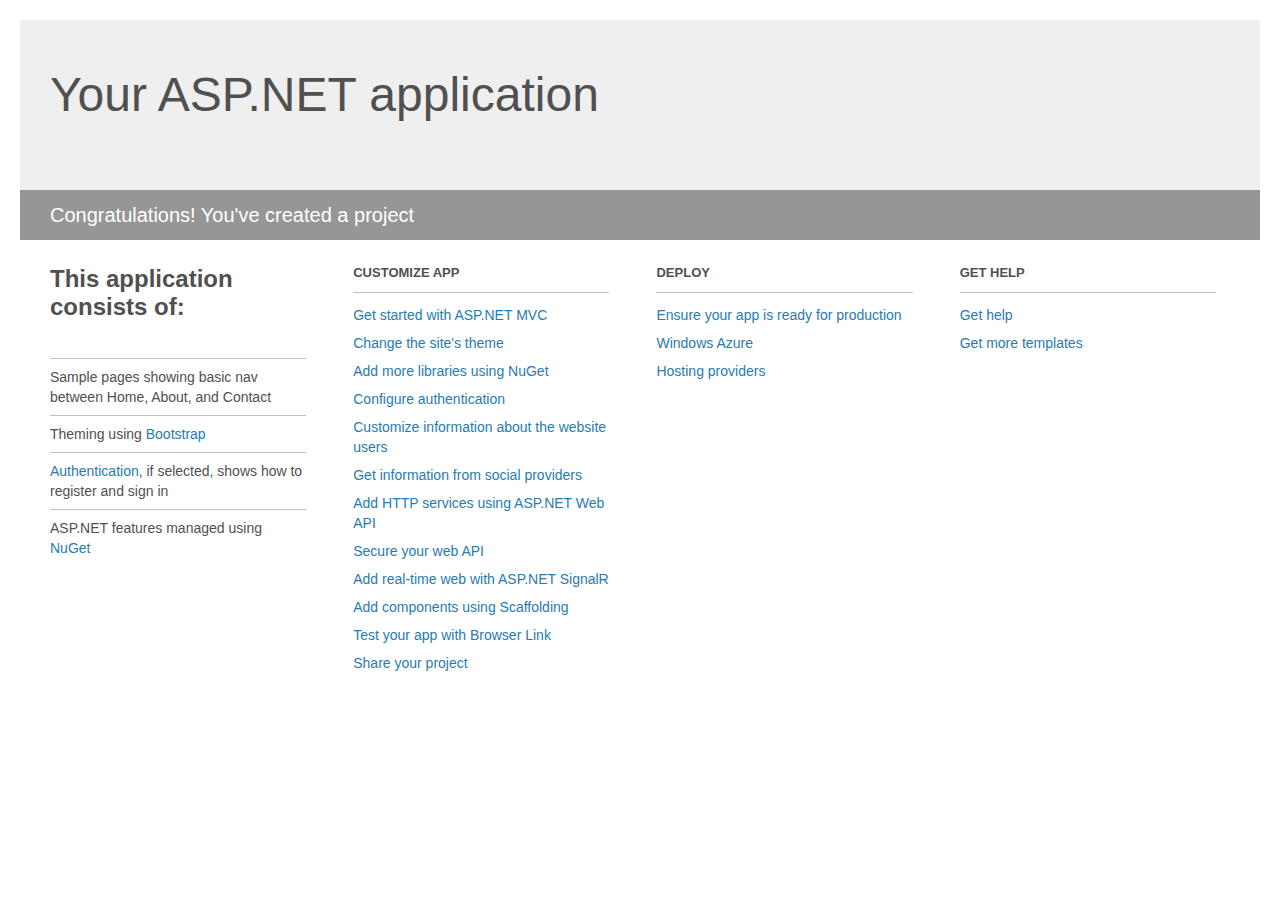
<file: HistoricalTourMVC/Historical_tour/Project_Readme.html>
﻿<!DOCTYPE html>
<html lang="en">
<head>
    <meta charset="utf-8" />
    <title>Your ASP.NET application</title>
    <style>
        body {
            background: #fff;
            color: #505050;
            font: 14px 'Segoe UI', tahoma, arial, helvetica, sans-serif;
            margin: 20px;
            padding: 0;
        }

        #header {
            background: #efefef;
            padding: 0;
        }

        h1 {
            font-size: 48px;
            font-weight: normal;
            margin: 0;
            padding: 0 30px;
            line-height: 150px;
        }

        p {
            font-size: 20px;
            color: #fff;
            background: #969696;
            padding: 0 30px;
            line-height: 50px;
        }

        #main {
            padding: 5px 30px;
        }

        .section {
            width: 21.7%;
            float: left;
            margin: 0 0 0 4%;
        }

            .section h2 {
                font-size: 13px;
                text-transform: uppercase;
                margin: 0;
                border-bottom: 1px solid silver;
                padding-bottom: 12px;
                margin-bottom: 8px;
            }

            .section.first {
                margin-left: 0;
            }

                .section.first h2 {
                    font-size: 24px;
                    text-transform: none;
                    margin-bottom: 25px;
                    border: none;
                }

                .section.first li {
                    border-top: 1px solid silver;
                    padding: 8px 0;
                }

            .section.last {
                margin-right: 0;
            }

        ul {
            list-style: none;
            padding: 0;
            margin: 0;
            line-height: 20px;
        }

        li {
            padding: 4px 0;
        }

        a {
            color: #267cb2;
            text-decoration: none;
        }

            a:hover {
                text-decoration: underline;
            }
    </style>
</head>
<body>

    <div id="header">
        <h1>Your ASP.NET application</h1>
        <p>Congratulations! You've created a project</p>
    </div>

    <div id="main">
        <div class="section first">
            <h2>This application consists of:</h2>
            <ul>
                <li>Sample pages showing basic nav between Home, About, and Contact</li>
                <li>Theming using <a href="http://go.microsoft.com/fwlink/?LinkID=320754">Bootstrap</a></li>
                <li><a href="http://go.microsoft.com/fwlink/?LinkID=320755">Authentication</a>, if selected, shows how to register and sign in</li>
                <li>ASP.NET features managed using <a href="http://go.microsoft.com/fwlink/?LinkID=320756">NuGet</a></li>
            </ul>
        </div>

        <div class="section">
            <h2>Customize app</h2>
            <ul>
                <li><a href="http://go.microsoft.com/fwlink/?LinkID=320757">Get started with ASP.NET MVC</a></li>
                <li><a href="http://go.microsoft.com/fwlink/?LinkID=320758">Change the site's theme</a></li>
                <li><a href="http://go.microsoft.com/fwlink/?LinkID=320759">Add more libraries using NuGet</a></li>
                <li><a href="http://go.microsoft.com/fwlink/?LinkID=320760">Configure authentication</a></li>
                <li><a href="http://go.microsoft.com/fwlink/?LinkID=320761">Customize information about the website users</a></li>
                <li><a href="http://go.microsoft.com/fwlink/?LinkID=320762">Get information from social providers</a></li>
                <li><a href="http://go.microsoft.com/fwlink/?LinkID=320763">Add HTTP services using ASP.NET Web API</a></li>
                <li><a href="http://go.microsoft.com/fwlink/?LinkID=320764">Secure your web API</a></li>
                <li><a href="http://go.microsoft.com/fwlink/?LinkID=320765">Add real-time web with ASP.NET SignalR</a></li>
                <li><a href="http://go.microsoft.com/fwlink/?LinkID=320766">Add components using Scaffolding</a></li>
                <li><a href="http://go.microsoft.com/fwlink/?LinkID=320767">Test your app with Browser Link</a></li>
                <li><a href="http://go.microsoft.com/fwlink/?LinkID=320768">Share your project</a></li>
            </ul>
        </div>

        <div class="section">
            <h2>Deploy</h2>
            <ul>
                <li><a href="http://go.microsoft.com/fwlink/?LinkID=320769">Ensure your app is ready for production</a></li>
                <li><a href="http://go.microsoft.com/fwlink/?LinkID=320770">Windows Azure</a></li>
                <li><a href="http://go.microsoft.com/fwlink/?LinkID=320771">Hosting providers</a></li>
            </ul>
        </div>

        <div class="section last">
            <h2>Get help</h2>
            <ul>
                <li><a href="http://go.microsoft.com/fwlink/?LinkID=320772">Get help</a></li>
                <li><a href="http://go.microsoft.com/fwlink/?LinkID=320773">Get more templates</a></li>
            </ul>
        </div>
    </div>

</body>
</html>
</file>
<file: css/style.css>
﻿/*
    First_color:color:#008BFF; 
*/

/*Start General Code*/

body {
    background-color:#f5f5fa;
    font-family: 'Cairo', sans-serif;
}

.container {
    padding-left:10px;
    padding-right:10px;
}

section {
    margin:80px auto 100px;
}

/*End General Code*/

/*Start Navbar*/

.navbar {
    padding: 0rem 2rem;
    border-top: 5px solid #F7B700;
    opacity:0.97;
    background-color: #fff;
}

.navbar-light .navbar-brand{
    padding: 0.5rem;
}

.navbar .logo img{
    margin-right:5px;
}

.navbar .logo span{
    margin-top:2px;
    font-size:26px;
}

.navbar-nav {
    margin:auto;
}

@media (max-width: 1100px) {
    .navbar-expand-lg .navbar-nav {
        width:70%;
    }
}

@media (max-width: 992px) {
    .navbar-expand-lg .navbar-nav {
        width:100%;
    }
}

.navbar-light .navbar-nav .active>.nav-link,
.navbar-light .navbar-nav .nav-link.active,
.navbar-light .navbar-nav .nav-link.show,
.navbar-light .navbar-nav .show>.nav-link,
.navbar-light .navbar-nav .nav-link,
.navbar-light .navbar-nav .nav-link.disabled{
    color:#F7B700;
    padding-top: 18px;
    padding-bottom: 18px;
    transition:background-color 2s ease-in-out;
}

/*start hover effect*/

.hover_effect,.user .dropdown-menu .dropdown-item{
  -webkit-transition: color 300ms;
  transition: color 300ms;
  position: relative;
  -webkit-transform: translateZ(0);
  transform: translateZ(0);
  -webkit-backface-visibility: hidden;
  backface-visibility: hidden;
  -moz-osx-font-smoothing: grayscale;
}

 .hover_effect:before,.user .dropdown-menu .dropdown-item:before{
    content: "";
    position: absolute;
    z-index: -1;
    top: 0;
    bottom: 0;
    left: 0;
    right: 0;
    border-bottom:2px solid #F7B700;
    color:#333;
    -webkit-transform: scaleX(0);
    transform: scaleX(0);
    -webkit-transform-origin: 50%;
    transform-origin: 50%;
    -webkit-transition-property: transform;
    transition-property: transform;
    -webkit-transition: 600ms ease-out;
    transition: 600ms ease-out;
}

.hover_effect:hover:before,.user .dropdown-menu .dropdown-item:hover:before{
    -webkit-transform: scaleX(1);
    transform: scaleX(1)
}

/*end hover effect*/

.search-form {
    width:20%;
}

.search-form i.search{
    position:relative;
    top:-25px;
    left:4px;
    color:#333;
}

.search-form .form-group {
    float: right !important;
    transition: all 2s, border-radius 0s;
    width: 32px;
    height: 32px;
    background-color: #fff;
    box-shadow: 0 1px 1px rgba(0, 0, 0, 0.075) inset;
    border-radius: 5px;
    border: 1px solid #ccc;
    margin-top: 12px;
}

.search-form .form-group input.form-control {
    padding:2px 0px 2px 30px;
    border: 0 none;
    background: transparent;
    display:block;
}


@media screen and (max-width: 1100px) {
    .search-form {
        float: right;
        width:40%;
        display:inline-block;
        margin-top:4px;
    }
    .user {
        width:30%;
        display:inline-block;
        margin-top:11px;
    }
}

.search-form .form-group:hover,
.search-form .form-group.hover {
    width: 90%;
    border-radius: 4px;
}

.search-form .form-group span.form-control-feedback {
    position: absolute;
    top: -1px;
    right: -2px;
    z-index: 2;
    display: block;
    width: 34px;
    height: 34px;
    line-height: 34px;
    text-align: center;
    color: #3596e0;
    left: initial;
    font-size: 14px;
}

.user {
    margin-bottom:0rem;
}

.user li i{
    margin-left:5px;
    color:#333;
    z-index:1;
    margin-top:-2px;   
}

.user li i:hover {
    transition:all 3s ease-in-out;
    cursor:pointer;
    transform:scale(1.2,1.2);
}

.user .dropdown-menu {
    min-width:7rem;
    left:-35px;
    padding:10px 5px;
}

/*.user .dropdown-menu .dropdown-item:hover {
}in top*/

.user .dropdown-menu .dropdown-item:hover {
    background-color:#fff
}

.user .dropdown-menu .dropdown-item i{
    color:#F7B700;
}

.user .dropdown-toggle::after {
    width:11px;
    height:10px;
    color:#000;
}

/*End Navbar*/

/*Start Carousl*/

.carousel {
    margin-top:70px;
}

.carousel-caption {
    padding-bottom: 30px;
    margin-bottom: 200px;
    background-color: rgba(3,3,3,.3);
}

.carousel-indicators li {
    border-radius:50%;
    height:10px;
    width:10px;
    background-color:#e0a800
}

/*End Carousl*/

/*Start Section popular places*/

.popular_places {
    background-color:#fafcfa;
    width:90%;
    padding:30px 10px 30px 50px;
    border:1px solid #ccc;
    border-radius:10px;
}

.popular_places .row div{
    padding:30px;
    border-radius:10px;
    background-color:#fff;
    border:1px solid #F7B700;
}

.popular_places .row img{
    max-width:100%;
    margin:10px;
}

.popular_places h2 {
    margin-bottom:40px;
    color:#F7B700;
    cursor:pointer;
}

/*End Section popular places*/

/*Start Section popular hotels*/

.popular-hotels {
    background-color:#fff;
    width:90%;
    margin:auto;
    margin-bottom:60px;
    padding:20px 10px;
    border:2px solid #F7B700;
}

.popular-hotels .row img{
    width:100%;
    margin:10px;
    border-radius:5px;
}

.popular-hotels .row .hotel-img{
    width:100%;
    height:81%;
}

.popular-hotels .hotels-btn {
    position:relative;
    margin:-98px -12px 10px;
    background-color:#fff;
    border-radius:0;
    border-top:2px solid #F7B700;
    border-right:2px solid #F7B700;
    border-left:2px solid #F7B700;
}

.popular-hotels a:hover{
    text-decoration:none;
}

.popular-hotels a h5 {
    margin:0.5px;
}

.popular-hotels a h5,h6{
    color:#333
}

.popular-hotels div button {
    margin-bottom:10px;
}

/*End Section popular hotels*/

/*Start Popular Tour Guide */

.tour-guide {
    width:90%;
    margin:80px auto 60px;
}

.tour-guide h3{
    margin-bottom:20px;
}

.tour-guide .row > div {
    background-color:#fff;
    padding:20px;
    border-radius:5px;
}

.tour-guide .row div img{
    max-width:100%;
    margin:10px;
}

.tour-guide .row div p{
    margin-bottom:0;
    margin-top:10px;
}

.tour-guide .row div button{
    margin-bottom:5px;
}

@media screen and (max-width: 1100px) {
    .tour-guide .row div button {
        width: 75%;
    }
}

.tour-guide .row div .media-tour {
    margin:15px;
}

.tour-guide .row div .media-tour i:hover {
    cursor:pointer;
    color:#F7B700;
    transition:all .5s linear;
}

/*End Popular Tour Guide */

/*Start Footer*/

footer {
    background-image:url("../image/slider/slider4.jpg");
    margin-top:20px;
    padding:10px;
    line-height:2.3em;
    padding:0;
}

footer .quick_link a{
    color:#fff;
}

footer .quick_link a:hover{
    text-decoration:none;
    color:#F7B700;
}

footer .back-footer{
    background-color:rgba(00,00,00,0.3);
    padding:20px;
}

footer .row div {
    margin:10px;
    color:#fff;
}

footer .row .beto-know input{
    padding:2px 8px;
    border:0px;
    border-radius:5px;
    margin-bottom:5px;
}

footer .row div button {
    padding:8px;
    border:0;
    margin-top:-7px;
}

footer hr {
    background-color:#fff
}

footer .last {
    color:#fff;
    padding-bottom:40px;
    padding-top:10px;
}

footer .last p{
    float:left;
    width:55%;
    color:#F7B700;
}

footer .last ul {
    width:40%;
    float:right;
}

footer .last ul li {
    display:inline-block;
}

footer .last ul li{
    margin-right:3px;
}

footer .last ul li i:hover {
    color:#F7B700;
    cursor:pointer;
    transition:all 1s linear;
}

@media screen and (max-width: 560px) {
    footer .last ul {
        width: 45%;
    }
}

/*End Footer*/
</file>
<file: css/sign-book-style.css>
/*Start general*/

body {
    background-image:url(../image/slider/slider4.jpg); 
    background-position:center;
    background-size:cover;  
    color: #888;
    line-height: 30px;
}

/*End general*/

/*Start Sign in*/

/***** Top content *****/

.nav-tabs {
    border-bottom:none;
    padding-left:15px;
}

.nav-tabs .nav-item{
    width:50%;
}

section {
    margin:80px auto 0;
}

.form-box {
	padding-top: 35px;
}

.form-top {
	overflow: hidden;
	padding: 0 25px 15px 25px;
	background: #444;
	background: rgba(0, 0, 0, 0.5);
	-moz-border-radius: 4px 4px 0 0; -webkit-border-radius: 4px 4px 0 0; border-radius: 4px 4px 0 0;
	text-align: left;
}

.form-top-left {
	float: left;
	width: 75%;
	padding-top: 25px;
}

.form-top-left h3 { margin-top: 0; color: #F7B700; }
.form-top-left p { opacity: 0.5; color: #fff; }

.form-top-right {
	float: left;
	width: 25%;
	padding-top: 5px;
	font-size: 66px;
	color: #fff;
	line-height: 100px;
	text-align: right;
	opacity: 0.3;
}

.form-top-right i{
    color:#F7B700;
}

.form-bottom {
    padding: 25px 25px 30px 25px;
    background: #444;
    background: rgba(0, 0, 0, 0.5);
    -moz-border-radius: 0 0 4px 4px; -webkit-border-radius: 0 0 4px 4px; border-radius: 0 0 4px 4px;
    text-align: left;
}

.form-bottom form button.btn {
    color: white;
    width: 100%;
}

.form-username:focus ,.form-password:focus {
    border-color:#F7B700;
    box-shadow:1px 1px 2px #F7B700,
              -1px -1px 2px #F7B700;
}

select {
    width:100%;
    padding:5px;
    border-radius:5px;
    cursor:pointer;
}

select:focus {
  border-color: #F7B700;
  outline: 0;
}

select option{
    background-color:#fff;
    border-radius:5px;
}

.social-login {
	margin-top: 10px;
}

.social-login h3 {
	color: #fff;
	margin-bottom: 0px;
}

.social-login-buttons {
	margin-top: 15px;
}

.form-bottom form .input-error {
	border-color: #19b9e7;
}

.btn-link-2 {
	display: inline-block;
	height: 50px;
	margin: 5px;
	padding: 15px 20px 0 20px;
	background: rgba(0, 0, 0, 0.3);
	border: 1px solid #fff;
	font-size: 16px;
    font-weight: 300;
    line-height: 16px;
    color: #fff;
    -moz-border-radius: 4px; -webkit-border-radius: 4px; border-radius: 4px;
}

.btn-link-2:hover, 
.btn-link-2:focus, 
.btn-link-2:active,
.btn-link-2:active:focus {
    outline: 0;
    background: rgba(0, 0, 0, 0.8);
    color: #fff;
}

/***** Media queries *****/

@media (min-width: 992px) and (max-width: 1199px) {}

@media (min-width: 768px) and (max-width: 991px) {}

/*End Sign in*/
</file>
<file: css/contact-us-style.css>
﻿/*start general*/

body{
    background-image:url(../image/slider/slider4.jpg);
    background-position:center;
    background-size:cover;
}

/*start general*/

/* start contact section */

.contact {
    margin:80px auto 0;
}

.contact-box {
	padding-top: 35px;
}

.form-top {
	overflow: hidden;
	padding: 0 25px 15px 25px;
	background: #444;
	background: rgba(0, 0, 0, 0.5);
	-moz-border-radius: 4px 4px 0 0; -webkit-border-radius: 4px 4px 0 0; border-radius: 4px 4px 0 0;
	text-align: left;
}

.form-top-left {
	float: left;
	width: 75%;
	padding-top: 25px;
}

.form-top-left h3 { margin-top: 0; color: #fff; }
.form-top-left p { opacity: 0.8; color: #fff; }

.form-top-right {
	float: left;
	width: 25%;
	padding-top: 5px;
	font-size: 66px;
	color: #fff;
	line-height: 100px;
	text-align: right;
	opacity: 0.3;
}

.form-bottom {
	padding: 25px 25px 30px 25px;
	background: #444;
	background: rgba(0, 0, 0, 0.5);
	-moz-border-radius: 0 0 4px 4px; -webkit-border-radius: 0 0 4px 4px; border-radius: 0 0 4px 4px;
	text-align: left;
}

.form-bottom form textarea {
	height: 100px;
}

.form-bottom form .input-error {
	border-color: #19b9e7;
}

.contact-email:focus,.contact-subject:focus,.contact-message:focus {
    border-color:#F7B700;
    box-shadow:1px 1px 2px #F7B700,
              -1px -1px 2px #F7B700;
}

/***** Media queries *****/

@media (min-width: 992px) and (max-width: 1199px) {}

@media (min-width: 768px) and (max-width: 991px) {}
</file>
<file: css/hotel-item-style.css>
﻿/*Start general*/


/*End general*/

/*Start Section Filter*/

.filter-section {
    margin:100px auto 20px;
}

.filter-section .row div select {
    width:90%;
    padding:5px;
    border-radius:5px;
    border:1px solid #007bff;
    cursor:pointer;
}

.filter-section .row div select:focus {
  border-color: #007bff;
  outline: 0;
}

.filter-section .row div select option{
    background-color:#fff;
    border-radius:5px;
}

/*End Section Filter*/

/*Start hotels*/

.hotels {
    width:90%;
    margin:60px auto 30px;
    display:none;
}

.hotels h3{
    margin-bottom:20px;
}

.hotels .row {
    margin-bottom:20px;
}

.hotels .row > div {
    background-color:#fff;
    border-radius:5px;
    padding:0;
    box-shadow:3px 3px 10px #333;
    color:#fff
}

.hotels .row > div:hover{
    cursor:pointer;
}

.hotels .row > div .container_hotels{
    background-color:rgba(00,00,00,.5);
    padding:20px;
    border-radius:5px;
    height:100%;
}

.hotels .row .hotel1 {
    background-image:url(../image/hotel/hotel1.jpg);
    background-position:center;
}

.hotels .row .hotel2{
    background-image:url(../image/hotel/hotel2.jpg);
    background-position:center;
    background-repeat:no-repeat;
    background-size:cover
}

.hotels .row .hotel3{
    background-image:url(../image/hotel/hotel3.jpg);
    background-position:center;
}

.hotels .row .hotel4{
    background-image:url(../image/hotel/hotel22.jpg);
    background-position:center;
}

.hotels .row div img{
    max-width:100%;
    margin:10px;
}

.hotels .row div p{
    margin-bottom:20px;
    margin-top:20px;
}

.hotels .row div button{
    margin-bottom:5px;
}

@media screen and (max-width: 1100px) {
    .hotels .row div button {
        width: 75%;
    }
}

.control .number-control:focus {
    border:1px solid #007bff;
    box-shadow:none;
    background-color:#007bff;
}

/*End hotels */
</file>
<file: css/places-item-style.css>
﻿/*Start General*/


/*End General*/

/*Start Section Filter*/

.filter-section {
    margin:100px auto 40px;
}

.filter-section .row div select {
    width:90%;
    padding:5px;
    border-radius:5px;
    border:1px solid #F7B700;
    cursor:pointer;
}

.filter-section .row div select:focus {
  border-color: #F7B700;
  outline: 0;
}

.filter-section .row div select option{
    background-color:#fff;
    border-radius:5px;
}

/*End Section Filter*/

/*Start places*/

.places {
    width:90%;
    margin:80px auto 30px;
    display: none;
}

.places h3{
    margin-bottom:20px;
}

.places .row {
    margin-bottom:20px;
}

.places .row > div {
    background-color:#fff;
    border-radius:5px;
    padding:0;
    box-shadow:3px 3px 10px #333;
    color:#fff
}

.places .row > div:hover{
    cursor:pointer;
}

.places .row > div .container_place{
    background-color:rgba(00,00,00,.5);
    padding:20px;
    border-radius:5px;
    height:100%;
}

.places .row .alazhar {
    background-image:url(../image/pouplar/4.jpg);
    background-position:center;
}

.places .row .citadelof-qaitbay{
    background-image:url(../image/pouplar/1.jpg);
    background-position:center;
}

.places .row .pyramids{
    background-image:url(../image/pouplar/6.jpg);
    background-position:center;
}

.places .row .slah{
    background-image:url(../image/pouplar/2.jpg);
    background-position:center;
}

.places .row div img{
    max-width:100%;
    margin:10px;
}

.places .row div p{
    margin-bottom:20px;
    margin-top:20px;
}

.places .row div button{
    margin-bottom:5px;
}

@media screen and (max-width: 1100px) {
    .places .row div button {
        width: 75%;
    }
}

.control .number-control:focus {
    border:1px solid #F7B700;
    box-shadow:none;
    background-color:#F7B700;
}

/*End Places */
</file>
<file: css/tourguides-item-style.css>
﻿/*Start General*/


/*End General*/

/*Start Section Filter*/

.filter-section {
    margin:100px auto 40px;
}

.filter-section .row div select {
    width:90%;
    padding:5px;
    border-radius:5px;
    border:1px solid #F7B700;
    cursor:pointer;
}

.filter-section .row div select:focus {
  border-color: #F7B700;
  outline: 0;
}

.filter-section .row div select option{
    background-color:#fff;
    border-radius:5px;
}

/*End Section Filter*/

/*Start places*/

.tourguides {
    width:90%;
    margin:30px auto 20px;
    display: none;
}

.tourguides h3{
    margin-bottom:20px;
}

.tourguides .row {
    margin-bottom:20px;
}

.tourguides .row > div {
    background-color:#fff;
    border-radius:5px;
    padding:0;
    box-shadow:3px 3px 10px #333;
    color:#fff
}

.tourguides .row > div:hover{
    cursor:pointer;
}

.tourguides .row > div .container_tourguides{
    background-color:rgba(00,00,00,.5);
    padding:20px;
    border-radius:5px;
    height:100%;
}

.tourguides .row .tour-guide1 {
    background-image:url('../image/tour guides/tourguide1.jpg');
    background-position:center top ;
}

.tourguides .row .tour-guide2{
    background-image:url('../image/tour guides/tourguide2.jpg');
    background-position:center;
    background-repeat:no-repeat;
    background-size:cover
}

.tourguides .row .tour-guide3{
    background-image:url('../image/tour guides/tourguide3.jpg');
    background-position:center;
    background-repeat:no-repeat;
    background-size:cover
}

.tourguides .row .tour-guide4{
    background-image:url('../image/tour guides/tourguide4.jpg');
    background-position:center;
}

.tourguides .row div img{
    max-width:100%;
    margin:10px;
}

.tourguides .row div p{
    margin-bottom:15px;
    margin-top:10px;
}

.tourguides .row div button{
    margin-bottom:5px;
}

@media screen and (max-width: 1100px) {
    .tourguides .row div button {
        width: 75%;
    }
}

.control .number-control:focus {
    border:1px solid #F7B700;
    box-shadow:none;
    background-color:#F7B700;
}

/*End Places */
</file>
<file: css/tour-style.css>
/* start general code */

body {
    padding-top:75px;
    background-color:#333;
    font-family: 'Acme', sans-serif;
}

/* end general code */


/* start header */

header
{
    min-height:600px;
    padding-left:30px;
    padding-right:20px; 
    margin-bottom:10px; 
}

header .info
 {
    width:100%;
    padding-top:90px; 
    color:#fff;
 }

header .info .personal{
    padding-left:0 ;
    margin-right: 0px;
}

img
{
  width:35%;
  height:35%; 
  border-radius:100%;
}

.btnn
{
 margin-top: 15px;
 color: white;
 background-color: #F54785;
}

.vl 
{
   border-left: 1px solid white;
   height: 403px;
   position:absolute;
   overflow: hidden;
   margin-top: -90px;
   margin-left: 380px;
} 

@media screen and (max-width: 1100px) {
    .vl  {
        display:none;
    }
}

h3
{
 color: white;
}

header .info .table_info {
    width:100%; 
    padding-top:40px;
    padding-left:30px;
    text-align:center;
}

.table {
    width:80%; 
}

table
{
  color: white; 
}

header hr
{
    margin-top:40px; 
    margin-bottom:20px 
}

header .featur{
    padding:20px;
}

header .statm p{
    font-size:20px;
    font-weight:bold;
    margin-bottom:0;
    margin-top:10px;
    width:100%; 
}

header .statm span{
    font-size:18px; 
} 

header .row .instraction p
{
    margin-top:15px; 
}

header .row .statm
{
    color:white;
    margin-bottom:20px; 
}

header .row .statm:hover
{
    color:#F7B700;
    cursor:pointer;
    transition:all .5s ease-in-out;
    -webkit-transition:all .5s ease-in-out; 
    -moz-transition:all .5s ease-in-out; 
    -o-transition:all .5s ease-in-out; 
    
}

/* end header */
</file>
<file: css/tourist-style.css>
﻿/*Start General*/

body {
    padding-top:75px;
    background-color:#333;
    font-family: 'Acme', sans-serif;
}

/*End General*/

/* start header */

header
{
    min-height:600px;
    padding-left:30px;
    padding-right:20px; 
    margin-bottom:10px; 
}

header .info
 {
    width:100%;
    padding-top:90px; 
    color:#F7B700;
 }

header .info .personal{
    padding-left:0 ;
    margin-right: 50px;
   
}

.vl 
{
   border-left: 1px solid #fff;
   position:absolute;
   overflow: hidden;
   margin-left: 380px;
   height:400px;
   margin-top:-80px;
}

@media screen and (max-width: 1100px) {
    .vl  {
        display:none;
    }
}

h3{color: white;}

header .info .table_info {
    width:100%; 
    padding-top:40px;
    padding-left:30px;
    text-align:center;
}

.table {
    width:80%; 
}

table
{
  color:white; 
}

header hr
{
    margin-top:40px; 
    margin-bottom:20px 
}

.tabss{
    margin-bottom:30px;
    height:100%;
}

.nav-tabs {
    border-bottom:none;
    margin-bottom:30px;
}

header .statm p{
    font-size:20px;
    font-weight:bold;
    margin-bottom:0;
    margin-top:10px;
    width:100%; 
}

header .statm span{
    font-size:18px; 
} 

header .instraction p
{
    margin-top:15px; 
}

header .statm
{
    color:#ddd;
    margin-bottom:20px; 
}

.table td, .table th {
    border-top:1px solid #F7B700;
}

header .statm:hover
{
    color:#F7B700;
    cursor:pointer;
    transition:all .5s ease-in-out;
    -webkit-transition:all .5s ease-in-out; 
    -moz-transition:all .5s ease-in-out; 
    -o-transition:all .5s ease-in-out; 
    
}

.nav-tabs .nav-link {
    border:none;
}

.nav-tabs .nav-item.show .nav-link,
.nav-tabs .nav-link.active{
    background-color: #333;
    color:#F7B700;
}

.nav-tabs .nav-item.show .nav-link,
.nav-tabs .nav-link.active .statm{
    color:#F7B700;
}

.featur {
    margin-right:0;
    margin-left:0;
}

.featur > div {
    padding-left:0;
    padding-right:0;
    border-radius:5px;
    color:#fff;
    height:100%
}

.featur > div .container_place{
    background-color:rgba(00,00,00,.5);
    padding:20px;
    border-radius:5px;
    height:100%;
}

.featur .alazhar {
    background-image:url(../image/pouplar/4.jpg);
    background-position:center;
}

.featur .citadelof-qaitbay{
    background-image:url(../image/pouplar/1.jpg);
    background-position:center;
}

.featur .pyramids{
    background-image:url(../image/pouplar/6.jpg);
    background-position:center;
}

.featur .slah{
    background-image:url(../image/pouplar/2.jpg);
    background-position:center;
}

.featur > div .container_hotels{
    background-color:rgba(00,00,00,.5);
    padding:20px;
    border-radius:5px;
    height:100%;
}

.featur .hotel1 {
    background-image:url(../image/hotel/hotel1.jpg);
    background-position:center;
}

.featur .hotel2{
    background-image:url(../image/hotel/hotel2.jpg);
    background-position:center;
    background-repeat:no-repeat;
    background-size:cover
}

.featur .hotel3{
    background-image:url(../image/hotel/hotel3.jpg);
    background-position:center;
}

.featur .hotel4{
    background-image:url(../image/hotel/hotel22.jpg);
    background-position:center;
}

.featur > div .container_tourguides{
    background-color:rgba(00,00,00,.5);
    padding:20px;
    border-radius:5px;
    height:100%;
}

.featur .tour-guide1 {
    background-image:url('../image/tour guides/tourguide1.jpg');
    background-position:center top ;
}

.featur .tour-guide2{
    background-image:url('../image/tour guides/tourguide2.jpg');
    background-position:center;
    background-repeat:no-repeat;
    background-size:cover
}

.featur .tour-guide3{
    background-image:url('../image/tour guides/tourguide3.jpg');
    background-position:center;
    background-repeat:no-repeat;
    background-size:cover
}

.featur .tour-guide4{
    background-image:url('../image/tour guides/tourguide4.jpg');
    background-position:center;
}
/* end header */
</file>
<file: css/user-styl.css>
/*Start Section most places*/


body {
    overflow-x: hidden;
}

    .mostplaces
    {
        margin-right:50px;
         border: 1px solid #DDD;
         width: 90%;
         margin-top: 20px;
         background-color: #fafcfa;
         border-radius: 10px;
         padding: 10px;
         padding-top: 1px;
    }

    .places 
    {
        width:100%;
        margin:80px auto 30px;
    }

    .places h3
    {
        margin-bottom:20px;
    }

    .places .row 
    {
        margin-bottom:20px;
    }

    .places .row > div 
    {
        background-color:#fff;
        border-radius:5px;
        padding:0;
        box-shadow:3px 3px 10px #333;
        color:#fff
    }

    .places .row > div:hover
    {
        cursor:pointer;
    }

    .places .row > div .container_place
    {
        background-color:rgba(00,00,00,.5);
        padding:20px;
        border-radius:5px;
        height:100%;
    }

    .places .row .alazhar 
    {
        background-image:url(../image/pouplar/4.jpg);
        background-position:center;
    }

    .places .row .citadelof-qaitbay
    {
        background-image:url(../image/pouplar/1.jpg);
        background-position:center;
    }

    .places .row .pyramids
    {
        background-image:url(../image/pouplar/6.jpg);
        background-position:center;
    }

    .places .row .slah
    {
        background-image:url(../image/pouplar/2.jpg);
        background-position:center;
    }

    .places .row div img
    {
        max-width:100%;
    border-radius: 100%;
        margin:10px;
    }

    .places .row div p
    {
        margin-bottom:20px;
        margin-top:20px;
    }

    .places .row div button{
        margin-bottom:5px;
    }

    /*most places */



/*tab*/
.tab {
    overflow: hidden;
    border: 1px solid #ccc;
    background-color: #f1f1f1;
}

/* Style the buttons inside the tab */
.tab button {
    background-color: inherit;
    float: left;
    border: none;
    outline: none;
    cursor: pointer;
    padding: 12px 28px;
    transition: 0.25s;
    font-size: 17px;
}

/* Change background color of buttons on hover */
.tab button:hover {
    background-color: #ddd;
}

/* Create an active/current tablink class */
.tab button.active {
    background-color: #ccc;
}

/* Style the tab content */
.tabcontent {
    
    padding: 6px 12px;
    border: 1px solid #ccc;
    border-top: none;
}




  @media (min-width: 992px) {
      #sideNav {
          background-color:#F7B700;
          text-align: center;
          position: fixed;
          top: 0;
          left: 0;
          display: flex;
          flex-direction: column;
          width: 17rem;
          height: 100vh;
      }
      #sideNav .user-photo {
          display: flex;
          margin: auto auto 0;
          padding: 0.5rem;
      }
      #sideNav .user-photo .img-profile {
          max-width: 10rem;
          max-height: 10rem;
          border: 0.5rem solid rgba(255, 255, 255, 0.2);
      }
      #sideNav .user-item {
          display: flex;
          align-items: flex-start;
          flex-grow: 0;
          width: 100%;
          margin-bottom: auto;
      }
      #sideNav .user-item .user-nav {
          flex-direction: column;
          width: 100%;
      }
      #sideNav .user-item .user-nav .user-element {
          display: block;
      }
      #sideNav .user-item .user-nav .user-element .nav-link {
          display: block;
      }
  }

  @media (max-width: 992px) {
      #sideNav {
          display:none
      }
  }

/* Box Model */

	*, *:before, *:after {
		-moz-box-sizing: border-box;
		-webkit-box-sizing: border-box;
		box-sizing: border-box;
	}

/* Containers */

	.container {
		margin-left: auto;
		margin-right: auto;
	}

	.container.\31 25\25 {
		width: 100%;
		max-width: 1200px;
		min-width: 960px;
	}

	.container.\37 5\25 {
		width: 720px;
	}

	.container.\35 0\25 {
		width: 480px;
	}

	.container.\32 5\25 {
		width: 240px;
	}

	
/* Grid */

	.row {
		border-bottom: solid 1px transparent;
		-moz-box-sizing: border-box;
		-webkit-box-sizing: border-box;
		box-sizing: border-box;
	}

	.row > * {
		float: left;
		-moz-box-sizing: border-box;
		-webkit-box-sizing: border-box;
		box-sizing: border-box;
	}

	.row:after, .row:before {
		content: '';
		display: block;
		clear: both;
		height: 0;
	}

	.row.uniform > * > :first-child {
		margin-top: 0;
	}

	.row.uniform > * > :last-child {
		margin-bottom: 0;
	}

	.row.\30 \25 > * {
		padding: 0 0 0 0em;
	}

	.row.\30 \25 {
		margin: 0 0 -1px 0em;
	}

	.row.uniform.\30 \25 > * {
		padding: 0em 0 0 0em;
	}

	.row.uniform.\30 \25 {
		margin: 0em 0 -1px 0em;
	}

	.row > * {
		padding: 0 0 0 2.5em;
	}

	.row {
		margin: 0 0 -1px -2.5em;
	}

	.row.uniform > * {
		padding: 2.5em 0 0 2.5em;
	}

	.row.uniform {
		margin: -2.5em 0 -1px -2.5em;
	}

	.row.\32 00\25 > * {
		padding: 0 0 0 5em;
	}

	.row.\32 00\25 {
		margin: 0 0 -1px -5em;
	}

	.row.uniform.\32 00\25 > * {
		padding: 5em 0 0 5em;
	}

	.row.uniform.\32 00\25 {
		margin: -5em 0 -1px -5em;
	}

	.row.\31 50\25 > * {
		padding: 0 0 0 3.75em;
	}

	.row.\31 50\25 {
		margin: 0 0 -1px -3.75em;
	}

	.row.uniform.\31 50\25 > * {
		padding: 3.75em 0 0 3.75em;
	}

	.row.uniform.\31 50\25 {
		margin: -3.75em 0 -1px -3.75em;
	}

	.row.\35 0\25 > * {
		padding: 0 0 0 1.25em;
	}

	.row.\35 0\25 {
		margin: 0 0 -1px -1.25em;
	}

	.row.uniform.\35 0\25 > * {
		padding: 1.25em 0 0 1.25em;
	}

	.row.uniform.\35 0\25 {
		margin: -1.25em 0 -1px -1.25em;
	}

	.row.\32 5\25 > * {
		padding: 0 0 0 0.625em;
	}

	.row.\32 5\25 {
		margin: 0 0 -1px -0.625em;
	}

	.row.uniform.\32 5\25 > * {
		padding: 0.625em 0 0 0.625em;
	}

	.row.uniform.\32 5\25 {
		margin: -0.625em 0 -1px -0.625em;
	}

	.\31 2u, .\31 2u\24 {
		width: 100%;
		clear: none;
		margin-left: 0;
	}

	.\31 1u, .\31 1u\24 {
		width: 91.6666666667%;
		clear: none;
		margin-left: 0;
	}

	.\31 0u, .\31 0u\24 {
		width: 83.3333333333%;
		clear: none;
		margin-left: 0;
	}

	.\39 u, .\39 u\24 {
		width: 75%;
		clear: none;
		margin-left: 0;
	}

	.\38 u, .\38 u\24 {
		width: 66.6666666667%;
		clear: none;
		margin-left: 0;
	}

	.\37 u, .\37 u\24 {
		width: 58.3333333333%;
		clear: none;
		margin-left: 0;
	}

	.\36 u, .\36 u\24 {
		width: 50%;
		clear: none;
		margin-left: 0;
	}

	.\35 u, .\35 u\24 {
		width: 41.6666666667%;
		clear: none;
		margin-left: 0;
	}

	.\34 u, .\34 u\24 {
		width: 33.3333333333%;
		clear: none;
		margin-left: 0;
	}

	.\33 u, .\33 u\24 {
		width: 25%;
		clear: none;
		margin-left: 0;
	}

	.\32 u, .\32 u\24 {
		width: 16.6666666667%;
		clear: none;
		margin-left: 0;
	}

	.\31 u, .\31 u\24 {
		width: 8.3333333333%;
		clear: none;
		margin-left: 0;
	}

	.\31 2u\24 + *,
	.\31 1u\24 + *,
	.\31 0u\24 + *,
	.\39 u\24 + *,
	.\38 u\24 + *,
	.\37 u\24 + *,
	.\36 u\24 + *,
	.\35 u\24 + *,
	.\34 u\24 + *,
	.\33 u\24 + *,
	.\32 u\24 + *,
	.\31 u\24 + * {
		clear: left;
	}

	.\-11u {
		margin-left: 91.66667%;
	}

	.\-10u {
		margin-left: 83.33333%;
	}

	.\-9u {
		margin-left: 75%;
	}

	.\-8u {
		margin-left: 66.66667%;
	}

	.\-7u {
		margin-left: 58.33333%;
	}

	.\-6u {
		margin-left: 50%;
	}

	.\-5u {
		margin-left: 41.66667%;
	}

	.\-4u {
		margin-left: 33.33333%;
	}

	.\-3u {
		margin-left: 25%;
	}

	.\-2u {
		margin-left: 16.66667%;
	}

	.\-1u {
		margin-left: 8.33333%;
	}

	@media screen and (max-width: 1800px) {

		.row > * {
			padding: 0 0 0 2.5em;
		}

		.row {
			margin: 0 0 -1px -2.5em;
		}

		.row.uniform > * {
			padding: 2.5em 0 0 2.5em;
		}

		.row.uniform {
			margin: -2.5em 0 -1px -2.5em;
		}

		.row.\32 00\25 > * {
			padding: 0 0 0 5em;
		}

		.row.\32 00\25 {
			margin: 0 0 -1px -5em;
		}

		.row.uniform.\32 00\25 > * {
			padding: 5em 0 0 5em;
		}

		.row.uniform.\32 00\25 {
			margin: -5em 0 -1px -5em;
		}

		.row.\31 50\25 > * {
			padding: 0 0 0 3.75em;
		}

		.row.\31 50\25 {
			margin: 0 0 -1px -3.75em;
		}

		.row.uniform.\31 50\25 > * {
			padding: 3.75em 0 0 3.75em;
		}

		.row.uniform.\31 50\25 {
			margin: -3.75em 0 -1px -3.75em;
		}

		.row.\35 0\25 > * {
			padding: 0 0 0 1.25em;
		}

		.row.\35 0\25 {
			margin: 0 0 -1px -1.25em;
		}

		.row.uniform.\35 0\25 > * {
			padding: 1.25em 0 0 1.25em;
		}

		.row.uniform.\35 0\25 {
			margin: -1.25em 0 -1px -1.25em;
		}

		.row.\32 5\25 > * {
			padding: 0 0 0 0.625em;
		}

		.row.\32 5\25 {
			margin: 0 0 -1px -0.625em;
		}

		.row.uniform.\32 5\25 > * {
			padding: 0.625em 0 0 0.625em;
		}

		.row.uniform.\32 5\25 {
			margin: -0.625em 0 -1px -0.625em;
		}

		.\31 2u\28xlarge\29, .\31 2u\24\28xlarge\29 {
			width: 100%;
			clear: none;
			margin-left: 0;
		}

		.\31 1u\28xlarge\29, .\31 1u\24\28xlarge\29 {
			width: 91.6666666667%;
			clear: none;
			margin-left: 0;
		}

		.\31 0u\28xlarge\29, .\31 0u\24\28xlarge\29 {
			width: 83.3333333333%;
			clear: none;
			margin-left: 0;
		}

		.\39 u\28xlarge\29, .\39 u\24\28xlarge\29 {
			width: 75%;
			clear: none;
			margin-left: 0;
		}

		.\38 u\28xlarge\29, .\38 u\24\28xlarge\29 {
			width: 66.6666666667%;
			clear: none;
			margin-left: 0;
		}

		.\37 u\28xlarge\29, .\37 u\24\28xlarge\29 {
			width: 58.3333333333%;
			clear: none;
			margin-left: 0;
		}

		.\36 u\28xlarge\29, .\36 u\24\28xlarge\29 {
			width: 50%;
			clear: none;
			margin-left: 0;
		}

		.\35 u\28xlarge\29, .\35 u\24\28xlarge\29 {
			width: 41.6666666667%;
			clear: none;
			margin-left: 0;
		}

		.\34 u\28xlarge\29, .\34 u\24\28xlarge\29 {
			width: 33.3333333333%;
			clear: none;
			margin-left: 0;
		}

		.\33 u\28xlarge\29, .\33 u\24\28xlarge\29 {
			width: 25%;
			clear: none;
			margin-left: 0;
		}

		.\32 u\28xlarge\29, .\32 u\24\28xlarge\29 {
			width: 16.6666666667%;
			clear: none;
			margin-left: 0;
		}

		.\31 u\28xlarge\29, .\31 u\24\28xlarge\29 {
			width: 8.3333333333%;
			clear: none;
			margin-left: 0;
		}

		.\31 2u\24\28xlarge\29 + *,
		.\31 1u\24\28xlarge\29 + *,
		.\31 0u\24\28xlarge\29 + *,
		.\39 u\24\28xlarge\29 + *,
		.\38 u\24\28xlarge\29 + *,
		.\37 u\24\28xlarge\29 + *,
		.\36 u\24\28xlarge\29 + *,
		.\35 u\24\28xlarge\29 + *,
		.\34 u\24\28xlarge\29 + *,
		.\33 u\24\28xlarge\29 + *,
		.\32 u\24\28xlarge\29 + *,
		.\31 u\24\28xlarge\29 + * {
			clear: left;
		}

		.\-11u\28xlarge\29 {
			margin-left: 91.66667%;
		}

		.\-10u\28xlarge\29 {
			margin-left: 83.33333%;
		}

		.\-9u\28xlarge\29 {
			margin-left: 75%;
		}

		.\-8u\28xlarge\29 {
			margin-left: 66.66667%;
		}

		.\-7u\28xlarge\29 {
			margin-left: 58.33333%;
		}

		.\-6u\28xlarge\29 {
			margin-left: 50%;
		}

		.\-5u\28xlarge\29 {
			margin-left: 41.66667%;
		}

		.\-4u\28xlarge\29 {
			margin-left: 33.33333%;
		}

		.\-3u\28xlarge\29 {
			margin-left: 25%;
		}

		.\-2u\28xlarge\29 {
			margin-left: 16.66667%;
		}

		.\-1u\28xlarge\29 {
			margin-left: 8.33333%;
		}

	}

	@media screen and (max-width: 1280px) {

		.row > * {
			padding: 0 0 0 2em;
		}

		.row {
			margin: 0 0 -1px -2em;
		}

		.row.uniform > * {
			padding: 2em 0 0 2em;
		}

		.row.uniform {
			margin: -2em 0 -1px -2em;
		}

		.row.\32 00\25 > * {
			padding: 0 0 0 4em;
		}

		.row.\32 00\25 {
			margin: 0 0 -1px -4em;
		}

		.row.uniform.\32 00\25 > * {
			padding: 4em 0 0 4em;
		}

		.row.uniform.\32 00\25 {
			margin: -4em 0 -1px -4em;
		}

		.row.\31 50\25 > * {
			padding: 0 0 0 3em;
		}

		.row.\31 50\25 {
			margin: 0 0 -1px -3em;
		}

		.row.uniform.\31 50\25 > * {
			padding: 3em 0 0 3em;
		}

		.row.uniform.\31 50\25 {
			margin: -3em 0 -1px -3em;
		}

		.row.\35 0\25 > * {
			padding: 0 0 0 1em;
		}

		.row.\35 0\25 {
			margin: 0 0 -1px -1em;
		}

		.row.uniform.\35 0\25 > * {
			padding: 1em 0 0 1em;
		}

		.row.uniform.\35 0\25 {
			margin: -1em 0 -1px -1em;
		}

		.row.\32 5\25 > * {
			padding: 0 0 0 0.5em;
		}

		.row.\32 5\25 {
			margin: 0 0 -1px -0.5em;
		}

		.row.uniform.\32 5\25 > * {
			padding: 0.5em 0 0 0.5em;
		}

		.row.uniform.\32 5\25 {
			margin: -0.5em 0 -1px -0.5em;
		}

		.\31 2u\28large\29, .\31 2u\24\28large\29 {
			width: 100%;
			clear: none;
			margin-left: 0;
		}

		.\31 1u\28large\29, .\31 1u\24\28large\29 {
			width: 91.6666666667%;
			clear: none;
			margin-left: 0;
		}

		.\31 0u\28large\29, .\31 0u\24\28large\29 {
			width: 83.3333333333%;
			clear: none;
			margin-left: 0;
		}

		.\39 u\28large\29, .\39 u\24\28large\29 {
			width: 75%;
			clear: none;
			margin-left: 0;
		}

		.\38 u\28large\29, .\38 u\24\28large\29 {
			width: 66.6666666667%;
			clear: none;
			margin-left: 0;
		}

		.\37 u\28large\29, .\37 u\24\28large\29 {
			width: 58.3333333333%;
			clear: none;
			margin-left: 0;
		}

		.\36 u\28large\29, .\36 u\24\28large\29 {
			width: 50%;
			clear: none;
			margin-left: 0;
		}

		.\35 u\28large\29, .\35 u\24\28large\29 {
			width: 41.6666666667%;
			clear: none;
			margin-left: 0;
		}

		.\34 u\28large\29, .\34 u\24\28large\29 {
			width: 33.3333333333%;
			clear: none;
			margin-left: 0;
		}

		.\33 u\28large\29, .\33 u\24\28large\29 {
			width: 25%;
			clear: none;
			margin-left: 0;
		}

		.\32 u\28large\29, .\32 u\24\28large\29 {
			width: 16.6666666667%;
			clear: none;
			margin-left: 0;
		}

		.\31 u\28large\29, .\31 u\24\28large\29 {
			width: 8.3333333333%;
			clear: none;
			margin-left: 0;
		}

		.\31 2u\24\28large\29 + *,
		.\31 1u\24\28large\29 + *,
		.\31 0u\24\28large\29 + *,
		.\39 u\24\28large\29 + *,
		.\38 u\24\28large\29 + *,
		.\37 u\24\28large\29 + *,
		.\36 u\24\28large\29 + *,
		.\35 u\24\28large\29 + *,
		.\34 u\24\28large\29 + *,
		.\33 u\24\28large\29 + *,
		.\32 u\24\28large\29 + *,
		.\31 u\24\28large\29 + * {
			clear: left;
		}

		.\-11u\28large\29 {
			margin-left: 91.66667%;
		}

		.\-10u\28large\29 {
			margin-left: 83.33333%;
		}

		.\-9u\28large\29 {
			margin-left: 75%;
		}

		.\-8u\28large\29 {
			margin-left: 66.66667%;
		}

		.\-7u\28large\29 {
			margin-left: 58.33333%;
		}

		.\-6u\28large\29 {
			margin-left: 50%;
		}

		.\-5u\28large\29 {
			margin-left: 41.66667%;
		}

		.\-4u\28large\29 {
			margin-left: 33.33333%;
		}

		.\-3u\28large\29 {
			margin-left: 25%;
		}

		.\-2u\28large\29 {
			margin-left: 16.66667%;
		}

		.\-1u\28large\29 {
			margin-left: 8.33333%;
		}

	}

	@media screen and (max-width: 980px) {

		.row > * {
			padding: 0 0 0 2em;
		}

		.row {
			margin: 0 0 -1px -2em;
		}

		.row.uniform > * {
			padding: 2em 0 0 2em;
		}

		.row.uniform {
			margin: -2em 0 -1px -2em;
		}

		.row.\32 00\25 > * {
			padding: 0 0 0 4em;
		}

		.row.\32 00\25 {
			margin: 0 0 -1px -4em;
		}

		.row.uniform.\32 00\25 > * {
			padding: 4em 0 0 4em;
		}

		.row.uniform.\32 00\25 {
			margin: -4em 0 -1px -4em;
		}

		.row.\31 50\25 > * {
			padding: 0 0 0 3em;
		}

		.row.\31 50\25 {
			margin: 0 0 -1px -3em;
		}

		.row.uniform.\31 50\25 > * {
			padding: 3em 0 0 3em;
		}

		.row.uniform.\31 50\25 {
			margin: -3em 0 -1px -3em;
		}

		.row.\35 0\25 > * {
			padding: 0 0 0 1em;
		}

		.row.\35 0\25 {
			margin: 0 0 -1px -1em;
		}

		.row.uniform.\35 0\25 > * {
			padding: 1em 0 0 1em;
		}

		.row.uniform.\35 0\25 {
			margin: -1em 0 -1px -1em;
		}

		.row.\32 5\25 > * {
			padding: 0 0 0 0.5em;
		}

		.row.\32 5\25 {
			margin: 0 0 -1px -0.5em;
		}

		.row.uniform.\32 5\25 > * {
			padding: 0.5em 0 0 0.5em;
		}

		.row.uniform.\32 5\25 {
			margin: -0.5em 0 -1px -0.5em;
		}

		.\31 2u\28medium\29, .\31 2u\24\28medium\29 {
			width: 100%;
			clear: none;
			margin-left: 0;
		}

		.\31 1u\28medium\29, .\31 1u\24\28medium\29 {
			width: 91.6666666667%;
			clear: none;
			margin-left: 0;
		}

		.\31 0u\28medium\29, .\31 0u\24\28medium\29 {
			width: 83.3333333333%;
			clear: none;
			margin-left: 0;
		}

		.\39 u\28medium\29, .\39 u\24\28medium\29 {
			width: 75%;
			clear: none;
			margin-left: 0;
		}

		.\38 u\28medium\29, .\38 u\24\28medium\29 {
			width: 66.6666666667%;
			clear: none;
			margin-left: 0;
		}

		.\37 u\28medium\29, .\37 u\24\28medium\29 {
			width: 58.3333333333%;
			clear: none;
			margin-left: 0;
		}

		.\36 u\28medium\29, .\36 u\24\28medium\29 {
			width: 50%;
			clear: none;
			margin-left: 0;
		}

		.\35 u\28medium\29, .\35 u\24\28medium\29 {
			width: 41.6666666667%;
			clear: none;
			margin-left: 0;
		}

		.\34 u\28medium\29, .\34 u\24\28medium\29 {
			width: 33.3333333333%;
			clear: none;
			margin-left: 0;
		}

		.\33 u\28medium\29, .\33 u\24\28medium\29 {
			width: 25%;
			clear: none;
			margin-left: 0;
		}

		.\32 u\28medium\29, .\32 u\24\28medium\29 {
			width: 16.6666666667%;
			clear: none;
			margin-left: 0;
		}

		.\31 u\28medium\29, .\31 u\24\28medium\29 {
			width: 8.3333333333%;
			clear: none;
			margin-left: 0;
		}

		.\31 2u\24\28medium\29 + *,
		.\31 1u\24\28medium\29 + *,
		.\31 0u\24\28medium\29 + *,
		.\39 u\24\28medium\29 + *,
		.\38 u\24\28medium\29 + *,
		.\37 u\24\28medium\29 + *,
		.\36 u\24\28medium\29 + *,
		.\35 u\24\28medium\29 + *,
		.\34 u\24\28medium\29 + *,
		.\33 u\24\28medium\29 + *,
		.\32 u\24\28medium\29 + *,
		.\31 u\24\28medium\29 + * {
			clear: left;
		}

		.\-11u\28medium\29 {
			margin-left: 91.66667%;
		}

		.\-10u\28medium\29 {
			margin-left: 83.33333%;
		}

		.\-9u\28medium\29 {
			margin-left: 75%;
		}

		.\-8u\28medium\29 {
			margin-left: 66.66667%;
		}

		.\-7u\28medium\29 {
			margin-left: 58.33333%;
		}

		.\-6u\28medium\29 {
			margin-left: 50%;
		}

		.\-5u\28medium\29 {
			margin-left: 41.66667%;
		}

		.\-4u\28medium\29 {
			margin-left: 33.33333%;
		}

		.\-3u\28medium\29 {
			margin-left: 25%;
		}

		.\-2u\28medium\29 {
			margin-left: 16.66667%;
		}

		.\-1u\28medium\29 {
			margin-left: 8.33333%;
		}

	}

	@media screen and (max-width: 736px) {

		.row > * {
			padding: 0 0 0 1.5em;
		}

		.row {
			margin: 0 0 -1px -1.5em;
		}

		.row.uniform > * {
			padding: 1.5em 0 0 1.5em;
		}

		.row.uniform {
			margin: -1.5em 0 -1px -1.5em;
		}

		.row.\32 00\25 > * {
			padding: 0 0 0 3em;
		}

		.row.\32 00\25 {
			margin: 0 0 -1px -3em;
		}

		.row.uniform.\32 00\25 > * {
			padding: 3em 0 0 3em;
		}

		.row.uniform.\32 00\25 {
			margin: -3em 0 -1px -3em;
		}

		.row.\31 50\25 > * {
			padding: 0 0 0 2.25em;
		}

		.row.\31 50\25 {
			margin: 0 0 -1px -2.25em;
		}

		.row.uniform.\31 50\25 > * {
			padding: 2.25em 0 0 2.25em;
		}

		.row.uniform.\31 50\25 {
			margin: -2.25em 0 -1px -2.25em;
		}

		.row.\35 0\25 > * {
			padding: 0 0 0 0.75em;
		}

		.row.\35 0\25 {
			margin: 0 0 -1px -0.75em;
		}

		.row.uniform.\35 0\25 > * {
			padding: 0.75em 0 0 0.75em;
		}

		.row.uniform.\35 0\25 {
			margin: -0.75em 0 -1px -0.75em;
		}

		.row.\32 5\25 > * {
			padding: 0 0 0 0.375em;
		}

		.row.\32 5\25 {
			margin: 0 0 -1px -0.375em;
		}

		.row.uniform.\32 5\25 > * {
			padding: 0.375em 0 0 0.375em;
		}

		.row.uniform.\32 5\25 {
			margin: -0.375em 0 -1px -0.375em;
		}

		.\31 2u\28small\29, .\31 2u\24\28small\29 {
			width: 100%;
			clear: none;
			margin-left: 0;
		}

		.\31 1u\28small\29, .\31 1u\24\28small\29 {
			width: 91.6666666667%;
			clear: none;
			margin-left: 0;
		}

		.\31 0u\28small\29, .\31 0u\24\28small\29 {
			width: 83.3333333333%;
			clear: none;
			margin-left: 0;
		}

		.\39 u\28small\29, .\39 u\24\28small\29 {
			width: 75%;
			clear: none;
			margin-left: 0;
		}

		.\38 u\28small\29, .\38 u\24\28small\29 {
			width: 66.6666666667%;
			clear: none;
			margin-left: 0;
		}

		.\37 u\28small\29, .\37 u\24\28small\29 {
			width: 58.3333333333%;
			clear: none;
			margin-left: 0;
		}

		.\36 u\28small\29, .\36 u\24\28small\29 {
			width: 50%;
			clear: none;
			margin-left: 0;
		}

		.\35 u\28small\29, .\35 u\24\28small\29 {
			width: 41.6666666667%;
			clear: none;
			margin-left: 0;
		}

		.\34 u\28small\29, .\34 u\24\28small\29 {
			width: 33.3333333333%;
			clear: none;
			margin-left: 0;
		}

		.\33 u\28small\29, .\33 u\24\28small\29 {
			width: 25%;
			clear: none;
			margin-left: 0;
		}

		.\32 u\28small\29, .\32 u\24\28small\29 {
			width: 16.6666666667%;
			clear: none;
			margin-left: 0;
		}

		.\31 u\28small\29, .\31 u\24\28small\29 {
			width: 8.3333333333%;
			clear: none;
			margin-left: 0;
		}

		.\31 2u\24\28small\29 + *,
		.\31 1u\24\28small\29 + *,
		.\31 0u\24\28small\29 + *,
		.\39 u\24\28small\29 + *,
		.\38 u\24\28small\29 + *,
		.\37 u\24\28small\29 + *,
		.\36 u\24\28small\29 + *,
		.\35 u\24\28small\29 + *,
		.\34 u\24\28small\29 + *,
		.\33 u\24\28small\29 + *,
		.\32 u\24\28small\29 + *,
		.\31 u\24\28small\29 + * {
			clear: left;
		}

		.\-11u\28small\29 {
			margin-left: 91.66667%;
		}

		.\-10u\28small\29 {
			margin-left: 83.33333%;
		}

		.\-9u\28small\29 {
			margin-left: 75%;
		}

		.\-8u\28small\29 {
			margin-left: 66.66667%;
		}

		.\-7u\28small\29 {
			margin-left: 58.33333%;
		}

		.\-6u\28small\29 {
			margin-left: 50%;
		}

		.\-5u\28small\29 {
			margin-left: 41.66667%;
		}

		.\-4u\28small\29 {
			margin-left: 33.33333%;
		}

		.\-3u\28small\29 {
			margin-left: 25%;
		}

		.\-2u\28small\29 {
			margin-left: 16.66667%;
		}

		.\-1u\28small\29 {
			margin-left: 8.33333%;
		}

	}

	@media screen and (max-width: 480px) {

		.row > * {
			padding: 0 0 0 1.5em;
		}

		.row {
			margin: 0 0 -1px -1.5em;
		}

		.row.uniform > * {
			padding: 1.5em 0 0 1.5em;
		}

		.row.uniform {
			margin: -1.5em 0 -1px -1.5em;
		}

		.row.\32 00\25 > * {
			padding: 0 0 0 3em;
		}

		.row.\32 00\25 {
			margin: 0 0 -1px -3em;
		}

		.row.uniform.\32 00\25 > * {
			padding: 3em 0 0 3em;
		}

		.row.uniform.\32 00\25 {
			margin: -3em 0 -1px -3em;
		}

		.row.\31 50\25 > * {
			padding: 0 0 0 2.25em;
		}

		.row.\31 50\25 {
			margin: 0 0 -1px -2.25em;
		}

		.row.uniform.\31 50\25 > * {
			padding: 2.25em 0 0 2.25em;
		}

		.row.uniform.\31 50\25 {
			margin: -2.25em 0 -1px -2.25em;
		}

		.row.\35 0\25 > * {
			padding: 0 0 0 0.75em;
		}

		.row.\35 0\25 {
			margin: 0 0 -1px -0.75em;
		}

		.row.uniform.\35 0\25 > * {
			padding: 0.75em 0 0 0.75em;
		}

		.row.uniform.\35 0\25 {
			margin: -0.75em 0 -1px -0.75em;
		}

		.row.\32 5\25 > * {
			padding: 0 0 0 0.375em;
		}

		.row.\32 5\25 {
			margin: 0 0 -1px -0.375em;
		}

		.row.uniform.\32 5\25 > * {
			padding: 0.375em 0 0 0.375em;
		}

		.row.uniform.\32 5\25 {
			margin: -0.375em 0 -1px -0.375em;
		}

		.\31 2u\28xsmall\29, .\31 2u\24\28xsmall\29 {
			width: 100%;
			clear: none;
			margin-left: 0;
		}

		.\31 1u\28xsmall\29, .\31 1u\24\28xsmall\29 {
			width: 91.6666666667%;
			clear: none;
			margin-left: 0;
		}

		.\31 0u\28xsmall\29, .\31 0u\24\28xsmall\29 {
			width: 83.3333333333%;
			clear: none;
			margin-left: 0;
		}

		.\39 u\28xsmall\29, .\39 u\24\28xsmall\29 {
			width: 75%;
			clear: none;
			margin-left: 0;
		}

		.\38 u\28xsmall\29, .\38 u\24\28xsmall\29 {
			width: 66.6666666667%;
			clear: none;
			margin-left: 0;
		}

		.\37 u\28xsmall\29, .\37 u\24\28xsmall\29 {
			width: 58.3333333333%;
			clear: none;
			margin-left: 0;
		}

		.\36 u\28xsmall\29, .\36 u\24\28xsmall\29 {
			width: 50%;
			clear: none;
			margin-left: 0;
		}

		.\35 u\28xsmall\29, .\35 u\24\28xsmall\29 {
			width: 41.6666666667%;
			clear: none;
			margin-left: 0;
		}

		.\34 u\28xsmall\29, .\34 u\24\28xsmall\29 {
			width: 33.3333333333%;
			clear: none;
			margin-left: 0;
		}

		.\33 u\28xsmall\29, .\33 u\24\28xsmall\29 {
			width: 25%;
			clear: none;
			margin-left: 0;
		}

		.\32 u\28xsmall\29, .\32 u\24\28xsmall\29 {
			width: 16.6666666667%;
			clear: none;
			margin-left: 0;
		}

		.\31 u\28xsmall\29, .\31 u\24\28xsmall\29 {
			width: 8.3333333333%;
			clear: none;
			margin-left: 0;
		}

		.\31 2u\24\28xsmall\29 + *,
		.\31 1u\24\28xsmall\29 + *,
		.\31 0u\24\28xsmall\29 + *,
		.\39 u\24\28xsmall\29 + *,
		.\38 u\24\28xsmall\29 + *,
		.\37 u\24\28xsmall\29 + *,
		.\36 u\24\28xsmall\29 + *,
		.\35 u\24\28xsmall\29 + *,
		.\34 u\24\28xsmall\29 + *,
		.\33 u\24\28xsmall\29 + *,
		.\32 u\24\28xsmall\29 + *,
		.\31 u\24\28xsmall\29 + * {
			clear: left;
		}

		.\-11u\28xsmall\29 {
			margin-left: 91.66667%;
		}

		.\-10u\28xsmall\29 {
			margin-left: 83.33333%;
		}

		.\-9u\28xsmall\29 {
			margin-left: 75%;
		}

		.\-8u\28xsmall\29 {
			margin-left: 66.66667%;
		}

		.\-7u\28xsmall\29 {
			margin-left: 58.33333%;
		}

		.\-6u\28xsmall\29 {
			margin-left: 50%;
		}

		.\-5u\28xsmall\29 {
			margin-left: 41.66667%;
		}

		.\-4u\28xsmall\29 {
			margin-left: 33.33333%;
		}

		.\-3u\28xsmall\29 {
			margin-left: 25%;
		}

		.\-2u\28xsmall\29 {
			margin-left: 16.66667%;
		}

		.\-1u\28xsmall\29 {
			margin-left: 8.33333%;
		}

	}

/* Basic */

	body {
		background: #fff;
	}

		body.is-loading *, body.is-loading *:before, body.is-loading *:after {
			-moz-animation: none !important;
			-webkit-animation: none !important;
			-ms-animation: none !important;
			animation: none !important;
			-moz-transition: none !important;
			-webkit-transition: none !important;
			-ms-transition: none !important;
			transition: none !important;
		}

	body, input, select, textarea {
		color: #a2a2a2;
		font-family: "Source Sans Pro", Helvetica, sans-serif;
		font-size: 16pt;
		font-weight: 400;
		line-height: 1.75em;
	}

	.user-link {
		-moz-transition: color 0.2s ease-in-out, border-color 0.2s ease-in-out;
		-webkit-transition: color 0.2s ease-in-out, border-color 0.2s ease-in-out;
		-ms-transition: color 0.2s ease-in-out, border-color 0.2s ease-in-out;
		transition: color 0.2s ease-in-out, border-color 0.2s ease-in-out;
		border-bottom: dotted 1px;
		color: #fff;
		text-decoration: none;
	}

		.user-link:hover {
			border-bottom-color: transparent;
			color: #333 !important;
			text-decoration: none;
		}

	strong, b {
		color: #787878;
		font-weight: 400;
	}

	em, i {
		font-style: italic;
	}

	p {
		margin: 0 0 2em 0;
	}

	h1, h2, h3, h4, h5, h6 {
		color: #787878;
		font-weight: 400;
		line-height: 1em;
		margin: 0 0 1em 0;
	}

		h1 a, h2 a, h3 a, h4 a, h5 a, h6 a {
			color: inherit;
			text-decoration: none;
		}

	h1 {
		font-size: 2em;
		line-height: 1.5em;
	}

	h2 {
		font-size: 1.5em;
		line-height: 1.5em;
	}

	h3 {
		font-size: 1.25em;
		line-height: 1.5em;
	}

	h4 {
		font-size: 1.1em;
		line-height: 1.5em;
	}

	h5 {
		font-size: 0.9em;
		line-height: 1.5em;
	}

	h6 {
		font-size: 0.7em;
		line-height: 1.5em;
	}

	sub {
		font-size: 0.8em;
		position: relative;
		top: 0.5em;
	}

	sup {
		font-size: 0.8em;
		position: relative;
		top: -0.5em;
	}

	hr {
		border: 0;
		border-bottom: solid 2px #efefef;
		margin: 2em 0;
	}

		hr.major {
			margin: 3em 0;
		}

	blockquote {
		border-left: solid 6px #efefef;
		font-style: italic;
		margin: 0 0 2em 0;
		padding: 0.5em 0 0.5em 1.5em;
	}

	code {
		background: #f7f7f7;
		border-radius: 0.35em;
		border: solid 2px #efefef;
		font-family: "Courier New", monospace;
		font-size: 0.9em;
		margin: 0 0.25em;
		padding: 0.25em 0.65em;
	}

	pre {
		-webkit-overflow-scrolling: touch;
		font-family: "Courier New", monospace;
		font-size: 0.9em;
		margin: 0 0 2em 0;
	}

		pre code {
			display: block;
			line-height: 1.75em;
			padding: 1em 1.5em;
			overflow-x: auto;
		}

	.align-left {
		text-align: left;
	}

	.align-center {
		text-align: center;
	}

	.align-right {
		text-align: right;
	}

/* Section/Article */

	section.special, article.special {
		text-align: center;
	}

	header p {
		color: #b2b2b2;
		position: relative;
		margin: 0 0 1.5em 0;
	}

	header h2 + p {
		font-size: 1.25em;
		margin-top: -1em;
		line-height: 1.5em;
	}

	header h3 + p {
		font-size: 1.1em;
		margin-top: -0.8em;
		line-height: 1.5em;
	}

	header h4 + p,
	header h5 + p,
	header h6 + p {
		font-size: 0.9em;
		margin-top: -0.6em;
		line-height: 1.5em;
	}

	header.major h2 {
		font-size: 2em;
	}

/* Form */


	label {
		color: #787878;
		display: block;
		font-size: 0.9em;
		font-weight: 400;
		margin: 0 0 1em 0;
	}

	input[type="text"],
	input[type="password"],
	input[type="email"],
	select,
	textarea {
		-moz-appearance: none;
		-webkit-appearance: none;
		-ms-appearance: none;
		appearance: none;
		background: #f7f7f7;
		border-radius: 0.35em;
		border: solid 2px transparent;
		color: inherit;
		display: block;
		outline: 0;
		padding: 0 0.75em;
		text-decoration: none;
		width: 100%;
	}

		input[type="text"]:invalid,
		input[type="password"]:invalid,
		input[type="email"]:invalid,
		select:invalid,
		textarea:invalid {
			box-shadow: none;
		}

		input[type="text"]:focus,
		input[type="password"]:focus,
		input[type="email"]:focus,
		select:focus,
		textarea:focus {
			border-color: #49bf9d;
		}

	.select-wrapper {
		text-decoration: none;
		display: block;
		position: relative;
	}

		.select-wrapper:before {
			-moz-osx-font-smoothing: grayscale;
			-webkit-font-smoothing: antialiased;
			font-family: FontAwesome;
			font-style: normal;
			font-weight: normal;
			text-transform: none !important;
		}

		.select-wrapper:before {
			color: #dfdfdf;
			content: '\f078';
			display: block;
			height: 2.75em;
			line-height: 2.75em;
			pointer-events: none;
			position: absolute;
			right: 0;
			text-align: center;
			top: 0;
			width: 2.75em;
		}

		.select-wrapper select::-ms-expand {
			display: none;
		}

	textarea {
		padding: 0.75em;
	}

	input[type="checkbox"],
	input[type="radio"] {
		-moz-appearance: none;
		-webkit-appearance: none;
		-ms-appearance: none;
		appearance: none;
		display: block;
		float: left;
		margin-right: -2em;
		opacity: 0;
		width: 1em;
		z-index: -1;
	}

		input[type="checkbox"] + label,
		input[type="radio"] + label {
			text-decoration: none;
			color: #a2a2a2;
			cursor: pointer;
			display: inline-block;
			font-size: 1em;
			font-weight: 400;
			padding-left: 2.4em;
			padding-right: 0.75em;
			position: relative;
		}

			input[type="checkbox"] + label:before,
			input[type="radio"] + label:before {
				-moz-osx-font-smoothing: grayscale;
				-webkit-font-smoothing: antialiased;
				font-family: FontAwesome;
				font-style: normal;
				font-weight: normal;
				text-transform: none !important;
			}

			input[type="checkbox"] + label:before,
			input[type="radio"] + label:before {
				background: #f7f7f7;
				border-radius: 0.35em;
				border: solid 2px transparent;
				content: '';
				display: inline-block;
				height: 1.65em;
				left: 0;
				line-height: 1.58125em;
				position: absolute;
				text-align: center;
				top: 0;
				width: 1.65em;
			}

		input[type="checkbox"]:checked + label:before,
		input[type="radio"]:checked + label:before {
			background: #787878;
			border-color: #787878;
			color: #fff;
			content: '\f00c';
		}

		input[type="checkbox"]:focus + label:before,
		input[type="radio"]:focus + label:before {
			border-color: #49bf9d;
		}

	input[type="checkbox"] + label:before {
		border-radius: 0.35em;
	}

	input[type="radio"] + label:before {
		border-radius: 100%;
	}

	::-webkit-input-placeholder {
		color: #b2b2b2 !important;
		opacity: 1.0;
	}

	:-moz-placeholder {
		color: #b2b2b2 !important;
		opacity: 1.0;
	}

	::-moz-placeholder {
		color: #b2b2b2 !important;
		opacity: 1.0;
	}

	:-ms-input-placeholder {
		color: #b2b2b2 !important;
		opacity: 1.0;
	}

	.formerize-placeholder {
		color: #b2b2b2 !important;
		opacity: 1.0;
	}

/* Box */

	.box {
		border-radius: 0.35em;
		border: solid 2px #efefef;
		margin-bottom: 2em;
		padding: 1.5em;
	}

		.box > :last-child,
		.box > :last-child > :last-child,
		.box > :last-child > :last-child > :last-child {
			margin-bottom: 0;
		}

		.box.alt {
			border: 0;
			border-radius: 0;
			padding: 0;
		}

/* Icon */

	.icon {
		text-decoration: none;
		border-bottom: none;
		position: relative;
	}

		.icon:before {
			-moz-osx-font-smoothing: grayscale;
			-webkit-font-smoothing: antialiased;
			font-family: FontAwesome;
			font-style: normal;
			font-weight: normal;
			text-transform: none !important;
		}

		.icon > .label {
			display: none;
		}

/* Image */

	.image {
		border-radius: 0.35em;
		border: 0;
		display: inline-block;
		position: relative;
        height:70%;
        
	}

		.image:before {
			-moz-transition: opacity 0.2s ease-in-out;
			-webkit-transition: opacity 0.2s ease-in-out;
			-ms-transition: opacity 0.2s ease-in-out;
			transition: opacity 0.2s ease-in-out;
			background: url("images/overlay.png");
			border-radius: 0.35em;
			content: '';
			display: block;
			height: 100%;
			left: 0;
			opacity: 0.5;
			position: absolute;
			top: 0;
			width: 100%;
		}

		.image.thumb {
			text-align: center;
		}

			.image.thumb:after {
				-moz-transition: opacity 0.2s ease-in-out;
				-webkit-transition: opacity 0.2s ease-in-out;
				-ms-transition: opacity 0.2s ease-in-out;
				transition: opacity 0.2s ease-in-out;
				border-radius: 0.35em;
				border: solid 3px rgba(255, 255, 255, 0.5);
				color: #fff;
				content: 'View';
				display: inline-block;
				font-size: 0.8em;
				font-weight: 400;
				left: 50%;
				line-height: 2.25em;
				margin: -1.25em 0 0 -3em;
				opacity: 0;
				padding: 0 1.5em;
				position: absolute;
				text-align: center;
				text-decoration: none;
				top: 50%;
				white-space: nowrap;
			}

			.image.thumb:hover:after {
				opacity: 1.0;
			}

			.image.thumb:hover:before {
				background: url("images/overlay.png"), url("images/overlay.png");
				opacity: 1.0;
			}

		.image img {
			border-radius: 0.35em;
			display: block;
            max-height:100%; 
		}

		.image.left {
			float: left;
			margin: 0 1.5em 1em 0;
			top: 0.25em;
		}

		.image.right {
			float: right;
			margin: 0 0 1em 1.5em;
			top: 0.25em;
		}

		.image.left, .image.right {
			max-width: 40%;
		}

			.image.left img, .image.right img {
				width: 100%;
			}

		.image.fit {
			display: block;
			margin: 0 0 2em 0;
			width: 100%;
		}

			.image.fit img {
				width: 100%;
              
			}

		.image.avatar {
			border-radius:50%;
		}

			.image.avatar:before {
				display: none;
			}

			.image.avatar img {
				border-radius: 50%;
                border:groove;
                border-color:black;
				width: 180%;
                
                margin-left:-50px;
			}

/* List */

	ol {
		list-style: decimal;
		margin: 0 0 2em 0;
		padding-left: 1.25em;
	}

		ol li {
			padding-left: 0.25em;
		}

	ul {
		list-style: disc;
		margin: 0 0 2em 0;
		padding-left: 0em;
	}

		ul li {
			padding-left: 0.5em;
		}

		ul.alt {
			list-style: none;
			padding-left: 0;
		}

			ul.alt li {
				border-top: solid 2px #efefef;
			}

				ul.alt li:first-child {
					border-top: 0;
					padding-top: 0;
				}

		ul.icons {
			cursor: default;
			list-style: none;
			padding-left: 0;
		}

			ul.icons li {
				display: inline-block;
				padding: 0 1em 0 0;
			}

				ul.icons li:last-child {
					padding-right: 0;
				}

				ul.icons li .icon:before {
					font-size: 1.5em;
				}

		ul.actions {
			cursor: default;
			list-style: none;
			padding-left: 0;
		}

			ul.actions li {
				display: inline-block;
				padding: 0 1em 0 0;
				vertical-align: middle;
			}

				ul.actions li:last-child {
					padding-right: 0;
				}

			ul.actions.small li {
				padding: 0 0.5em 0 0;
			}

			ul.actions.vertical li {
				display: block;
				padding: 1em 0 0 0;
			}

				ul.actions.vertical li:first-child {
					padding-top: 0;
				}

				ul.actions.vertical li > * {
					margin-bottom: 0;
				}

			ul.actions.vertical.small li {
				padding: 0.5em 0 0 0;
			}

				ul.actions.vertical.small li:first-child {
					padding-top: 0;
				}

			ul.actions.fit {
				display: table;
				margin-left: -1em;
				padding: 0;
				table-layout: fixed;
				width: calc(100% + 1em);
			}

				ul.actions.fit li {
					display: table-cell;
					padding: 0 0 0 1em;
				}

					ul.actions.fit li > * {
						margin-bottom: 0;
					}

				ul.actions.fit.small {
					margin-left: -0.5em;
					width: calc(100% + 0.5em);
				}

					ul.actions.fit.small li {
						padding: 0 0 0 0.5em;
					}

		ul.labeled-icons {
			list-style: none;
			padding: 0;
		}

			ul.labeled-icons li {
				line-height: 1.75em;
				margin: 1.5em 0 0 0;
				padding-left: 2.25em;
				position: relative;
			}

				ul.labeled-icons li:first-child {
					margin-top: 0;
				}

				ul.labeled-icons li a {
					color: inherit;
				}

				ul.labeled-icons li h3 {
					color: #b2b2b2;
					left: 0;
					position: absolute;
					text-align: center;
					top: 0;
					width: 1em;
				}

	dl {
		margin: 0 0 2em 0;
	}

/* Table */

	.table-wrapper {
		-webkit-overflow-scrolling: touch;
		overflow-x: auto;
	}

	table {
		margin: 0 0 2em 0;
		width: 100%;
	}

		table tbody tr {
			border: solid 1px #efefef;
			border-left: 0;
			border-right: 0;
		}

			table tbody tr:nth-child(2n + 1) {
				background-color: #f7f7f7;
			}

		table td {
			padding: 0.75em 0.75em;
		}

		table th {
			color: #787878;
			font-size: 0.9em;
			font-weight: 400;
			padding: 0 0.75em 0.75em 0.75em;
			text-align: left;
		}

		table thead {
			border-bottom: solid 2px #efefef;
		}

		table tfoot {
			border-top: solid 2px #efefef;
		}

		table.alt {
			border-collapse: separate;
		}

			table.alt tbody tr td {
				border: solid 2px #efefef;
				border-left-width: 0;
				border-top-width: 0;
			}

				table.alt tbody tr td:first-child {
					border-left-width: 2px;
				}

			table.alt tbody tr:first-child td {
				border-top-width: 2px;
			}

			table.alt thead {
				border-bottom: 0;
			}

			table.alt tfoot {
				border-top: 0;
			}

/* Button */

	input[type="submit"],
	input[type="reset"],
	input[type="button"],
	.button {
		-moz-appearance: none;
		-webkit-appearance: none;
		-ms-appearance: none;
		appearance: none;
		-moz-transition: background-color 0.2s ease-in-out, color 0.2s ease-in-out, border-color 0.2s ease-in-out;
		-webkit-transition: background-color 0.2s ease-in-out, color 0.2s ease-in-out, border-color 0.2s ease-in-out;
		-ms-transition: background-color 0.2s ease-in-out, color 0.2s ease-in-out, border-color 0.2s ease-in-out;
		transition: background-color 0.2s ease-in-out, color 0.2s ease-in-out, border-color 0.2s ease-in-out;
		background-color: transparent;
		border-radius: 0.35em;
		border: solid 3px #efefef;
		color: #787878 !important;
		cursor: pointer;
		display: inline-block;
		font-weight: 400;
		height: 3.15em;
		height: calc(2.75em + 6px);
		line-height: 2.75em;
		min-width: 10em;
		padding: 0 1.5em;
		text-align: center;
		text-decoration: none;
		white-space: nowrap;
	}

		input[type="submit"]:hover,
		input[type="reset"]:hover,
		input[type="button"]:hover,
		.button:hover {
			border-color: #F7B700;
			color: #F7B700 !important;
		}

		input[type="submit"]:active,
		input[type="reset"]:active,
		input[type="button"]:active,
		.button:active {
			background-color: rgba(73, 191, 157, 0.1);
			border-color: #49bf9d;
			color: #49bf9d !important;
		}

		input[type="submit"].icon,
		input[type="reset"].icon,
		input[type="button"].icon,
		.button.icon {
			padding-left: 1.35em;
		}

			input[type="submit"].icon:before,
			input[type="reset"].icon:before,
			input[type="button"].icon:before,
			.button.icon:before {
				margin-right: 0.5em;
			}

		input[type="submit"].fit,
		input[type="reset"].fit,
		input[type="button"].fit,
		.button.fit {
			display: block;
			margin: 0 0 1em 0;
			min-width: 0;
			width: 100%;
		}

		input[type="submit"].small,
		input[type="reset"].small,
		input[type="button"].small,
		.button.small {
			font-size: 0.8em;
		}

		input[type="submit"].big,
		input[type="reset"].big,
		input[type="button"].big,
		.button.big {
			font-size: 1.35em;
		}

		input[type="submit"].special,
		input[type="reset"].special,
		input[type="button"].special,
		.button.special {
			background-color: #49bf9d;
			border-color: #49bf9d;
			color: #ffffff !important;
		}

			input[type="submit"].special:hover,
			input[type="reset"].special:hover,
			input[type="button"].special:hover,
			.button.special:hover {
				background-color: #5cc6a7;
				border-color: #5cc6a7;
			}

			input[type="submit"].special:active,
			input[type="reset"].special:active,
			input[type="button"].special:active,
			.button.special:active {
				background-color: #3eb08f;
				border-color: #3eb08f;
			}

		input[type="submit"].disabled, input[type="submit"]:disabled,
		input[type="reset"].disabled,
		input[type="reset"]:disabled,
		input[type="button"].disabled,
		input[type="button"]:disabled,
		.button.disabled,
		.button:disabled {
			background-color: #e7e7e7 !important;
			border-color: #e7e7e7 !important;
			color: #b2b2b2 !important;
			cursor: default;
		}

/* Work Item */

	.work-item {
		margin: 0 0 5px 0;
	}

		.work-item .image {
			margin: 0 0 1.5em 0;
		}

		.work-item h3 {
			font-size: 1em;
			margin: 0 0 0.5em 0;
		}

		.work-item p {
			font-size: 0.8em;
			line-height: 1.5em;
			margin: 0;
		}

/* Header */

#header {
    
  
    background-color: #1f1815;
    
    background-image:  url("http://localhost:62424/html5up-strata/assets/css/images/image/pouplar/6.jpg");
    
   
    color: rgba(255, 255, 255, 0.5);
    
    
    padding: 8em 4em;
    position: fixed;
    text-align:center;
		top: 0;
		width: 35%;
        margin-top:20px;
	}

		#header > * {
			-moz-flex-shrink: 0;
			-webkit-flex-shrink: 0;
			-ms-flex-shrink: 0;
			flex-shrink: 0;
			width: 100%;
		}

		#header > .inner {
			-moz-flex-grow: 1;
			-webkit-flex-grow: 1;
			-ms-flex-grow: 1;
			flex-grow: 1;
			margin: 0 0 2em 0;
		}

		#header strong, #header b {
			color: #ffffff;
		}

		#header h2, #header h3, #header h4, #header h5, #header h6 {
			color: #ffffff;
		}

		#header h1 {
			color: rgba(255, 255, 255, 0.5);
			font-size: 1.35em;
			line-height: 1.75em;
			margin: 0;
		}

		#header .image.avatar {
			margin: 0 0 1em 0;
			width: 6.25em;
		}

/* Footer */

	#footer .icons {
		margin: 1em 0 0 0;
	}

		#footer .icons a {
			color: rgba(255, 255, 255, 0.4);
		}

	#footer .copyright {
		color: rgba(255, 255, 255, 0.4);
		font-size: 0.8em;
		list-style: none;
		margin: 1em 0 0 0;
		padding: 0;
	}

		#footer .copyright li {
			border-left: solid 1px rgba(255, 255, 255, 0.25);
			display: inline-block;
			line-height: 1em;
			margin-left: 0.75em;
			padding-left: 0.75em;
		}

			#footer .copyright li:first-child {
				border-left: 0;
				margin-left: 0;
				padding-left: 0;
			}

			#footer .copyright li a {
				color: inherit;
			}

/* Main */

	#main {
       
		margin-left: 22%;
		max-width: 72em;
		padding: 8em 4em 4em 4em;
	
	}

		#main > section {
			border-top: solid 2px #efefef;
			margin: 0em 0 0 0;
           
			padding: 2em 0 0 0;
		}

			#main > section:first-child {
				border-top: 0;
				margin-top: auto;
				padding-top: 0;
			}

/* Poptrox */

	@-moz-keyframes spin {
		0% {
			-moz-transform: rotate(0deg);
			-webkit-transform: rotate(0deg);
			-ms-transform: rotate(0deg);
			transform: rotate(0deg);
		}

		100% {
			-moz-0transform: rotate(360deg);
			-webkit-transform: rotate(360deg);
			-ms-transform: rotate(360deg);
			transform: rotate(360deg);
		}
	}

	@-webkit-keyframes spin {
		0% {
			-moz-transform: rotate(0deg);
			-webkit-transform: rotate(0deg);
			-ms-transform: rotate(0deg);
			transform: rotate(0deg);
		}

		100% {
			-moz-transform: rotate(360deg);
			-webkit-transform: rotate(360deg);
			-ms-transform: rotate(360deg);
			transform: rotate(360deg);
		}
	}

	@-ms-keyframes spin {
		0% {
			-moz-transform: rotate(0deg);
			-webkit-transform: rotate(0deg);
			-ms-transform: rotate(0deg);
			transform: rotate(0deg);
		}

		100% {
			-moz-transform: rotate(360deg);
			-webkit-transform: rotate(360deg);
			-ms-transform: rotate(360deg);
			transform: rotate(360deg);
		}
	}

	@keyframes spin {
		0% {
			-moz-transform: rotate(0deg);
			-webkit-transform: rotate(0deg);
			-ms-transform: rotate(0deg);
			transform: rotate(0deg);
		}

		100% {
			-moz-transform: rotate(360deg);
			-webkit-transform: rotate(360deg);
			-ms-transform: rotate(360deg);
			transform: rotate(360deg);
		}
	}

	.poptrox-popup {
		-moz-box-sizing: content-box;
		-webkit-box-sizing: content-box;
		-ms-box-sizing: content-box;
		box-sizing: content-box;
		-webkit-tap-highlight-color: rgba(255, 255, 255, 0);
		background: #fff;
		border-radius: 0.35em;
		box-shadow: 0 0.1em 0.15em 0 rgba(0, 0, 0, 0.15);
		overflow: hidden;
		padding-bottom: 3em;
	}

		.poptrox-popup .loader {
			text-decoration: none;
			-moz-animation: spin 1s linear infinite;
			-webkit-animation: spin 1s linear infinite;
			-ms-animation: spin 1s linear infinite;
			animation: spin 1s linear infinite;
			font-size: 1.5em;
			height: 1em;
			left: 50%;
			line-height: 1em;
			margin: -0.5em 0 0 -0.5em;
			position: absolute;
			top: 50%;
			width: 1em;
		}

			.poptrox-popup .loader:before {
				-moz-osx-font-smoothing: grayscale;
				-webkit-font-smoothing: antialiased;
				font-family: FontAwesome;
				font-style: normal;
				font-weight: normal;
				text-transform: none !important;
			}

			.poptrox-popup .loader:before {
				content: '\f1ce';
			}

		.poptrox-popup .caption {
			background: #fff;
			bottom: 0;
			cursor: default;
			font-size: 0.9em;
			height: 3em;
			left: 0;
			line-height: 2.8em;
			position: absolute;
			text-align: center;
			width: 100%;
			z-index: 1;
		}

		.poptrox-popup .nav-next,
		.poptrox-popup .nav-previous {
			text-decoration: none;
			-moz-transition: opacity 0.2s ease-in-out;
			-webkit-transition: opacity 0.2s ease-in-out;
			-ms-transition: opacity 0.2s ease-in-out;
			transition: opacity 0.2s ease-in-out;
			-webkit-tap-highlight-color: rgba(255, 255, 255, 0);
			background: rgba(0, 0, 0, 0.01);
			cursor: pointer;
			height: 100%;
			opacity: 0;
			position: absolute;
			top: 0;
			width: 50%;
		}

			.poptrox-popup .nav-next:before,
			.poptrox-popup .nav-previous:before {
				-moz-osx-font-smoothing: grayscale;
				-webkit-font-smoothing: antialiased;
				font-family: FontAwesome;
				font-style: normal;
				font-weight: normal;
				text-transform: none !important;
			}

			.poptrox-popup .nav-next:before,
			.poptrox-popup .nav-previous:before {
				color: #fff;
				font-size: 2.5em;
				height: 1em;
				line-height: 1em;
				margin-top: -0.75em;
				position: absolute;
				text-align: center;
				top: 50%;
				width: 1.5em;
			}

		.poptrox-popup .nav-next {
			right: 0;
		}

			.poptrox-popup .nav-next:before {
				content: '\f105';
				right: 0;
			}

		.poptrox-popup .nav-previous {
			left: 0;
		}

			.poptrox-popup .nav-previous:before {
				content: '\f104';
				left: 0;
			}

		.poptrox-popup .closer {
			text-decoration: none;
			-moz-transition: opacity 0.2s ease-in-out;
			-webkit-transition: opacity 0.2s ease-in-out;
			-ms-transition: opacity 0.2s ease-in-out;
			transition: opacity 0.2s ease-in-out;
			-webkit-tap-highlight-color: rgba(255, 255, 255, 0);
			color: #fff;
			height: 4em;
			line-height: 4em;
			opacity: 0;
			position: absolute;
			right: 0;
			text-align: center;
			top: 0;
			width: 4em;
			z-index: 2;
		}

			.poptrox-popup .closer:before {
				-moz-osx-font-smoothing: grayscale;
				-webkit-font-smoothing: antialiased;
				font-family: FontAwesome;
				font-style: normal;
				font-weight: normal;
				text-transform: none !important;
			}

			.poptrox-popup .closer:before {
				-moz-box-sizing: content-box;
				-webkit-box-sizing: content-box;
				-ms-box-sizing: content-box;
				box-sizing: content-box;
				border-radius: 100%;
				border: solid 3px rgba(255, 255, 255, 0.5);
				content: '\f00d';
				display: block;
				font-size: 1em;
				height: 1.75em;
				left: 50%;
				line-height: 1.75em;
				margin: -0.875em 0 0 -0.875em;
				position: absolute;
				top: 50%;
				width: 1.75em;
			}

		.poptrox-popup:hover .nav-next,
		.poptrox-popup:hover .nav-previous {
			opacity: 0.5;
		}

			.poptrox-popup:hover .nav-next:hover,
			.poptrox-popup:hover .nav-previous:hover {
				opacity: 1.0;
			}

		.poptrox-popup:hover .closer {
			opacity: 0.5;
		}

			.poptrox-popup:hover .closer:hover {
				opacity: 1.0;
			}

/* Touch */

	body.is-touch .image.thumb:before {
		opacity: 0.5 !important;
	}

	body.is-touch .image.thumb:after {
		display: none !important;
	}

	body.is-touch #header {
		background-attachment: scroll;
		background-size: auto, cover;
	}

	body.is-touch .poptrox-popup .nav-next,
	body.is-touch .poptrox-popup .nav-previous,
	body.is-touch .poptrox-popup .closer {
		opacity: 1.0 !important;
	}

/* XLarge */

	@media screen and (max-width: 1800px) {

		/* Basic */

			body, input, select, textarea {
				font-size: 11pt;
			}

	}

/* Large */

	@media screen and (max-width: 1280px) {

		/* Header */

			#header {
				padding: 6em 3em 3em 3em;
				width: 30%;
			}

				#header h1 {
					font-size: 1.25em;
				}

					#header h1 br {
						display: none;
					}

		/* Footer */

			#footer .copyright li {
				border-left-width: 0;
				display: block;
				line-height: 2.25em;
				margin-left: 0;
				padding-left: 0;
			}

		/* Main */

			#main {
				margin-left: 23%;
				max-width: none;
				padding: 6em 3em 3em 3em;
				width: calc(100% - 30%);
			}

	}

/* Medium */

	@media screen and (max-width: 980px) {

		/* Basic */

			h1 br, h2 br, h3 br, h4 br, h5 br, h6 br {
				display: none;
			}

		/* List */

			ul.icons li .icon {
				font-size: 1.25em;
			}

		/* Header */

			#header {
				background-attachment: scroll;
				background-position: top left, center center;
				background-size: auto,		cover;
				left: auto;
				padding: 6em 4em;
				position: relative;
				text-align: center;
				top: auto;
				width: 100%;
				display: block;
			}

				#header h1 {
					font-size: 1.75em;
				}

					#header h1 br {
						display: inline;
					}

		/* Footer */

			#footer {
				background-attachment: scroll;
				background-color: #1f1815;
				background-image: url("images/overlay.png"), url("../../images/bg.jpg");
				background-position: top left,						bottom center;
				background-repeat: repeat,							no-repeat;
				background-size: auto,							cover;
				bottom: auto;
				left: auto;
				padding: 4em 4em 6em 4em;
				position: relative;
				text-align: center;
				width: 100%;
			}

				#footer .icons {
					margin: 0 0 1em 0;
				}

				#footer .copyright {
					margin: 0 0 1em 0;
				}

					#footer .copyright li {
						border-left-width: 1px;
						display: inline-block;
						line-height: 1em;
						margin-left: 0.75em;
						padding-left: 0.75em;
					}

		/* Main */

			#main {
				margin: 0;
				padding: 6em 4em;
				width: 100%;
			}

	}

/* Small */

	@media screen and (max-width: 736px) {

		/* Basic */

			h1 {
				font-size: 1.5em;
			}

			h2 {
				font-size: 1.2em;
			}

			h3 {
				font-size: 1em;
			}

		/* Section/Article */

			section.special, article.special {
				text-align: center;
			}

			header.major h2 {
				font-size: 1.35em;
			}

		/* List */

			ul.labeled-icons li {
				padding-left: 2em;
			}

				ul.labeled-icons li h3 {
					line-height: 1.75em;
				}

		/* Header */

			#header {
				padding: 2.25em 1.5em;
			}

				#header h1 {
					font-size: 1.35em;
				}

		/* Footer */

			#footer {
				padding: 2.25em 1.5em;
			}

		/* Main */

			#main {
				padding: 2.25em 1.5em 0.25em 1.5em;
			}

				#main > section {
					margin: 2.25em 0 0 0;
					padding: 2.25em 0 0 0;
				}

		/* Poptrox */

			.poptrox-popup {
				border-radius: 0;
			}

				.poptrox-popup .nav-next:before,
				.poptrox-popup .nav-previous:before {
					margin-top: -1em;
				}

	}

/* XSmall */

	@media screen and (max-width: 480px) {

		/* List */

			ul.actions {
				margin: 0 0 2em 0;
			}

				ul.actions li {
					display: block;
					padding: 1em 0 0 0;
					text-align: center;
					width: 100%;
				}

					ul.actions li:first-child {
						padding-top: 0;
					}

					ul.actions li > * {
						margin: 0 !important;
						width: 100%;
					}

						ul.actions li > *.icon:before {
							margin-left: -2em;
						}

				ul.actions.small li {
					padding: 0.5em 0 0 0;
				}

					ul.actions.small li:first-child {
						padding-top: 0;
					}

		/* Header */

			#header {
				padding: 4.5em 1.5em;
			}

				#header h1 br {
					display: none;
				}

		/* Footer */

			#footer .copyright li {
				border-left-width: 0;
				display: block;
				line-height: 2.25em;
				margin-left: 0;
				padding-left: 0;
			}

	}
</file>
